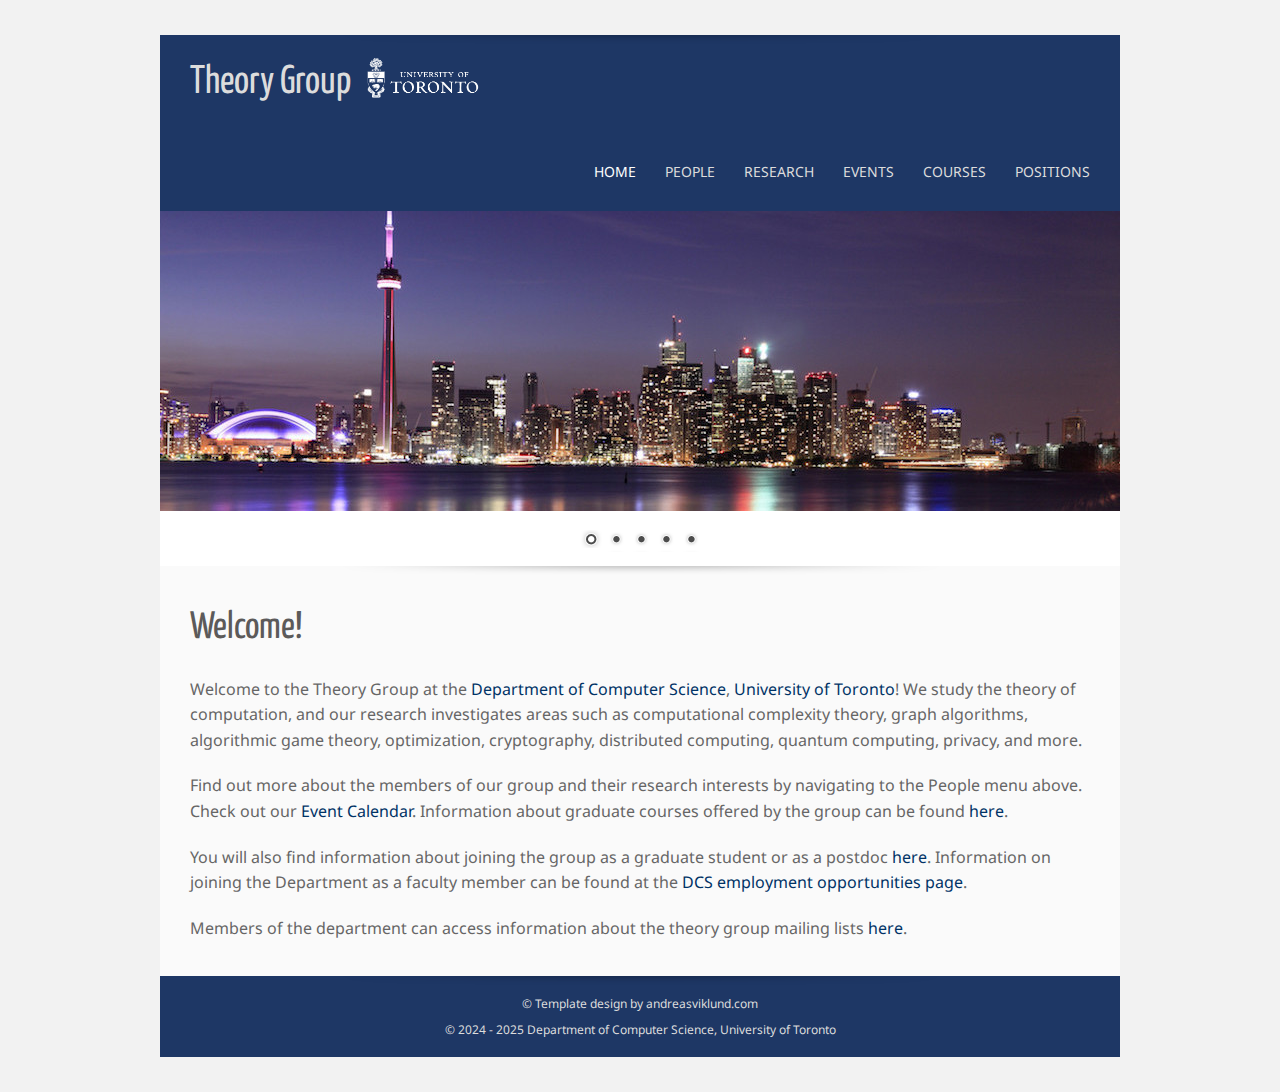
<file: index.html>
<!DOCTYPE html>
<html>
  <head>
    <meta http-equiv="content-type" content="text/html; charset=UTF-8">
    <meta name="description" content="Your description goes here">
    <meta name="keywords" content="your,keywords,goes,here">
    <meta name="author" content="Your Name">
    <link href="https://fonts.googleapis.com/css?family=Yanone+Kaffeesatz%7CDroid+Sans"
      rel="stylesheet" type="text/css">
    <link rel="stylesheet" type="text/css" media="all" href="inland.css">
    <link rel="stylesheet" type="text/css" media="all" href="theory.css">
    <script type="text/javascript" src="js/jquery-1.7.1.min.js"></script>
    <script type="text/javascript" src="js/jquery.nivo.slider.js"></script>
    <title>Theory Group at UofT</title>
  </head>
  <body>
    <div id="wrapper960" class="clearfix">
      <div id="header" class="clearfix shadow">
        <div id="sitetitle" class="clearfix">
          <div style="float: left;">
            <h1><a href="index.html">Theory Group </a></h1>
          </div>
          <div style="position: relative; bottom: 10px; width: 380px;">
            <img src="images/uoft_logo_white.png" alt="UofT" 
              style="width: 30%; height: 30%; padding-left: 15px;">
          </div>
        </div>
        <div id="nav" class="clearfix">
          <ul>
            <li><a class="current" href="index.html">Home</a></li>
            <li> <a href="#">People</a>
              <ul class="fallback">
                <li><a href="faculty.html">Faculty and Staff</a></li>
                <li><a href="postdocs_visitors.html">Postdocs and
                    Visitors</a></li>
                <li><a href="students.html">Students</a></li>
                <li><a href="alumni.html">Alumni</a></li>
              </ul>
            </li>
            <li><a href="research.html">Research</a></li>
            <li><a href="events.html">Events</a></li>
            <li><a href="courses.html">Courses</a></li>
            <li><a href="positions.html">Positions</a></li>
          </ul>
        </div>
      </div>

      <div class="slider-wrapper">
        <div id="slider" class="nivoSlider">
          <img src="images/toronto_skyline2.jpg" alt="" style="width: 100%; height: 100%;">
          <img src="images/theory_lunch2.jpg" alt="" style="width: 100%; height: 100%;">
          <img src="images/cook3.jpg" alt="" style="width: 100%; height: 100%;">
          <img src="images/uoft5.jpg" alt="" style="width: 100%; height: 100%;">
          <img src="images/theory_group2.jpg" alt="" style="width: 100%; height: 100%;">
        </div>
      </div>

      <div id="content" class="clearfix shadow">
        <h2>Welcome!</h2>
        <p> Welcome to the Theory Group at the <a
            href="https://web.cs.toronto.edu/" target="_blank">
            Department of Computer Science</a>, 
            <a href="https://www.utoronto.ca/" target="_blank">
            University of Toronto</a>! We study the theory of computation,
            and our research investigates areas such as computational 
            complexity theory, graph algorithms, algorithmic game theory,
            optimization, cryptography, distributed computing, quantum
            computing, privacy, and more.
        </p>
        <p>Find out more about the members of our group and their
          research interests by navigating to the People menu above.
          Check out our <a href="events.html">Event Calendar</a>.
          Information about graduate courses offered by the group can be
          found <a href="courses.html">here</a>.
        </p>
        <p> You will also find information about joining the group as a
          graduate student or as a postdoc <a href="positions.html">here</a>.
          Information on joining the Department as a faculty member can
          be found at the <a
            href="https://web.cs.toronto.edu/employment-opportunities"
            rel="nofollow" target="_blank">DCS employment opportunities page</a>.
        </p>
        <p>Members of the department can access information about the
          theory group mailing lists <a
            href="https://wwwlogin.cs.toronto.edu/theorylists/">here</a>.
          <br>
        </p>
      </div>

      <footer id="footer" class="shadow">
        <p>
          &copy; Template design by <a href="https://andreasviklund.com/"
          target="_blank">andreasviklund.com</a> <br>
          &copy; 2024 - 2025 Department of Computer Science, University of Toronto
        </p>
      </footer>
    </div>

    <script type="text/javascript">
      $(window).load(function() {
        $('#nav li').hover(
          function () {
            $('ul', this).stop().slideDown(0);
          },
          function () {
            $('ul', this).stop().slideUp(0);
          }
        );
        $('#slider').nivoSlider();
      });
    </script>
  </body>
</html>
</file>
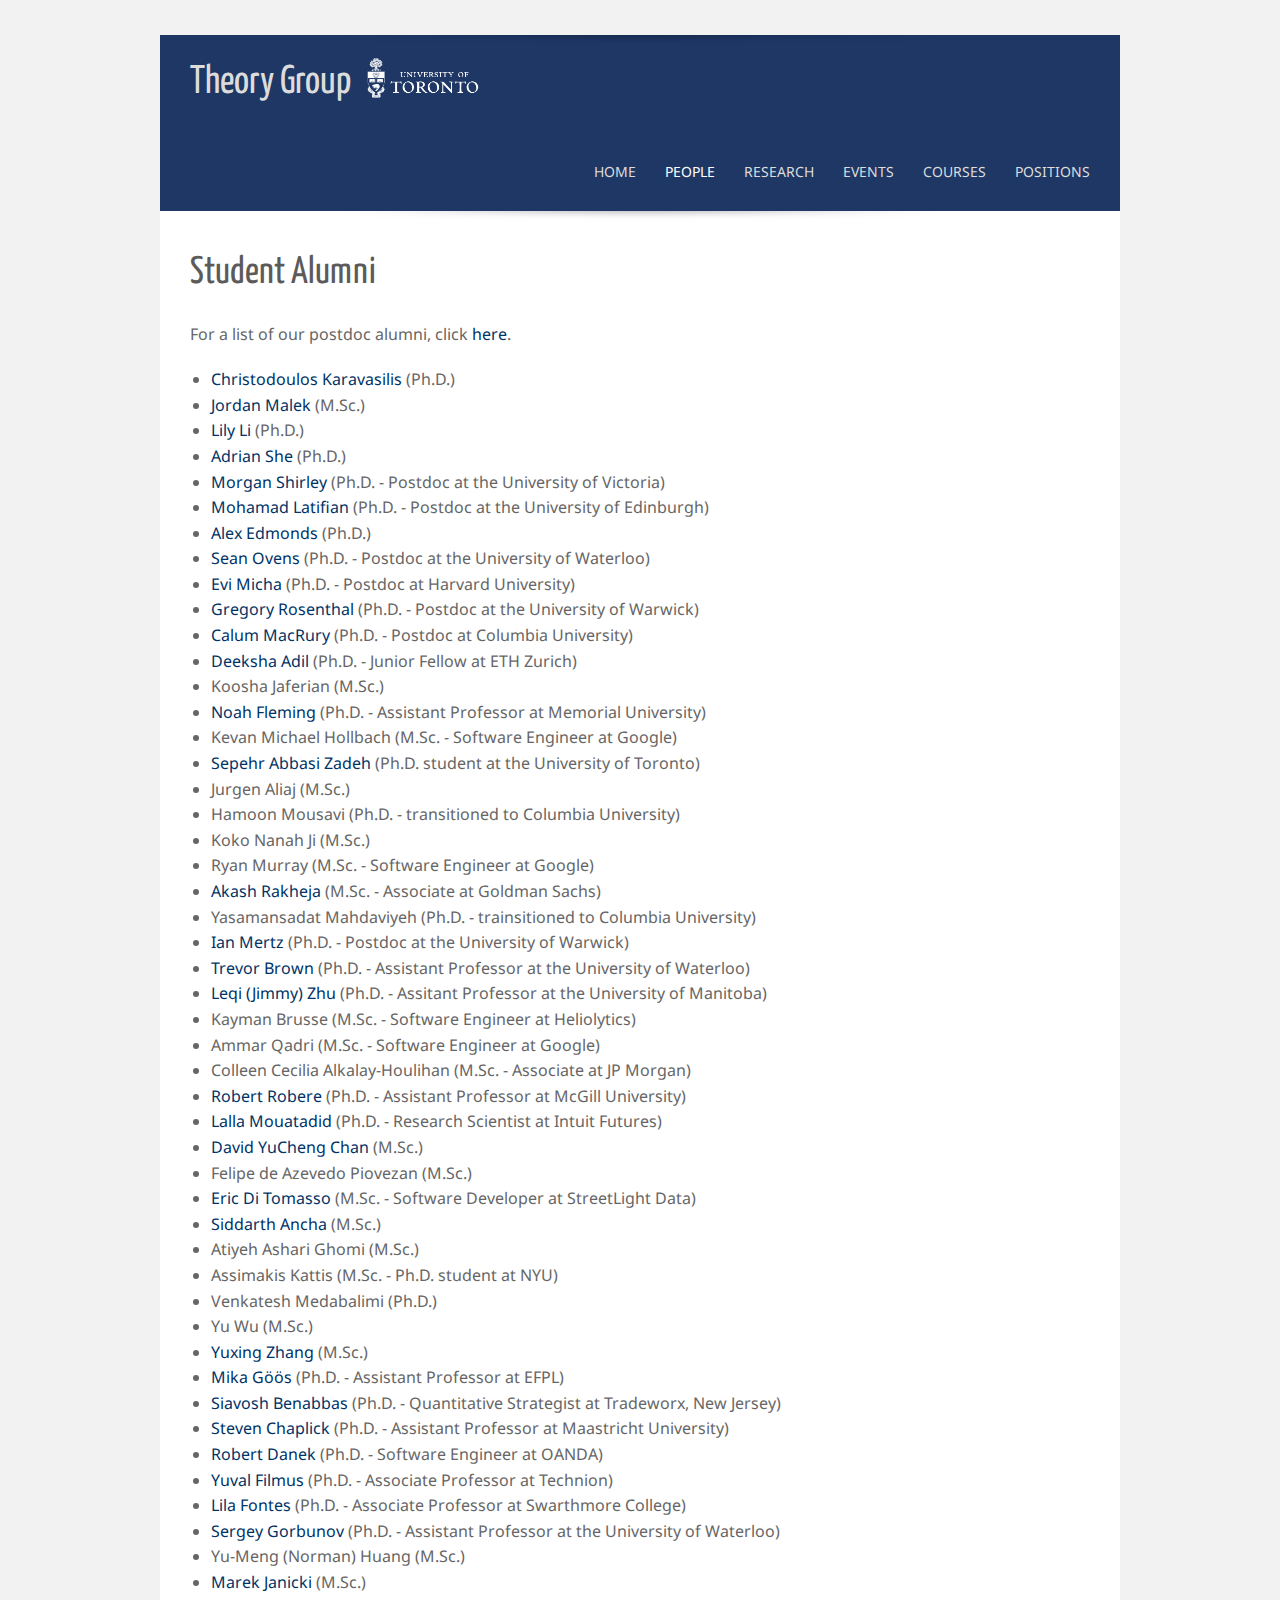
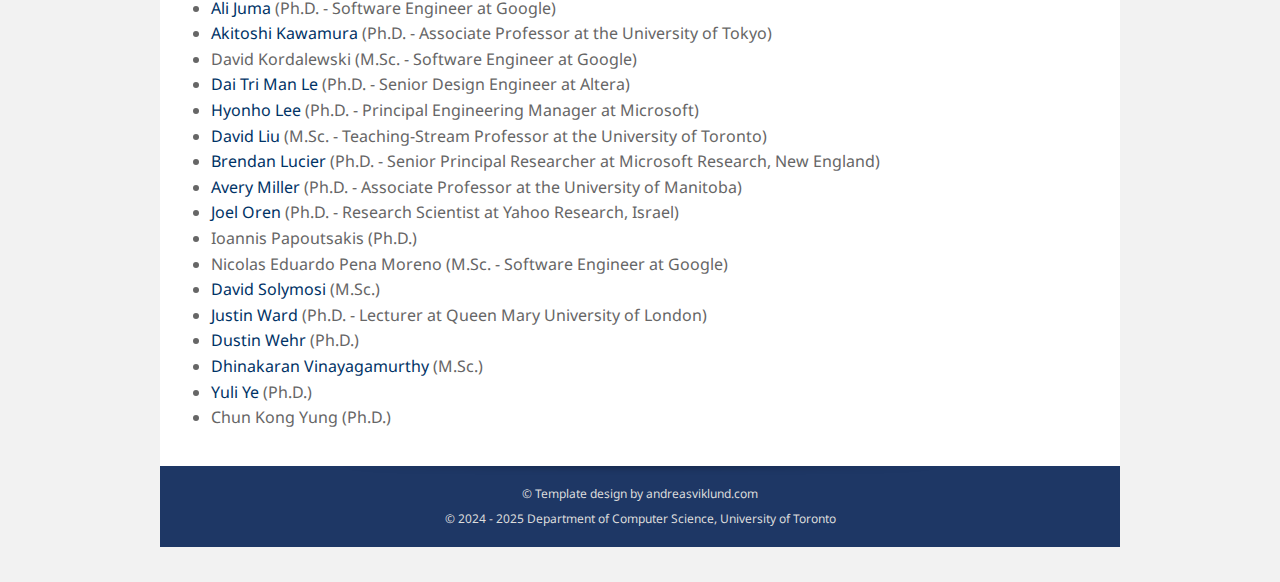
<file: alumni.html>
<!DOCTYPE html>
<html>
<head>
  <meta http-equiv="content-type" content="text/html; charset=utf-8" />
  <meta name="description" content="Your description goes here" />
  <meta name="keywords" content="your,keywords,goes,here" />
  <meta name="author" content="Your Name" />
  <link href='https://fonts.googleapis.com/css?family=Yanone+Kaffeesatz|Droid+Sans' rel='stylesheet' type='text/css' />
  <link rel="stylesheet" type="text/css" media="all" href="inland.css" />
  <link rel="stylesheet" type="text/css" media="all" href="theory.css" />
  <script type="text/javascript" src="js/jquery-1.7.1.min.js"></script>
  <script type="text/javascript" src="js/jquery.nivo.slider.js"></script>
  <title>Theory Group at UofT</title>
</head>

<body>
  <div id="wrapper960" class="clearfix">
    <div id="header" class="clearfix shadow">
      <div id="sitetitle" class="clearfix">
        <div style="float: left;">
          <h1><a href="index.html">Theory Group </a></h1>
        </div>
        <div style="position: relative; bottom: 10px; width: 380px;">
          <img src="images/uoft_logo_white.png" alt="UofT" 
            style="width: 30%; height: 30%; padding-left: 15px;">
        </div>
      </div>
      <div id="nav" class="clearfix">
        <ul>
          <li><a href="index.html">Home</a></li>
          <li>
            <a class="current" href="#">People</a>
            <ul class="fallback">
              <li><a href="faculty.html">Faculty and Staff</a></li>
              <li><a href="postdocs_visitors.html">Postdocs and Visitors</a></li>
              <li><a href="students.html">Students</a></li>
              <li><a href="alumni.html">Alumni</a></li>
            </ul>
          </li>
          <li><a href="research.html">Research</a></li>
          <li><a href="events.html">Events</a></li>
          <li><a href="courses.html">Courses</a></li>
          <li><a href="positions.html">Positions</a></li>
        </ul>
      </div>
    </div>

    <div id="extended" class="clearfix shadow">
      <a name="admin"></a>
      <h2>Student Alumni</h2>
      <p>For a list of our postdoc alumni, click <a href="postdocs_visitors.html">here</a>.</p>
      <div class="inner" style="padding-left: 1em;">
        <ul>
          <li>
            <a href="https://www.cs.toronto.edu/%7Eckar/" target="_blank">Christodoulos Karavasilis</a> (Ph.D.)</li>
          <li><a href="https://www.cs.toronto.edu/%7Ejmalek/" target="_blank">
              Jordan Malek</a> (M.Sc.)</li>
          <li><a href="https://www.cs.toronto.edu/%7Exinyuan/" target="_blank">
              Lily Li</a> (Ph.D.)</li>
          <li><a href="https://www.cs.toronto.edu/%7Eashe/" target="_blank">
              Adrian She</a> (Ph.D.)</li>
          <li><a href="https://morganfshirley.com/" target="_blank">
              Morgan Shirley</a> (Ph.D. - Postdoc at the University of Victoria)</li>
          <li><a href="https://www.cs.toronto.edu/%7Elatifian/" target="_blank">
              Mohamad Latifian</a> (Ph.D. - Postdoc at the University of Edinburgh)</li>
          <li><a href="https://www.cs.toronto.edu/%7Eedmonds/" target="_blank">
              Alex Edmonds</a> (Ph.D.)</li>
          <li><a href="https://www.seanovens.com/" target="_blank">
              Sean Ovens</a> (Ph.D. - Postdoc at the University of Waterloo)</li>
          <li><a href="https://www.cs.toronto.edu/%7Eemicha/" target="_blank">
              Evi Micha</a> (Ph.D. - Postdoc at Harvard University)</li>
          <li><a href="https://www.cs.toronto.edu/%7Erosenthal/" target="_blank">
              Gregory Rosenthal</a> (Ph.D. - Postdoc at the University of Warwick)</li>
          <li><a href="https://www.cs.toronto.edu/%7Ecmacrury/" target="_blank">
              Calum MacRury</a> (Ph.D. - Postdoc at Columbia University)</li>
          <li><a href="https://deekshadotadil.github.io/" target="_blank">
              Deeksha Adil</a> (Ph.D. - Junior Fellow at ETH Zurich)</li>
          <li>Koosha Jaferian (M.Sc.)</li>
          <li><a href="https://www.cs.mun.ca/%7Enfleming/" target="_blank">
              Noah Fleming</a> (Ph.D. - Assistant Professor at Memorial University)</li>
          <li>Kevan Michael Hollbach (M.Sc. - Software Engineer at Google)</li>
          <li><a href="https://www.cs.toronto.edu/%7Esepehr/" target="_blank">
              Sepehr Abbasi Zadeh</a> (Ph.D. student at the University of Toronto)</li>       
          <li>Jurgen Aliaj (M.Sc.)</li>
          <li>Hamoon Mousavi (Ph.D. - transitioned to Columbia University)</li>
          <li>Koko Nanah Ji (M.Sc.)</li>
          <li>Ryan Murray (M.Sc. - Software Engineer at Google)</li>
          <li><a href="https://www.cs.toronto.edu/~rakheja/" target="_blank">
              Akash Rakheja</a> (M.Sc. - Associate at Goldman Sachs)</li>
          <li>Yasamansadat Mahdaviyeh (Ph.D. - trainsitioned to Columbia University)</li>
          <li><a href="https://www.cs.toronto.edu/%7Emertz/" target="_blank">
              Ian Mertz</a> (Ph.D. - Postdoc at the University of Warwick)</li>
              <!-- <li> <a href="https://www.cs.toronto.edu/%7Ejaiganesh/" -->
              <!--     target="_blank">Jaiganesh Balasundaram</a> </li> -->
          <li><a href="http://tbrown.pro/"> <!-- does not support https -->
              Trevor Brown</a> (Ph.D. - Assistant Professor at the University of Waterloo)</li>
          <li><a href="https://www.cs.toronto.edu/~lezhu/" target="_blank">
              Leqi (Jimmy) Zhu</a> (Ph.D. - Assitant Professor at the University of Manitoba)</li>
          <li>Kayman Brusse (M.Sc. - Software Engineer at Heliolytics)</li>
          <li>Ammar Qadri (M.Sc. - Software Engineer at Google)</li>
          <li>Colleen Cecilia Alkalay-Houlihan (M.Sc. - Associate at JP Morgan)</li>
          <li><a href="https://www.cs.mcgill.ca/~robere/" target="_blank">
              Robert Robere</a> (Ph.D. - Assistant Professor at McGill University)</li>
          <li><a href="https://www.cs.toronto.edu/~lalla/" target="_blank">
              Lalla Mouatadid</a> (Ph.D. - Research Scientist at Intuit Futures)</li>
          <li><a href="https://www.cs.toronto.edu/~davidchan/" target="_blank">
              David YuCheng Chan</a> (M.Sc.)</a></li>
          <li>Felipe de Azevedo Piovezan (M.Sc.)</li>
          <li><a href="https://www.cs.toronto.edu/~ericdito/" target="_blank">
              Eric Di Tomasso</a> (M.Sc. - Software Developer at StreetLight Data)</li>
          <li><a href="https://www.cs.toronto.edu/~ancha/">Siddarth Ancha</a> (M.Sc.)</li>
          <li>Atiyeh Ashari Ghomi (M.Sc.)</li>
          <li>Assimakis Kattis (M.Sc. - Ph.D. student at NYU)</li>
          <li>Venkatesh Medabalimi (Ph.D.)</li>
          <li>Yu Wu (M.Sc.)</li>
          <li><a href="https://www.cs.toronto.edu/~yzhang/" target="_blank">
              Yuxing Zhang</a> (M.Sc.)</li>
          <li><a href="https://theory.epfl.ch/mika/" target="_blank">
              Mika G&ouml;&ouml;s</a> (Ph.D. - Assistant Professor at EFPL)</li>
          <li><a href="https://www.cs.toronto.edu/%7Esiavosh/" target="_blank">
              Siavosh Benabbas</a> (Ph.D. - Quantitative Strategist at Tradeworx, New Jersey)</li>
          <li><a href="https://www.maastrichtuniversity.nl/sa-chaplick" target="_blank">
              Steven Chaplick</a> (Ph.D. - Assistant Professor at Maastricht University)</li>
          <li><a href="https://www.cs.toronto.edu/%7Erdanek/" target="_blank">
              Robert Danek</a> (Ph.D. - Software Engineer at OANDA)</li>
          <li><a href="https://www.cs.toronto.edu/%7Eyuvalf/" target="_blank">
              Yuval Filmus</a> (Ph.D. - Associate Professor at Technion)</li>
          <li><a href="https://www.cs.swarthmore.edu/~fontes/" target="_blank">
              Lila Fontes</a> (Ph.D. - Associate Professor at Swarthmore College)</li>
          <li><a href="https://cs.uwaterloo.ca/~sgorbuno/" target="_blank">
              Sergey Gorbunov</a> (Ph.D. - Assistant Professor at the University of Waterloo)</li>
          <li>Yu-Meng (Norman) Huang (M.Sc.)</li>
          <li><a href="https://www.cs.toronto.edu/%7Equellan/" target="_blank">
              Marek Janicki</a> (M.Sc.)</li>
          <li><a href="https://www.cs.toronto.edu/%7Eajuma/" target="_blank">
              Ali Juma</a> (Ph.D. - Software Engineer at Google)</li>
          <li><a href="https://www.cs.toronto.edu/%7Ekawamura/" target="_blank">
              Akitoshi Kawamura</a> (Ph.D. - Associate Professor at the University of Tokyo)</li>
          <li>David Kordalewski (M.Sc. - Software Engineer at Google)</li>
          <li><a href="https://www.cs.toronto.edu/%7Eledt/" target="_blank">
              Dai Tri Man Le</a> (Ph.D. - Senior Design Engineer at Altera)</li>
          <li><a href="https://www.cs.toronto.edu/~hlee/" target="_blank">
              Hyonho Lee</a> (Ph.D. - Principal Engineering Manager at Microsoft)</li>
          <li><a href="https://www.cs.toronto.edu/%7Edavid/" target="_blank">
              David Liu</a> (M.Sc. - Teaching-Stream Professor at the University of Toronto)</li>
          <li><a href="https://www.cs.toronto.edu/%7Eblucier/" target="_blank">
              Brendan Lucier</a> (Ph.D. - Senior Principal Researcher at Microsoft Research, New England)</li>
          <li><a href="https://www.cs.toronto.edu/%7Ea4miller/" target="_blank">
              Avery Miller</a> (Ph.D. - Associate Professor at the University of Manitoba)</li>
          <li><a href="https://www.cs.toronto.edu/%7Eoren" target="_blank">
              Joel Oren</a> (Ph.D. - Research Scientist at Yahoo Research, Israel)</li>
          <li>Ioannis Papoutsakis (Ph.D.)</li>
          <li>Nicolas Eduardo Pena Moreno (M.Sc. - Software Engineer at Google)</li>
          <li><a href="https://www.cs.toronto.edu/%7Esolymosi/" target="_blank">
              David Solymosi</a> (M.Sc.)</li>
          <li><a href="https://webspace.maths.qmul.ac.uk/justin.ward/" target="_blank">
              Justin Ward</a> (Ph.D. - Lecturer at Queen Mary University of London)</li>
          <li><a href="https://www.cs.utoronto.ca/%7Ewehr/" target="_blank">
              Dustin Wehr</a> (Ph.D.)</li>
          <li><a href="https://www.cs.toronto.edu/%7Edhinakaran5/" target="_blank">
              Dhinakaran Vinayagamurthy</a> (M.Sc.)</li>
          <li><a href="https://www.cs.toronto.edu/%7Ey3ye/" target="_blank">
              Yuli Ye</a> (Ph.D.)</li>
          <li>Chun Kong Yung (Ph.D.)</li>
        </ul>
      </div>
    </div>

    <footer id="footer" class="shadow">
      <p>
        &copy; Template design by <a href="https://andreasviklund.com/"
        target="_blank">andreasviklund.com</a> <br>
        &copy; 2024 - 2025 Department of Computer Science, University of Toronto
      </p>
    </footer>
  </div>

  <script type="text/javascript">
    $(window).load(function() {
        $('#nav li').hover(
          function () {
            $('ul', this).stop().slideDown(0);
          },
          function () {
            $('ul', this).stop().slideUp(0);
          }
        );
    });
  </script>
</body>
</html>
</file>
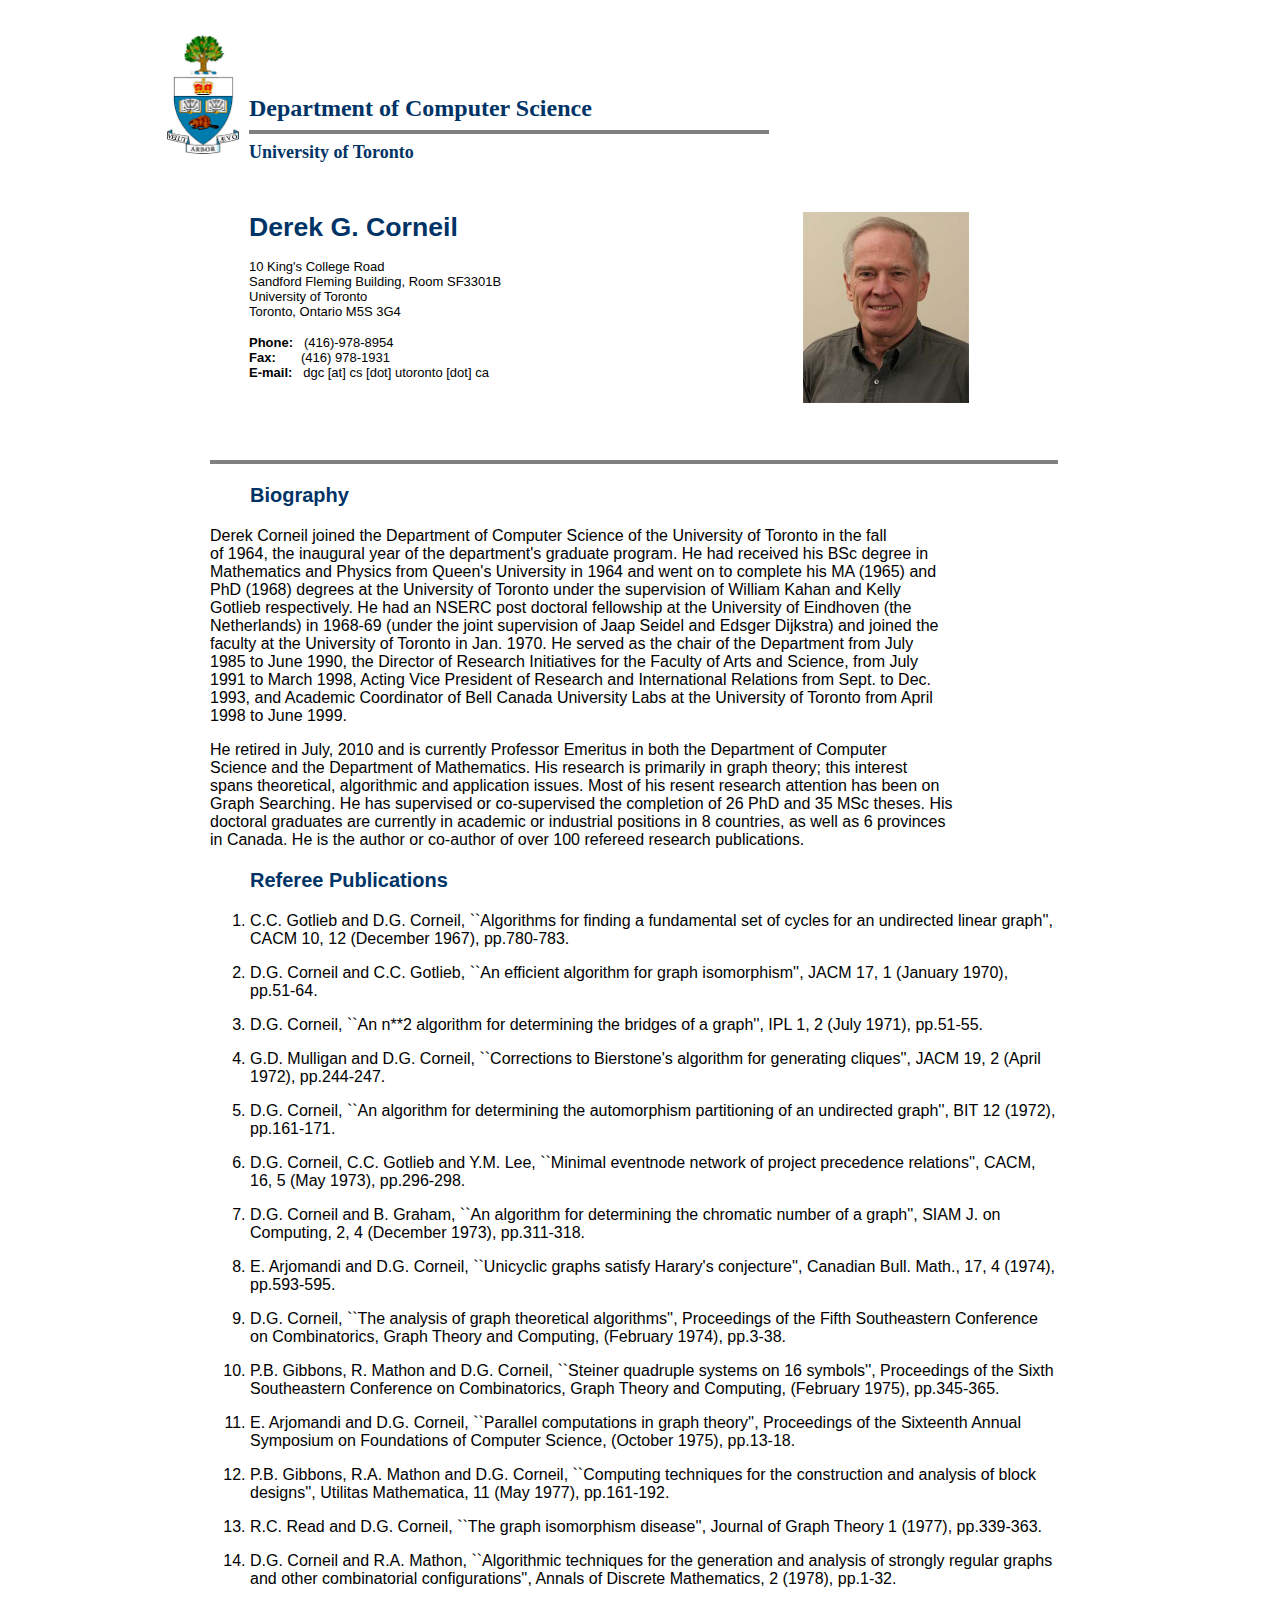
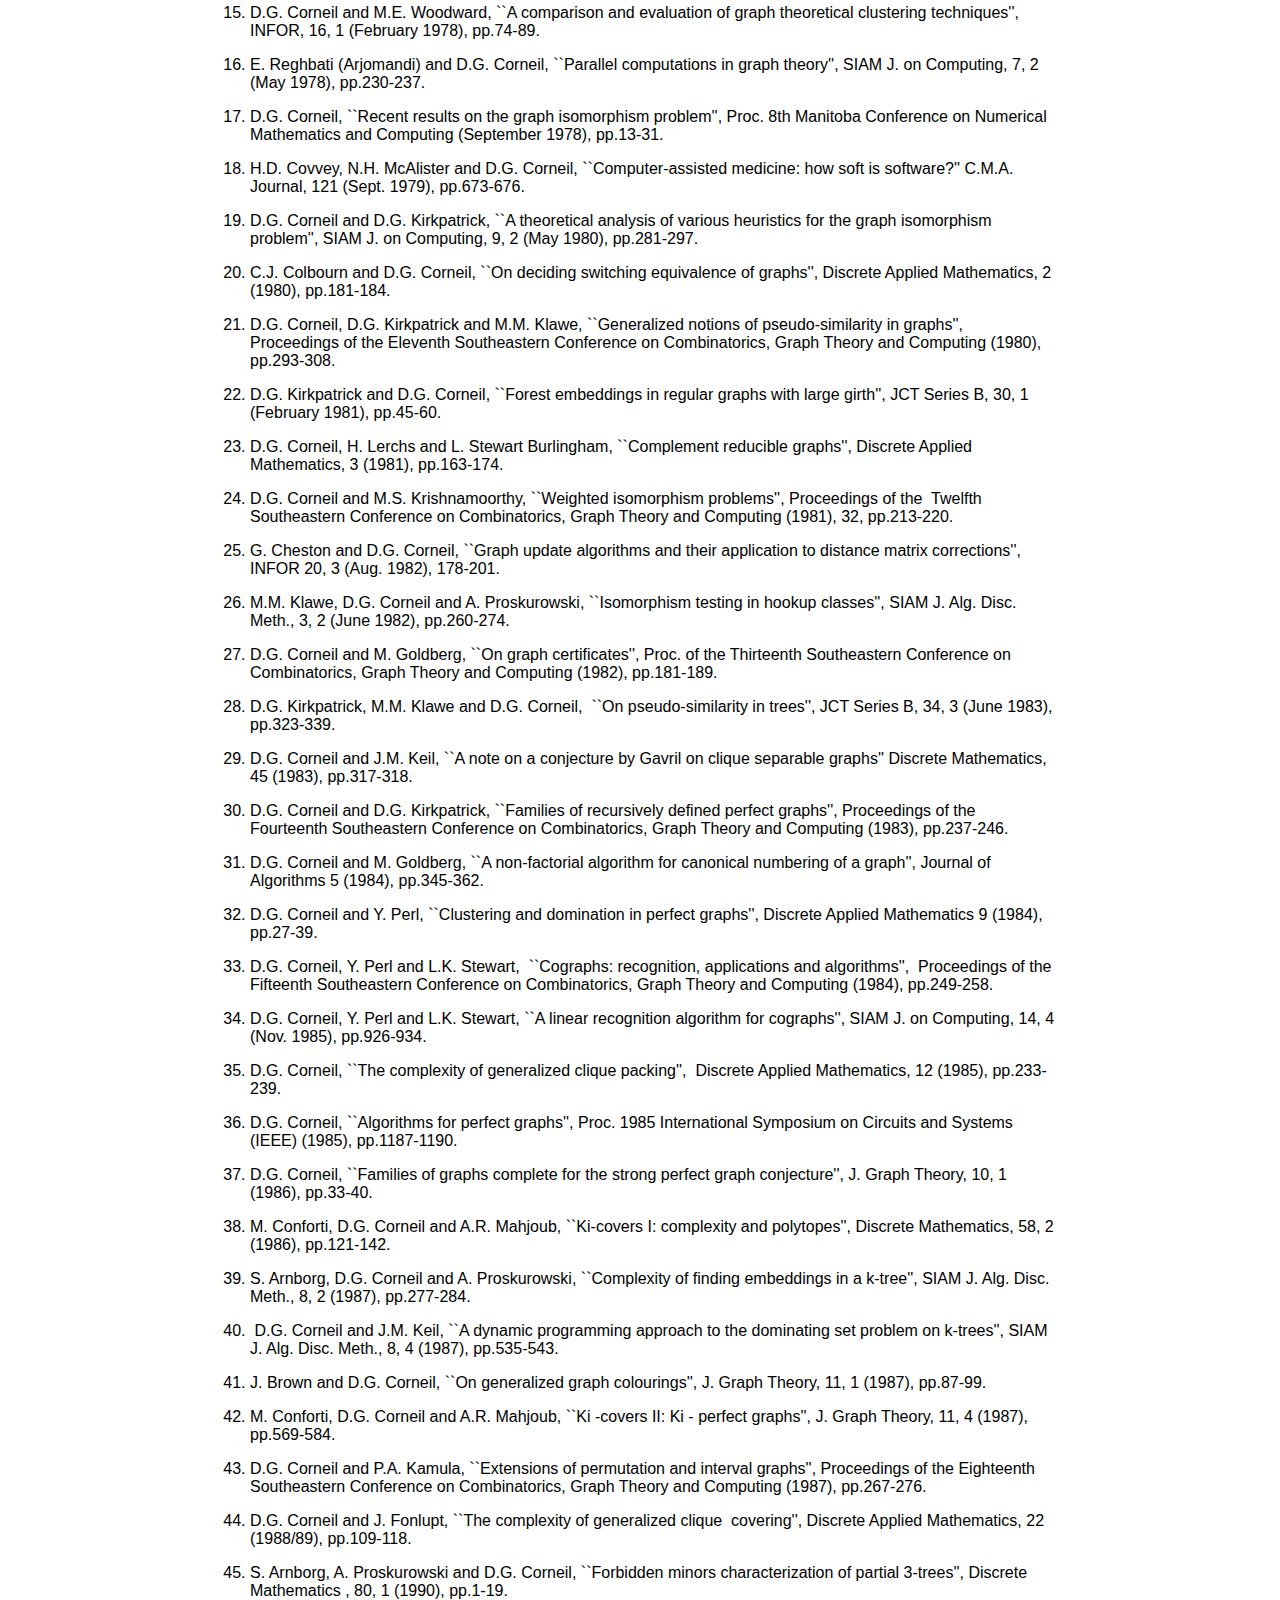
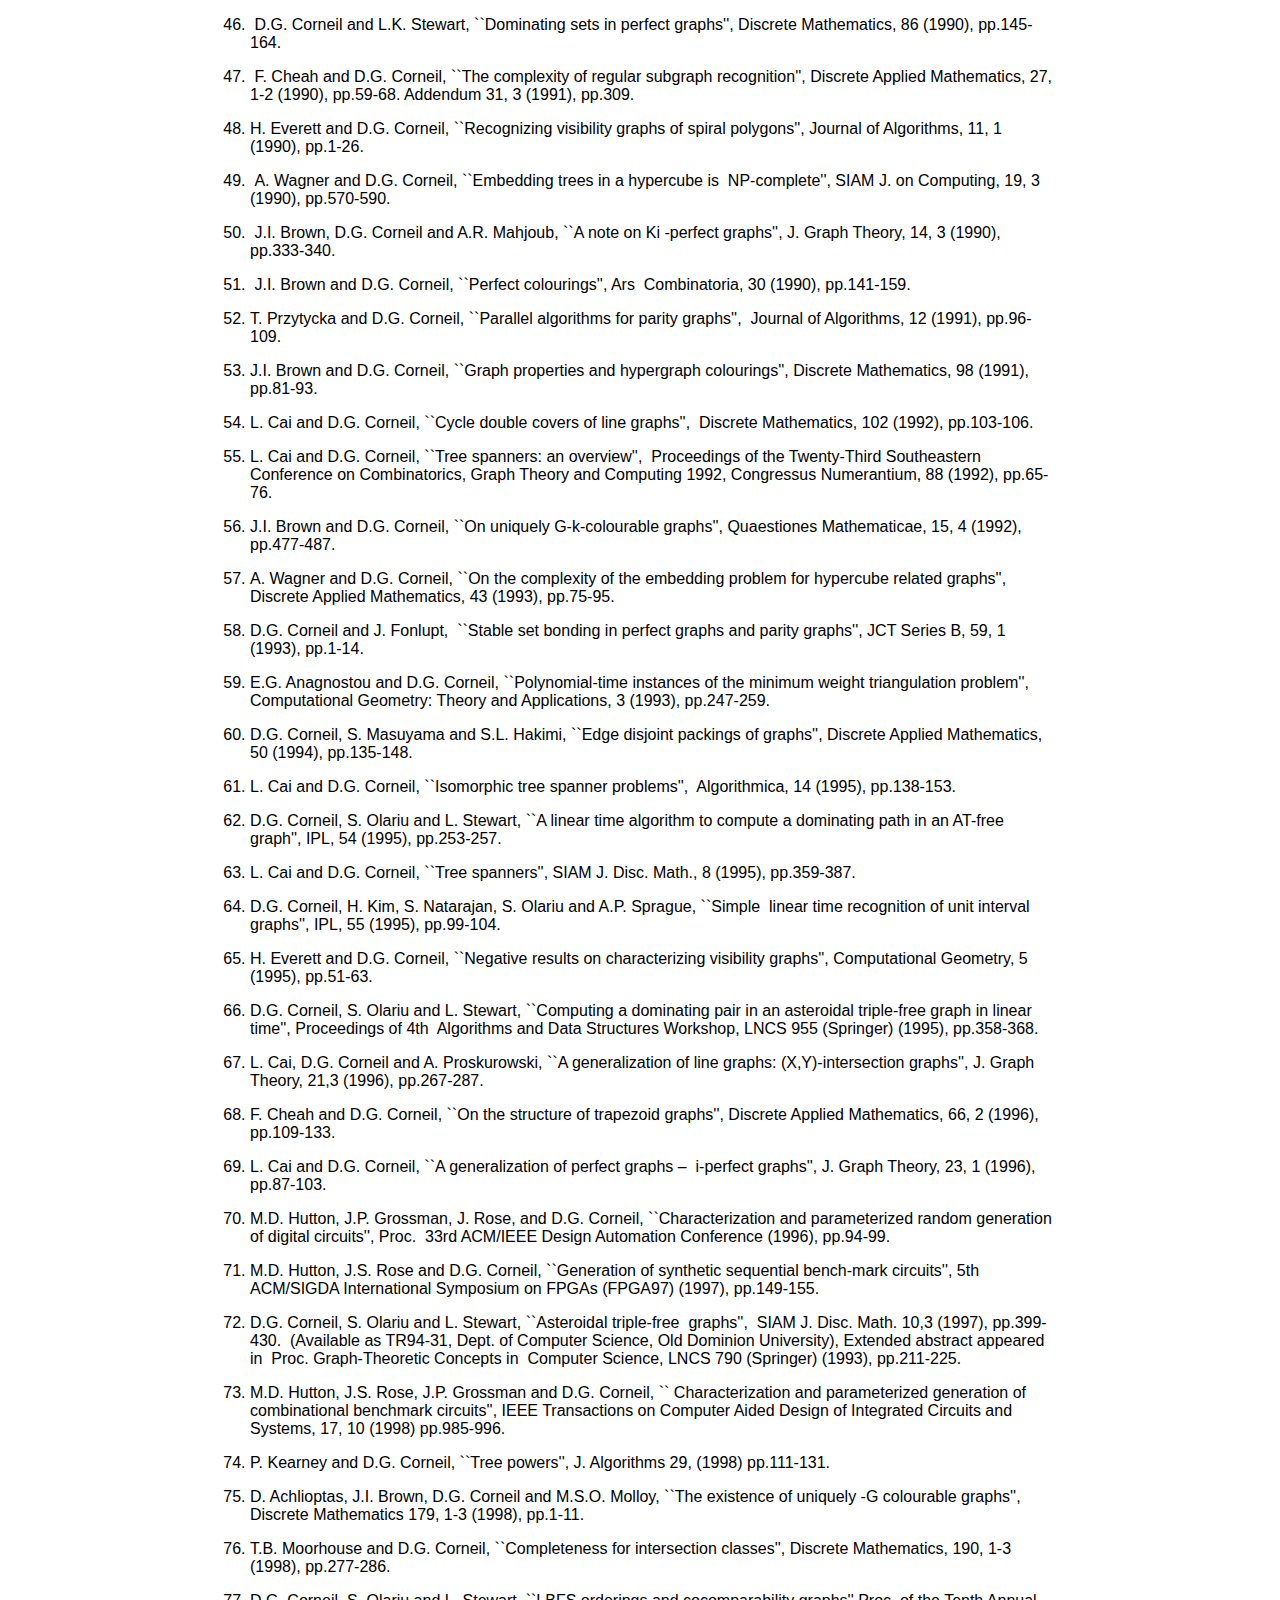
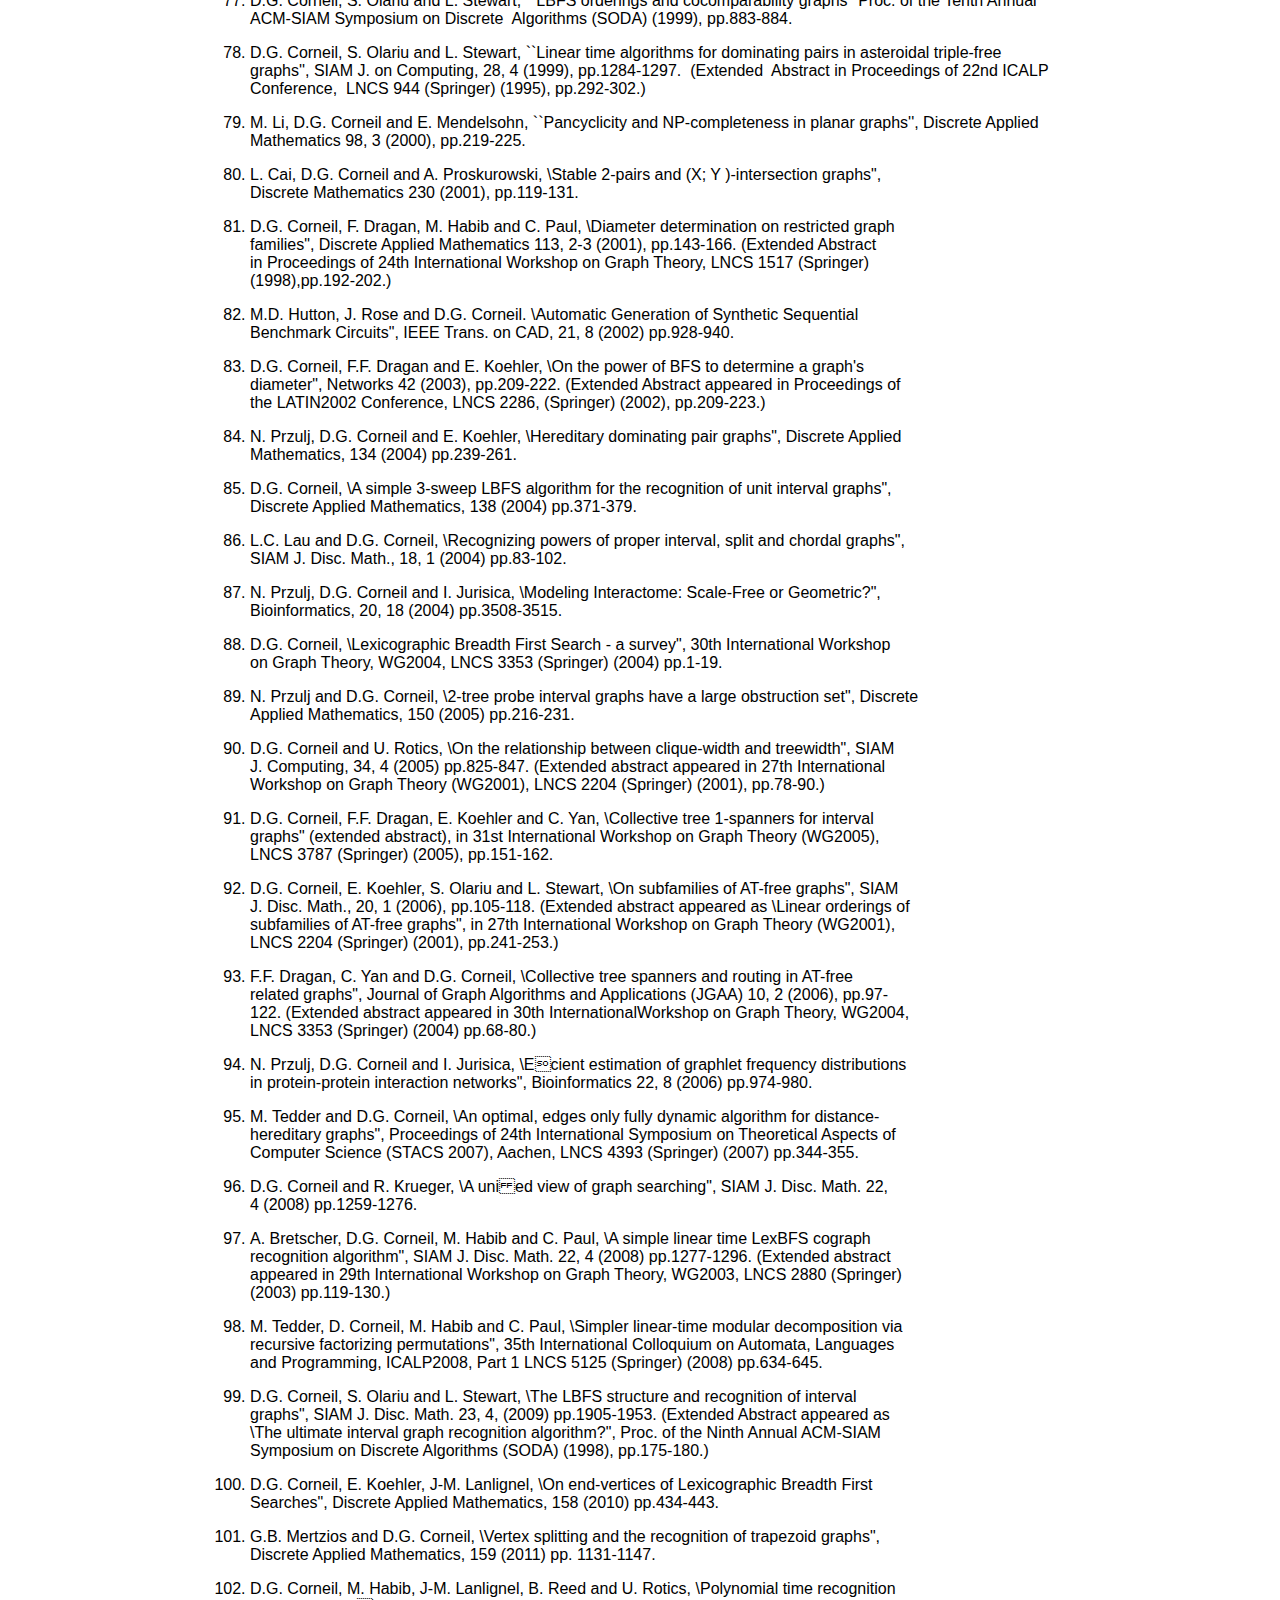
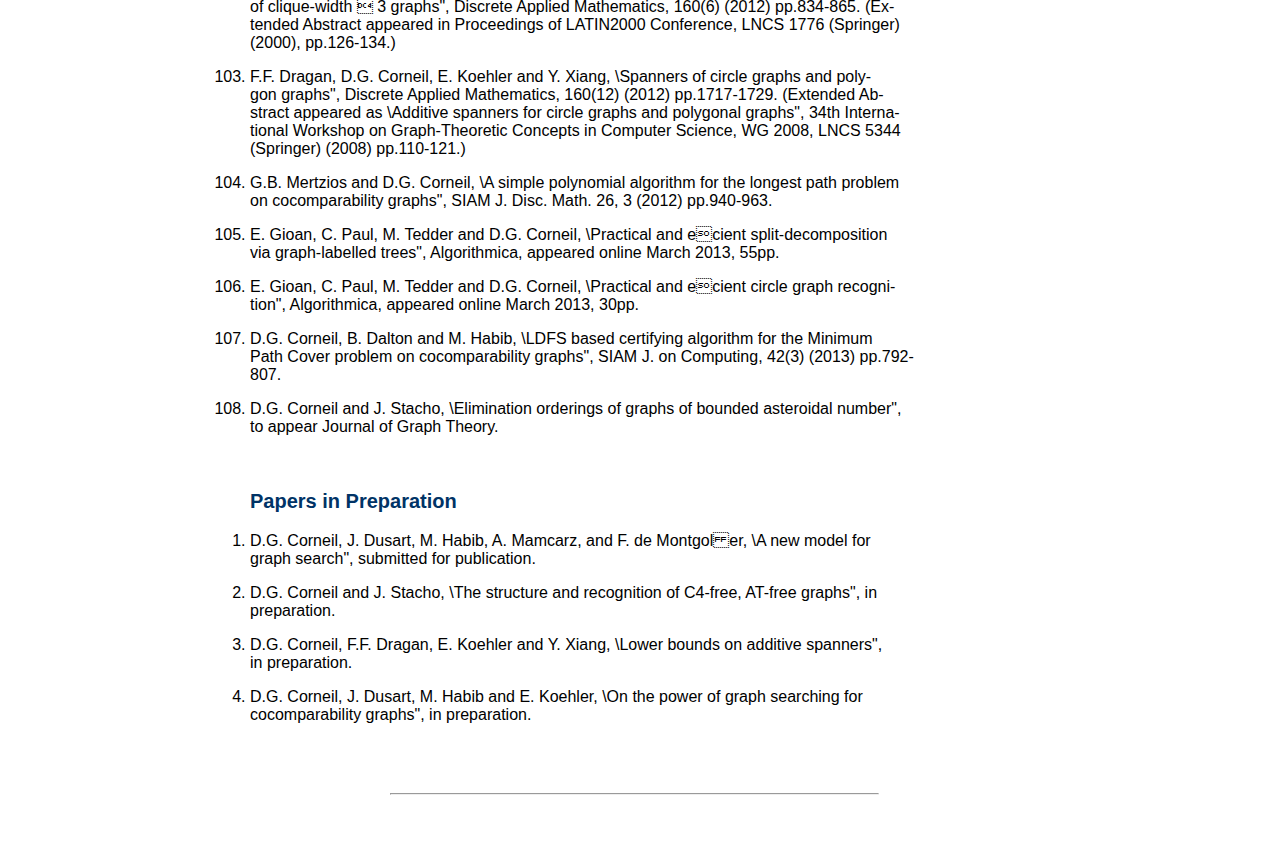
<file: Corneil-bio.htm>
<!DOCTYPE html PUBLIC "-//IETF//DTD HTML//EN">
<html>
  <head>
    <meta http-equiv="content-type" content="text/html;
      charset=windows-1252">
    <title>Computer Science: Prof. Corneil</title>
    <!--
<link rel="stylesheet" type="text/css" href="../styles.css">
<style>  --><!--
address      { font-family: Garamond, Courier New; font-size: 10pt; 
                                                 font-style: italic; text-align:left; color:#808080 }

index       { font-family: Garamond, Courier New; 
                                                font-size: 8pt; text-decoration: none; color: 
               #000080 }
graybody    { font-family: Verdana, Arial, Sans-serif; 
                                                font-size: 10pt; color: #C0C0C0 }

navbar      { border:5px ridge #041690; font-size: 8pt; 
                                                 font-family: Verdana, Arial, Sans-serif; 
                                                 text-decoration: none; 
                                                 color: #C0C0C0; text-align:left; margin-left:2; 
                                                 margin-right:0; margin-top:2; margin-bottom:0; 
                                                 background-color:#041690 }
                                                 
pbody       { text-align: center; text-indent: 5; 
                                                 line-height: 100%; font-family: Verdana, Arial, Sans-serif; 
               font-size: 10pt; margin-left: 0; margin-right: 0; 
               margin-bottom: 2; background-color: #CCCCCC }

uoft        { font-family: Garamond,Courier; font-size: 11pt; 
                                                color: #000080; font-style: italic; }

artsci      { font-family: Garamond, Courier; font-size: 10pt; color: #CC0000; 
                                font-style: italic; float: left; width: 0 }
                                
DCS           { font-family: Verdana, Arial, Sans-serif; font-size: 20pt; 
                                                        text-decoration: none; 
               padding-top: 0; 
               padding-bottom: 0 }
<META HTTP-EQUIV="expires" CONTENT="Wed, 09 Aug 2000 08:21:57 GMT">

-->
  </head>
  <body>
    <br>
    <div align="center">
      <center>
        <table style="width: 992px; height: 6853px;" valign="top"
          bgcolor="#ffffff" border="0" bordercolor="#000000"
          cellpadding="3" cellspacing="1">
          <tbody>
            <tr>
              <td width="1213">
                <div style="text-align: center;"> </div>
                <table style="border-collapse: collapse; width: 848px;
                  height: 392px;" border="0" bordercolor="#000000"
                  cellpadding="5" cellspacing="0">
                  <tbody>
                    <tr>
                      <td style="vertical-align: top;"> <br>
                      </td>
                      <td style="vertical-align: top;">&nbsp;<img
                          style="width: 72px; height: 119px;"
                          alt="crest"
                          src="Corneil-bio_files/Uoftcrest.png"> <br>
                      </td>
                      <td style="vertical-align: top;"><small><font
                            size="-1"><span style="font-family: arial;"><span
                                style="font-weight: bold;"></span></span></font></small><font
                          size="+2"><span style="font-family: arial;
                            color: rgb(0, 51, 102);"><span
                              style="font-family: times new roman;"><small><small><br>
                                  <br>
                                  <br>
                                </small></small><span
                                style="font-weight: bold;">Department
                                of Computer Science</span></span></span></font><span
                          style="font-weight: bold;"><span
                            style="font-family: arial; color: rgb(0, 51,
                            102);"><font size="6"><small><small><br>
                                </small></small></font></span></span>
                        <hr style="width: 100%; height: 2px;
                          font-weight: bold;" noshade="noshade"><span
                          style="font-weight: bold;"><font size="+1"><span
                              style="color: rgb(0, 51, 102);
                              font-family: times new roman;">University
                              of Toronto</span></font></span></td>
                      <td style="vertical-align: top;"> <br>
                      </td>
                      <td style="vertical-align: top;"> <br>
                      </td>
                      <td style="vertical-align: top; text-align: left;"><b
                          style="font-family: arial; color: rgb(0, 51,
                          102);"><font size="6"><small><small>&nbsp;&nbsp;

                                <br>
                              </small></small></font></b></td>
                    </tr>
                    <tr>
                      <td style="vertical-align: top;"> <br>
                      </td>
                      <td style="vertical-align: top;"><br>
                      </td>
                      <td style="vertical-align: top;"><br>
                      </td>
                      <td style="vertical-align: top;"><br>
                      </td>
                      <td style="vertical-align: top;"><br>
                      </td>
                      <td style="vertical-align: top;"><br>
                      </td>
                    </tr>
                    <tr>
                      <td style="vertical-align: top;"><br>
                      </td>
                      <td style="vertical-align: top;"><br>
                      </td>
                      <td bgcolor="#ffffff" valign="top" width="65%"><small><b
                            style="font-family: arial; color: rgb(0, 51,
                            102);"><font size="6"><small>Derek
                                G. Corneil</small></font></b></small>
                        <p><a class="mozTocP" name="mozTocId936511"></a><font
                            size="-1"><span style="font-family: arial;">
                              10
                              King's College Road</span><br
                              style="font-family: arial;">
                            <span style="font-family: arial;">Sandford
                              Fleming
                              Building, Room SF3301B</span><br
                              style="font-family: arial;">
                            <span style="font-family: arial;">University
                              of Toronto</span><br style="font-family:
                              arial;">
                            <span style="font-family: arial;">Toronto,
                              Ontario M5S 3G4</span><br>
                          </font> </p>
                        <p style="font-family: arial;" align="left"><a
                            class="mozTocP" name="mozTocId987106"></a><font
                            size="-1"><b>Phone: </b>&nbsp;
                            (416)-978-8954<br>
                          </font> <font arial="" ,="" san="" serif=""
                            ;="" size="-1"><b>Fax:&nbsp;&nbsp;&nbsp;&nbsp;&nbsp;&nbsp;

                            </b></font><font size="-1">(416) 978-1931<br>
                            <span style="font-weight: bold;">E-mail:</span>
                            &nbsp; dgc [at] cs [dot]
                            utoronto [dot] ca&nbsp;&nbsp; &nbsp;</font>
                        </p>
                      </td>
                      <td style="vertical-align: top;">&nbsp;&nbsp;&nbsp;&nbsp;
                        <br>
                      </td>
                      <td style="vertical-align: top;"><img
                          style="width: 166px; height: 191px;" alt="pic"
                          src="Corneil-bio_files/corneil.jpg"><br>
                      </td>
                      <td align="center" bgcolor="#ffffff"> <br>
                      </td>
                    </tr>
                  </tbody>
                </table>
              </td>
              <td width="382"><br>
              </td>
            </tr>
            <tr>
              <td border="0" cellspacing="5" cellpadding="5"
                width="100%">
                <div align="center">
                  <center>
                    <table style="width: 853px; height: 6319px;"
                      border="0" cellspacing="1">
                      <tbody>
                        <tr>
                          <td style="vertical-align: top; height: 100%;"><br>
                          </td>
                          <td style="vertical-align: top;"><br>
                          </td>
                        </tr>
                        <tr>
                          <td style="width: 100%; height: 100%;">
                            <hr style="width: 100%; height: 2px;"
                              noshade="noshade">
                            <h2 style="font-family: arial; color: rgb(0,
                              51, 102); margin-left: 40px;"><a
                                class="mozTocH2" name="mozTocId483757"></a><small>Biography</small></h2>
                            <p style="font-family:
                              helvetica,arial,sans-serif;"><a
                                class="mozTocP" name="mozTocId431973"></a>Derek
                              Corneil joined the Department of Computer
                              Science of the University of Toronto in
                              the fall<br>
                              of 1964, the inaugural year of the
                              department's graduate program. He had
                              received his BSc degree in<br>
                              Mathematics and Physics from Queen's
                              University in 1964 and went on to complete
                              his MA (1965) and<br>
                              PhD (1968) degrees at the University of
                              Toronto under the supervision of William
                              Kahan and Kelly<br>
                              Gotlieb respectively. He had an NSERC post
                              doctoral fellowship at the University of
                              Eindhoven (the<br>
                              Netherlands) in 1968-69 (under the joint
                              supervision of Jaap Seidel and Edsger
                              Dijkstra) and joined the<br>
                              faculty at the University of Toronto in
                              Jan. 1970. He served as the chair of the
                              Department from July<br>
                              1985 to June 1990, the Director of
                              Research Initiatives for the Faculty of
                              Arts and Science, from July<br>
                              1991 to March 1998, Acting Vice President
                              of Research and International Relations
                              from Sept. to Dec.<br>
                              1993, and Academic Coordinator of Bell
                              Canada University Labs at the University
                              of Toronto from April<br>
                              1998 to June 1999.</p>
                            <p style="font-family:
                              helvetica,arial,sans-serif;">He retired in
                              July, 2010 and is currently Professor
                              Emeritus in both the Department of
                              Computer<br>
                              Science and the Department of Mathematics.
                              His research is primarily in graph theory;
                              this interest<br>
                              spans theoretical, algorithmic and
                              application issues. Most of his resent
                              research attention has been on<br>
                              Graph Searching. He has supervised or
                              co-supervised the completion of 26 PhD and
                              35 MSc theses. His<br>
                              doctoral graduates are currently in
                              academic or industrial positions in 8
                              countries, as well as 6 provinces<br>
                              in Canada. He is the author or co-author
                              of over 100 refereed research
                              publications.</p>
                            <h2 style="font-family: arial; color: rgb(0,
                              51, 102); text-align: left; margin-left:
                              40px;"><a class="mozTocH2"
                                name="mozTocId544409"></a><small>Referee
                                Publications</small> <br>
                            </h2>
                            <div style="text-align: center; font-family:
                              arial;">
                              <div style="text-align: left;">
                                <ol>
                                  <li>
                                    <p>C.C. Gotlieb
                                      and D.G.
                                      Corneil,
                                      ``Algorithms
                                      for finding a fundamental set of
                                      cycles for an undirected linear
                                      graph'', CACM 10, 12 (December
                                      1967), pp.780-783.</p>
                                  </li>
                                  <li>
                                    <p>D.G. Corneil and C.C.
                                      Gotlieb, ``An
                                      efficient algorithm for graph
                                      isomorphism'', JACM 17, 1 (January
                                      1970),
                                      pp.51-64.</p>
                                  </li>
                                  <li>
                                    <p>D.G. Corneil, ``An
                                      n**2 algorithm for
                                      determining the bridges of a
                                      graph'', IPL 1, 2 (July 1971),
                                      pp.51-55.</p>
                                  </li>
                                  <li>
                                    <p>G.D. Mulligan and D.G.
                                      Corneil,
                                      ``Corrections to Bierstone's
                                      algorithm for generating
                                      cliques'', JACM
                                      19, 2 (April 1972), pp.244-247.</p>
                                  </li>
                                  <li>
                                    <p>D.G. Corneil, ``An
                                      algorithm for
                                      determining the automorphism
                                      partitioning of an undirected
                                      graph'', BIT
                                      12 (1972), pp.161-171.</p>
                                  </li>
                                  <li>
                                    <p>D.G. Corneil, C.C.
                                      Gotlieb and Y.M.
                                      Lee, ``Minimal eventnode network
                                      of project precedence relations'',
                                      CACM, 16, 5 (May 1973),
                                      pp.296-298.</p>
                                  </li>
                                  <li>
                                    <p>D.G. Corneil and B.
                                      Graham, ``An
                                      algorithm for determining the
                                      chromatic number of a graph'',
                                      SIAM J. on
                                      Computing, 2, 4 (December 1973),
                                      pp.311-318.</p>
                                  </li>
                                  <li>
                                    <p>E. Arjomandi and D.G.
                                      Corneil,
                                      ``Unicyclic graphs satisfy
                                      Harary's conjecture'', Canadian
                                      Bull. Math.,
                                      17, 4 (1974), pp.593-595.</p>
                                  </li>
                                  <li>
                                    <p>D.G. Corneil, ``The
                                      analysis of graph
                                      theoretical algorithms'',
                                      Proceedings of the Fifth
                                      Southeastern
                                      Conference on Combinatorics, Graph
                                      Theory and Computing, (February
                                      1974), pp.3-38. </p>
                                  </li>
                                  <li>
                                    <p>P.B. Gibbons, R.
                                      Mathon and D.G.
                                      Corneil, ``Steiner quadruple
                                      systems on 16 symbols'',
                                      Proceedings of
                                      the Sixth Southeastern Conference
                                      on Combinatorics, Graph Theory and
                                      Computing, (February 1975),
                                      pp.345-365.</p>
                                  </li>
                                  <li>
                                    <p>E. Arjomandi and
                                      D.G. Corneil, ``Parallel
                                      computations in graph theory'',
                                      Proceedings of
                                      the Sixteenth Annual Symposium on
                                      Foundations of Computer Science,
                                      (October 1975), pp.13-18.</p>
                                  </li>
                                  <li>
                                    <p>P.B. Gibbons, R.A.
                                      Mathon and D.G. Corneil,
                                      ``Computing techniques for the
                                      construction
                                      and analysis of block designs'',
                                      Utilitas Mathematica, 11 (May
                                      1977),
                                      pp.161-192.</p>
                                  </li>
                                  <li>
                                    <p>R.C. Read and D.G.
                                      Corneil, ``The graph isomorphism
                                      disease'', Journal of Graph Theory
                                      1
                                      (1977), pp.339-363.</p>
                                  </li>
                                  <li>
                                    <p>D.G. Corneil
                                      and
                                      R.A. Mathon, ``Algorithmic
                                      techniques for the generation and
                                      analysis
                                      of strongly regular graphs and
                                      other combinatorial
                                      configurations'',
                                      Annals of Discrete Mathematics, 2
                                      (1978), pp.1-32.</p>
                                  </li>
                                  <li>
                                    <p>D.G. Corneil and M.E.
                                      Woodward,
                                      ``A comparison and evaluation of
                                      graph theoretical clustering
                                      techniques'', INFOR, 16, 1
                                      (February 1978), pp.74-89.</p>
                                  </li>
                                  <li>
                                    <p>E. Reghbati
                                      (Arjomandi)
                                      and D.G. Corneil, ``Parallel
                                      computations in graph theory'',
                                      SIAM J. on
                                      Computing, 7, 2 (May 1978),
                                      pp.230-237.</p>
                                  </li>
                                  <li>
                                    <p>D.G. Corneil, ``Recent
                                      results
                                      on the graph isomorphism
                                      problem'', Proc. 8th Manitoba
                                      Conference on
                                      Numerical Mathematics and
                                      Computing (September 1978),
                                      pp.13-31.</p>
                                  </li>
                                  <li>
                                    <p>H.D. Covvey, N.H.
                                      McAlister and
                                      D.G. Corneil, ``Computer-assisted
                                      medicine: how soft is software?''
                                      C.M.A. Journal, 121 (Sept. 1979),
                                      pp.673-676.</p>
                                  </li>
                                  <li>
                                    <p>D.G. Corneil and D.G.
                                      Kirkpatrick, ``A theoretical
                                      analysis of various heuristics for
                                      the
                                      graph isomorphism problem'', SIAM
                                      J. on Computing, 9, 2 (May 1980),
                                      pp.281-297.</p>
                                  </li>
                                  <li>
                                    <p>C.J. Colbourn and D.G.
                                      Corneil,
                                      ``On deciding switching
                                      equivalence of graphs'', Discrete
                                      Applied
                                      Mathematics, 2 (1980), pp.181-184.</p>
                                  </li>
                                  <li>
                                    <p>D.G. Corneil, D.G.
                                      Kirkpatrick
                                      and M.M. Klawe, ``Generalized
                                      notions of pseudo-similarity in
                                      graphs'',
                                      Proceedings of the Eleventh
                                      Southeastern Conference on
                                      Combinatorics,
                                      Graph Theory and Computing (1980),
                                      pp.293-308.</p>
                                  </li>
                                  <li>
                                    <p>D.G. Kirkpatrick and
                                      D.G.
                                      Corneil, ``Forest embeddings in
                                      regular graphs with large girth'',
                                      JCT
                                      Series B, 30, 1 (February 1981),
                                      pp.45-60.</p>
                                  </li>
                                  <li>
                                    <p>D.G. Corneil, H.
                                      Lerchs and L.
                                      Stewart Burlingham, ``Complement
                                      reducible graphs'', Discrete
                                      Applied&nbsp; Mathematics, 3
                                      (1981), pp.163-174.</p>
                                  </li>
                                  <li>
                                    <p>D.G. Corneil and M.S.
                                      Krishnamoorthy, ``Weighted
                                      isomorphism problems'',
                                      Proceedings of
                                      the&nbsp; Twelfth Southeastern
                                      Conference on Combinatorics, Graph
                                      Theory and Computing (1981), 32,
                                      pp.213-220.</p>
                                  </li>
                                  <li>
                                    <p>G. Cheston and D.G.
                                      Corneil,
                                      ``Graph update algorithms and
                                      their application to distance
                                      matrix
                                      corrections'', INFOR 20, 3 (Aug.
                                      1982), 178-201.</p>
                                  </li>
                                  <li>
                                    <p>M.M. Klawe, D.G.
                                      Corneil and A.
                                      Proskurowski, ``Isomorphism
                                      testing in hookup classes'', SIAM
                                      J. Alg.
                                      Disc. Meth., 3, 2 (June 1982),
                                      pp.260-274.</p>
                                  </li>
                                  <li>
                                    <p>D.G. Corneil and M.
                                      Goldberg,
                                      ``On graph certificates'', Proc.
                                      of the Thirteenth Southeastern
                                      Conference on Combinatorics, Graph
                                      Theory and Computing (1982),
                                      pp.181-189.</p>
                                  </li>
                                  <li>
                                    <p>D.G. Kirkpatrick, M.M.
                                      Klawe
                                      and D.G. Corneil,&nbsp; ``On
                                      pseudo-similarity in trees'', JCT
                                      Series
                                      B, 34, 3 (June 1983), pp.323-339.</p>
                                  </li>
                                  <li>
                                    <p>D.G. Corneil and J.M.
                                      Keil, ``A
                                      note on a conjecture by Gavril on
                                      clique separable graphs'' Discrete
                                      Mathematics, 45 (1983),
                                      pp.317-318.</p>
                                  </li>
                                  <li>
                                    <p>D.G. Corneil and D.G.
                                      Kirkpatrick, ``Families of
                                      recursively defined perfect
                                      graphs'',
                                      Proceedings of the Fourteenth
                                      Southeastern Conference on
                                      Combinatorics,
                                      Graph Theory and Computing (1983),
                                      pp.237-246.</p>
                                  </li>
                                  <li>
                                    <p>D.G. Corneil and M.
                                      Goldberg,
                                      ``A non-factorial algorithm for
                                      canonical numbering of a graph'',
                                      Journal of Algorithms 5 (1984),
                                      pp.345-362.</p>
                                  </li>
                                  <li>
                                    <p>D.G. Corneil and Y.
                                      Perl,
                                      ``Clustering and domination in
                                      perfect graphs'', Discrete Applied
                                      Mathematics 9 (1984), pp.27-39.</p>
                                  </li>
                                  <li>
                                    <p>D.G. Corneil, Y. Perl
                                      and L.K.
                                      Stewart,&nbsp; ``Cographs:
                                      recognition, applications and
                                      algorithms'',&nbsp; Proceedings of
                                      the Fifteenth Southeastern
                                      Conference on Combinatorics, Graph
                                      Theory and Computing (1984),
                                      pp.249-258.</p>
                                  </li>
                                  <li>
                                    <p>D.G. Corneil, Y. Perl
                                      and L.K.
                                      Stewart, ``A linear recognition
                                      algorithm for cographs'', SIAM J.
                                      on
                                      Computing, 14, 4 (Nov. 1985),
                                      pp.926-934. </p>
                                  </li>
                                  <li>
                                    <p>D.G. Corneil, ``The
                                      complexity
                                      of generalized clique
                                      packing'',&nbsp; Discrete Applied
                                      Mathematics, 12
                                      (1985), pp.233-239.</p>
                                  </li>
                                  <li>
                                    <p>D.G. Corneil,
                                      ``Algorithms for
                                      perfect graphs'', Proc. 1985
                                      International Symposium on
                                      Circuits and
                                      Systems (IEEE) (1985),
                                      pp.1187-1190.</p>
                                  </li>
                                  <li>
                                    <p>D.G. Corneil,
                                      ``Families of
                                      graphs complete for the strong
                                      perfect graph conjecture'', J.
                                      Graph
                                      Theory, 10, 1 (1986), pp.33-40.</p>
                                  </li>
                                  <li>
                                    <p>M. Conforti, D.G.
                                      Corneil and
                                      A.R. Mahjoub, ``Ki-covers I:
                                      complexity and polytopes'',
                                      Discrete
                                      Mathematics, 58, 2 (1986),
                                      pp.121-142.</p>
                                  </li>
                                  <li>
                                    <p>S. Arnborg, D.G.
                                      Corneil and A.
                                      Proskurowski, ``Complexity of
                                      finding embeddings in a k-tree'',
                                      SIAM
                                      J. Alg. Disc. Meth., 8, 2 (1987),
                                      pp.277-284.</p>
                                  </li>
                                  <li>
                                    <p>&nbsp;D.G. Corneil and
                                      J.M.
                                      Keil, ``A dynamic programming
                                      approach to the dominating set
                                      problem on
                                      k-trees'',
                                      SIAM J. Alg. Disc. Meth., 8, 4
                                      (1987), pp.535-543.</p>
                                  </li>
                                  <li>
                                    <p>J. Brown and D.G.
                                      Corneil, ``On
                                      generalized graph colourings'', J.
                                      Graph Theory, 11, 1 (1987),
                                      pp.87-99.</p>
                                  </li>
                                  <li>
                                    <p>M. Conforti, D.G.
                                      Corneil and
                                      A.R. Mahjoub, ``Ki
                                      -covers II: Ki -
                                      perfect graphs'', J. Graph Theory,
                                      11, 4 (1987), pp.569-584.</p>
                                  </li>
                                  <li>
                                    <p>D.G. Corneil and P.A.
                                      Kamula,
                                      ``Extensions of permutation and
                                      interval graphs'', Proceedings of
                                      the
                                      Eighteenth Southeastern Conference
                                      on Combinatorics, Graph Theory and
                                      Computing (1987), pp.267-276.</p>
                                  </li>
                                  <li>
                                    <p>D.G. Corneil and J.
                                      Fonlupt,
                                      ``The complexity of generalized
                                      clique&nbsp; covering'', Discrete
                                      Applied Mathematics, 22 (1988/89),
                                      pp.109-118.</p>
                                  </li>
                                  <li>
                                    <p>S. Arnborg, A.
                                      Proskurowski and
                                      D.G. Corneil, ``Forbidden minors
                                      characterization of partial
                                      3-trees'',
                                      Discrete Mathematics , 80, 1
                                      (1990), pp.1-19.</p>
                                  </li>
                                  <li>
                                    <p>&nbsp;D.G. Corneil and
                                      L.K.
                                      Stewart, ``Dominating sets in
                                      perfect graphs'', Discrete
                                      Mathematics,
                                      86 (1990), pp.145-164.</p>
                                  </li>
                                  <li>
                                    <p>&nbsp;F. Cheah and
                                      D.G.
                                      Corneil, ``The complexity of
                                      regular subgraph recognition'',
                                      Discrete
                                      Applied Mathematics, 27, 1-2
                                      (1990), pp.59-68. Addendum 31, 3
                                      (1991),
                                      pp.309.</p>
                                  </li>
                                  <li>
                                    <p>H. Everett and D.G.
                                      Corneil,
                                      ``Recognizing visibility graphs of
                                      spiral polygons'', Journal of
                                      Algorithms, 11, 1 (1990), pp.1-26.</p>
                                  </li>
                                  <li>
                                    <p>&nbsp;A. Wagner and
                                      D.G.
                                      Corneil, ``Embedding trees in a
                                      hypercube is&nbsp; NP-complete'',
                                      SIAM
                                      J. on Computing, 19, 3 (1990),
                                      pp.570-590.</p>
                                  </li>
                                  <li>
                                    <p>&nbsp;J.I. Brown, D.G.
                                      Corneil
                                      and A.R. Mahjoub, ``A note on Ki
                                      -perfect graphs'', J. Graph
                                      Theory,
                                      14, 3 (1990), pp.333-340.</p>
                                  </li>
                                  <li>
                                    <p>&nbsp;J.I. Brown and
                                      D.G.
                                      Corneil, ``Perfect colourings'',
                                      Ars&nbsp; Combinatoria, 30 (1990),
                                      pp.141-159.</p>
                                  </li>
                                  <li>
                                    <p>T. Przytycka and D.G.
                                      Corneil,
                                      ``Parallel algorithms for parity
                                      graphs'',&nbsp; Journal of
                                      Algorithms,
                                      12 (1991), pp.96-109.</p>
                                  </li>
                                  <li>
                                    <p>J.I. Brown and D.G.
                                      Corneil,
                                      ``Graph properties and hypergraph
                                      colourings'', Discrete
                                      Mathematics,
                                      98 (1991), pp.81-93.</p>
                                  </li>
                                  <li>
                                    <p>L. Cai and D.G.
                                      Corneil,
                                      ``Cycle double covers of line
                                      graphs'',&nbsp; Discrete
                                      Mathematics, 102
                                      (1992), pp.103-106.</p>
                                  </li>
                                  <li>
                                    <p>L. Cai and D.G.
                                      Corneil, ``Tree
                                      spanners: an overview'',&nbsp;
                                      Proceedings of the Twenty-Third
                                      Southeastern Conference on
                                      Combinatorics, Graph Theory and
                                      Computing
                                      1992, Congressus Numerantium, 88
                                      (1992), pp.65-76.</p>
                                  </li>
                                  <li>
                                    <p>J.I. Brown and D.G.
                                      Corneil,
                                      ``On uniquely G-k-colourable
                                      graphs'', Quaestiones
                                      Mathematicae, 15, 4
                                      (1992), pp.477-487.</p>
                                  </li>
                                  <li>
                                    <p>A. Wagner and D.G.
                                      Corneil,
                                      ``On the complexity of the
                                      embedding problem for hypercube
                                      related
                                      graphs'', Discrete Applied
                                      Mathematics, 43 (1993), pp.75-95.</p>
                                  </li>
                                  <li>
                                    <p>D.G. Corneil and J.
                                      Fonlupt,&nbsp; ``Stable set
                                      bonding in perfect graphs and
                                      parity
                                      graphs'', JCT Series B, 59, 1
                                      (1993), pp.1-14.</p>
                                  </li>
                                  <li>
                                    <p>E.G. Anagnostou and
                                      D.G.
                                      Corneil, ``Polynomial-time
                                      instances of the minimum weight
                                      triangulation problem'',
                                      Computational Geometry: Theory and
                                      Applications, 3 (1993),
                                      pp.247-259.</p>
                                  </li>
                                  <li>
                                    <p>D.G. Corneil, S.
                                      Masuyama and
                                      S.L. Hakimi, ``Edge disjoint
                                      packings of graphs'', Discrete
                                      Applied
                                      Mathematics, 50 (1994),
                                      pp.135-148.</p>
                                  </li>
                                  <li>
                                    <p>L. Cai and D.G.
                                      Corneil,
                                      ``Isomorphic tree spanner
                                      problems'',&nbsp; Algorithmica, 14
                                      (1995),
                                      pp.138-153.</p>
                                  </li>
                                  <li>
                                    <p>D.G. Corneil, S.
                                      Olariu
                                      and L. Stewart, ``A linear time
                                      algorithm to compute a dominating
                                      path
                                      in an AT-free graph'', IPL, 54
                                      (1995), pp.253-257.</p>
                                  </li>
                                  <li>
                                    <p>L. Cai and D.G.
                                      Corneil, ``Tree
                                      spanners'', SIAM J. Disc. Math., 8
                                      (1995), pp.359-387.</p>
                                  </li>
                                  <li>
                                    <p>D.G. Corneil, H. Kim,
                                      S.
                                      Natarajan, S. Olariu and A.P.
                                      Sprague, ``Simple&nbsp; linear
                                      time
                                      recognition of unit interval
                                      graphs'', IPL, 55 (1995),
                                      pp.99-104.</p>
                                  </li>
                                  <li>
                                    <p>H. Everett and D.G.
                                      Corneil,
                                      ``Negative results on
                                      characterizing visibility
                                      graphs'', Computational
                                      Geometry, 5 (1995), pp.51-63.</p>
                                  </li>
                                  <li>
                                    <p>D.G. Corneil, S.
                                      Olariu and L.
                                      Stewart, ``Computing a dominating
                                      pair in an asteroidal triple-free
                                      graph in linear time'',
                                      Proceedings of 4th&nbsp;
                                      Algorithms and Data
                                      Structures Workshop, LNCS 955
                                      (Springer) (1995), pp.358-368.</p>
                                  </li>
                                  <li>
                                    <p>L. Cai, D.G. Corneil
                                      and A.
                                      Proskurowski, ``A generalization
                                      of line graphs: (X,Y)-intersection
                                      graphs'', J. Graph Theory, 21,3
                                      (1996), pp.267-287.</p>
                                  </li>
                                  <li>
                                    <p>F. Cheah and D.G.
                                      Corneil, ``On
                                      the structure of trapezoid
                                      graphs'', Discrete Applied
                                      Mathematics, 66,
                                      2 (1996), pp.109-133.</p>
                                  </li>
                                  <li>
                                    <p>L. Cai and D.G.
                                      Corneil, ``A
                                      generalization of perfect graphs
                                      �&nbsp; i-perfect
                                      graphs'', J. Graph
                                      Theory, 23, 1 (1996), pp.87-103.</p>
                                  </li>
                                  <li>
                                    <p>M.D. Hutton, J.P.
                                      Grossman, J.
                                      Rose, and D.G. Corneil,
                                      ``Characterization and
                                      parameterized random
                                      generation of digital circuits'',
                                      Proc.&nbsp; 33rd ACM/IEEE Design
                                      Automation Conference (1996),
                                      pp.94-99.</p>
                                  </li>
                                  <li>
                                    <p>M.D. Hutton, J.S. Rose
                                      and D.G.
                                      Corneil, ``Generation of synthetic
                                      sequential bench-mark circuits'',
                                      5th ACM/SIGDA International
                                      Symposium on FPGAs (FPGA97)
                                      (1997),
                                      pp.149-155.</p>
                                  </li>
                                  <li>
                                    <p>D.G. Corneil, S.
                                      Olariu and L.
                                      Stewart, ``Asteroidal
                                      triple-free&nbsp; graphs'',&nbsp;
                                      SIAM J. Disc.
                                      Math. 10,3 (1997),
                                      pp.399-430.&nbsp; (Available as
                                      TR94-31, Dept. of
                                      Computer Science, Old Dominion
                                      University), Extended abstract
                                      appeared
                                      in&nbsp; Proc. Graph-Theoretic
                                      Concepts in&nbsp; Computer
                                      Science, LNCS
                                      790 (Springer) (1993), pp.211-225.</p>
                                  </li>
                                  <li>
                                    <p>M.D. Hutton, J.S.
                                      Rose, J.P.
                                      Grossman and D.G. Corneil, ``
                                      Characterization and parameterized
                                      generation of combinational
                                      benchmark circuits'', IEEE
                                      Transactions on
                                      Computer Aided Design of
                                      Integrated Circuits and Systems,
                                      17, 10 (1998)
                                      pp.985-996.</p>
                                  </li>
                                  <li>
                                    <p>P. Kearney and D.G.
                                      Corneil,
                                      ``Tree powers'', J. Algorithms 29,
                                      (1998) pp.111-131.</p>
                                  </li>
                                  <li>
                                    <p>D. Achlioptas, J.I.
                                      Brown, D.G.
                                      Corneil and M.S.O. Molloy, ``The
                                      existence of uniquely -G
                                      colourable
                                      graphs'',&nbsp; Discrete
                                      Mathematics 179, 1-3 (1998),
                                      pp.1-11.</p>
                                  </li>
                                  <li>
                                    <p>T.B. Moorhouse and
                                      D.G.
                                      Corneil, ``Completeness for
                                      intersection classes'', Discrete
                                      Mathematics, 190, 1-3 (1998),
                                      pp.277-286.</p>
                                  </li>
                                  <li>
                                    <p>D.G. Corneil, S.
                                      Olariu and L.
                                      Stewart, ``LBFS orderings and
                                      cocomparability graphs'' Proc. of
                                      the
                                      Tenth Annual ACM-SIAM Symposium on
                                      Discrete&nbsp; Algorithms (SODA)
                                      (1999), pp.883-884.</p>
                                  </li>
                                  <li>
                                    <p>D.G. Corneil, S.
                                      Olariu and L.
                                      Stewart, ``Linear time algorithms
                                      for dominating pairs in asteroidal
                                      triple-free graphs'', SIAM J. on
                                      Computing, 28, 4 (1999),
                                      pp.1284-1297.&nbsp;
                                      (Extended&nbsp; Abstract in
                                      Proceedings of 22nd
                                      ICALP Conference,&nbsp; LNCS 944
                                      (Springer) (1995), pp.292-302.)</p>
                                  </li>
                                  <li>
                                    <p>M. Li, D.G. Corneil
                                      and E.
                                      Mendelsohn, ``Pancyclicity and
                                      NP-completeness in planar
                                      graphs'',
                                      Discrete Applied Mathematics 98, 3
                                      (2000), pp.219-225.</p>
                                  </li>
                                  <li>
                                    <p>L. Cai, D.G. Corneil and A.
                                      Proskurowski, \Stable 2-pairs and
                                      (X; Y )-intersection graphs",<br>
                                      Discrete Mathematics 230 (2001),
                                      pp.119-131.</p>
                                  </li>
                                  <li>
                                    <p>D.G. Corneil, F. Dragan, M. Habib
                                      and C. Paul, \Diameter
                                      determination on restricted graph<br>
                                      families", Discrete Applied
                                      Mathematics 113, 2-3 (2001),
                                      pp.143-166. (Extended Abstract<br>
                                      in Proceedings of 24th
                                      International Workshop on Graph
                                      Theory, LNCS 1517 (Springer)<br>
                                      (1998),pp.192-202.)</p>
                                  </li>
                                  <li>
                                    <p>M.D. Hutton, J. Rose and D.G.
                                      Corneil. \Automatic Generation of
                                      Synthetic Sequential<br>
                                      Benchmark Circuits", IEEE Trans.
                                      on CAD, 21, 8 (2002) pp.928-940.</p>
                                  </li>
                                  <li>D.G. Corneil, F.F. Dragan and E.
                                    Koehler, \On the power of BFS to
                                    determine a graph's<br>
                                    diameter", Networks 42 (2003),
                                    pp.209-222. (Extended Abstract
                                    appeared in Proceedings of<br>
                                    the LATIN2002 Conference, LNCS 2286,
                                    (Springer) (2002), pp.209-223.)</li>
                                  <li>
                                    <p>N. Przulj, D.G. Corneil and E.
                                      Koehler, \Hereditary dominating
                                      pair graphs", Discrete Applied<br>
                                      Mathematics, 134 (2004)
                                      pp.239-261.</p>
                                  </li>
                                  <li>
                                    <p>D.G. Corneil, \A simple 3-sweep
                                      LBFS algorithm for the recognition
                                      of unit interval graphs",<br>
                                      Discrete Applied Mathematics, 138
                                      (2004) pp.371-379.</p>
                                  </li>
                                  <li>
                                    <p>L.C. Lau and D.G. Corneil,
                                      \Recognizing powers of proper
                                      interval, split and chordal
                                      graphs",<br>
                                      SIAM J. Disc. Math., 18, 1 (2004)
                                      pp.83-102.</p>
                                  </li>
                                  <li>
                                    <p>N. Przulj, D.G. Corneil and I.
                                      Jurisica, \Modeling Interactome:
                                      Scale-Free or Geometric?",<br>
                                      Bioinformatics, 20, 18 (2004)
                                      pp.3508-3515.</p>
                                  </li>
                                  <li>
                                    <p>D.G. Corneil, \Lexicographic
                                      Breadth First Search - a survey",
                                      30th International Workshop<br>
                                      on Graph Theory, WG2004, LNCS 3353
                                      (Springer) (2004) pp.1-19.</p>
                                  </li>
                                  <li>
                                    <p>N. Przulj and D.G. Corneil,
                                      \2-tree probe interval graphs have
                                      a large obstruction set", Discrete<br>
                                      Applied Mathematics, 150 (2005)
                                      pp.216-231.</p>
                                  </li>
                                  <li>
                                    <p>D.G. Corneil and U. Rotics, \On
                                      the relationship between
                                      clique-width and treewidth", SIAM<br>
                                      J. Computing, 34, 4 (2005)
                                      pp.825-847. (Extended abstract
                                      appeared in 27th International<br>
                                      Workshop on Graph Theory (WG2001),
                                      LNCS 2204 (Springer) (2001),
                                      pp.78-90.)&nbsp;&nbsp; <br>
                                    </p>
                                  </li>
                                  <li>
                                    <p>D.G. Corneil, F.F. Dragan, E.
                                      Koehler and C. Yan, \Collective
                                      tree 1-spanners for interval<br>
                                      graphs" (extended abstract), in
                                      31st International Workshop on
                                      Graph Theory (WG2005),<br>
                                      LNCS 3787 (Springer) (2005),
                                      pp.151-162.</p>
                                  </li>
                                  <li>
                                    <p>D.G. Corneil, E. Koehler, S.
                                      Olariu and L. Stewart, \On
                                      subfamilies of AT-free graphs",
                                      SIAM<br>
                                      J. Disc. Math., 20, 1 (2006),
                                      pp.105-118. (Extended abstract
                                      appeared as \Linear orderings of<br>
                                      subfamilies of AT-free graphs", in
                                      27th International Workshop on
                                      Graph Theory (WG2001),<br>
                                      LNCS 2204 (Springer) (2001),
                                      pp.241-253.)&nbsp; <br>
                                    </p>
                                  </li>
                                  <li>
                                    <p>F.F. Dragan, C. Yan and D.G.
                                      Corneil, \Collective tree spanners
                                      and routing in AT-free<br>
                                      related graphs", Journal of Graph
                                      Algorithms and Applications (JGAA)
                                      10, 2 (2006), pp.97-<br>
                                      122. (Extended abstract appeared
                                      in 30th InternationalWorkshop on
                                      Graph Theory, WG2004,<br>
                                      LNCS 3353 (Springer) (2004)
                                      pp.68-80.)</p>
                                  </li>
                                  <li>
                                    <p>N. Przulj, D.G. Corneil and I.
                                      Jurisica, \Ecient estimation of
                                      graphlet frequency distributions<br>
                                      in protein-protein interaction
                                      networks", Bioinformatics 22, 8
                                      (2006) pp.974-980. <br>
                                    </p>
                                  </li>
                                  <li>
                                    <p>M. Tedder and D.G. Corneil, \An
                                      optimal, edges only fully dynamic
                                      algorithm for distance-<br>
                                      hereditary graphs", Proceedings of
                                      24th International Symposium on
                                      Theoretical Aspects of<br>
                                      Computer Science (STACS 2007),
                                      Aachen, LNCS 4393 (Springer)
                                      (2007) pp.344-355.</p>
                                  </li>
                                  <li>
                                    <p>D.G. Corneil and R. Krueger, \A
                                      unied view of graph searching",
                                      SIAM J. Disc. Math. 22,<br>
                                      4 (2008) pp.1259-1276.<br>
                                    </p>
                                  </li>
                                  <li>
                                    <p>A. Bretscher, D.G. Corneil, M.
                                      Habib and C. Paul, \A simple
                                      linear time LexBFS cograph<br>
                                      recognition algorithm", SIAM J.
                                      Disc. Math. 22, 4 (2008)
                                      pp.1277-1296. (Extended abstract<br>
                                      appeared in 29th International
                                      Workshop on Graph Theory, WG2003,
                                      LNCS 2880 (Springer)<br>
                                      (2003) pp.119-130.)&nbsp;&nbsp;
                                      <br>
                                    </p>
                                  </li>
                                  <li>
                                    <p>M. Tedder, D. Corneil, M. Habib
                                      and C. Paul, \Simpler linear-time
                                      modular decomposition via<br>
                                      recursive factorizing
                                      permutations", 35th International
                                      Colloquium on Automata, Languages<br>
                                      and Programming, ICALP2008, Part 1
                                      LNCS 5125 (Springer) (2008)
                                      pp.634-645.&nbsp; </p>
                                  </li>
                                  <li>
                                    <p>D.G. Corneil, S. Olariu and L.
                                      Stewart, \The LBFS structure and
                                      recognition of interval<br>
                                      graphs", SIAM J. Disc. Math. 23,
                                      4, (2009) pp.1905-1953. (Extended
                                      Abstract appeared as<br>
                                      \The ultimate interval graph
                                      recognition algorithm?", Proc. of
                                      the Ninth Annual ACM-SIAM<br>
                                      Symposium on Discrete Algorithms
                                      (SODA) (1998), pp.175-180.)&nbsp;
                                      <br>
                                    </p>
                                  </li>
                                  <li>
                                    <p>D.G. Corneil, E. Koehler, J-M.
                                      Lanlignel, \On end-vertices of
                                      Lexicographic Breadth First<br>
                                      Searches", Discrete Applied
                                      Mathematics, 158 (2010)
                                      pp.434-443.</p>
                                  </li>
                                  <li>
                                    <p>G.B. Mertzios and D.G. Corneil,
                                      \Vertex splitting and the
                                      recognition of trapezoid graphs",<br>
                                      Discrete Applied Mathematics, 159
                                      (2011) pp. 1131-1147.<br>
                                    </p>
                                  </li>
                                  <li>
                                    <p>D.G. Corneil, M. Habib, J-M.
                                      Lanlignel, B. Reed and U. Rotics,
                                      \Polynomial time recognition<br>
                                      of clique-width  3 graphs",
                                      Discrete Applied Mathematics,
                                      160(6) (2012) pp.834-865. (Ex-<br>
                                      tended Abstract appeared in
                                      Proceedings of LATIN2000
                                      Conference, LNCS 1776 (Springer)<br>
                                      (2000), pp.126-134.) <br>
                                    </p>
                                  </li>
                                  <li>
                                    <p>F.F. Dragan, D.G. Corneil, E.
                                      Koehler and Y. Xiang, \Spanners of
                                      circle graphs and poly-<br>
                                      gon graphs", Discrete Applied
                                      Mathematics, 160(12) (2012)
                                      pp.1717-1729. (Extended Ab-<br>
                                      stract appeared as \Additive
                                      spanners for circle graphs and
                                      polygonal graphs", 34th Interna-<br>
                                      tional Workshop on Graph-Theoretic
                                      Concepts in Computer Science, WG
                                      2008, LNCS 5344<br>
                                      (Springer) (2008) pp.110-121.)</p>
                                  </li>
                                  <li>
                                    <p>G.B. Mertzios and D.G. Corneil,
                                      \A simple polynomial algorithm for
                                      the longest path problem<br>
                                      on cocomparability graphs", SIAM
                                      J. Disc. Math. 26, 3 (2012)
                                      pp.940-963.</p>
                                  </li>
                                  <li>
                                    <p>E. Gioan, C. Paul, M. Tedder and
                                      D.G. Corneil, \Practical and
                                      ecient split-decomposition<br>
                                      via graph-labelled trees",
                                      Algorithmica, appeared online
                                      March 2013, 55pp.</p>
                                  </li>
                                  <li>
                                    <p>E. Gioan, C. Paul, M. Tedder and
                                      D.G. Corneil, \Practical and
                                      ecient circle graph recogni-<br>
                                      tion", Algorithmica, appeared
                                      online March 2013, 30pp.</p>
                                  </li>
                                  <li>
                                    <p>D.G. Corneil, B. Dalton and M.
                                      Habib, \LDFS based certifying
                                      algorithm for the Minimum<br>
                                      Path Cover problem on
                                      cocomparability graphs", SIAM J.
                                      on Computing, 42(3) (2013) pp.792-<br>
                                      807.</p>
                                  </li>
                                  <li>
                                    <p>D.G. Corneil and J. Stacho,
                                      \Elimination orderings of graphs
                                      of bounded asteroidal number",<br>
                                      to appear Journal of Graph Theory.&nbsp;
&nbsp;&nbsp;
                                      <br>
                                    </p>
                                  </li>
                                </ol>
                                <ol style="list-style-type: decimal;
                                  font-family:
                                  Helvetica,Arial,sans-serif;">
                                </ol>
                                <ol>
                                </ol>
                                <ol>
                                </ol>
                                <p><br>
                                </p>
                                <h2 style="margin-left: 40px;"><a
                                    class="mozTocH2"
                                    name="mozTocId141960"></a><small><span
                                      style="color: rgb(0, 51, 102);">Papers
in
                                      Preparation</span></small></h2>
                                <ol start="1" style="list-style-type:
                                  decimal;">
                                  <li style="font-family: Arial;">
                                    <p><a class="mozTocP"
                                        name="mozTocId652629"></a>D.G.
                                      Corneil, J. Dusart, M. Habib, A.
                                      Mamcarz, and F. de Montgoler, \A
                                      new model for<br>
                                      graph search", submitted for
                                      publication.</p>
                                  </li>
                                  <li style="font-family: Arial;">
                                    <p><a class="mozTocP"
                                        name="mozTocId539680"></a>D.G.
                                      Corneil and J. Stacho, \The
                                      structure and recognition of
                                      C4-free, AT-free graphs", in<br>
                                      preparation.</p>
                                  </li>
                                  <li style="font-family: Arial;">
                                    <p>D.G. Corneil, F.F. Dragan, E.
                                      Koehler and Y. Xiang, \Lower
                                      bounds on additive spanners",<br>
                                      in preparation.</p>
                                  </li>
                                  <li style="font-family: Arial;">
                                    <p>D.G. Corneil, J. Dusart, M. Habib
                                      and E. Koehler, \On the power of
                                      graph searching for<br>
                                      cocomparability graphs", in
                                      preparation.&nbsp; <br>
                                    </p>
                                  </li>
                                </ol>
                              </div>
                            </div>
                            <br style="font-family: arial;">
                            <br>
                          </td>
                          <td style="vertical-align: top;"><br>
                          </td>
                        </tr>
                      </tbody>
                    </table>
                  </center>
                </div>
              </td>
              <td border="0" cellspacing="5" cellpadding="5" width="382">&nbsp;</td>
            </tr>
            <tr>
              <td border="0" cellspacing="1" cellpadding="5"
                align="center" width="1213">
                <hr width="50%"><font color="#c0c0c0"> </font>
                <p><a class="mozTocP" name="mozTocId613536"></a><font
                    color="#c0c0c0"><br>
                    <!--
      <font size="2"> <a href="../department/index.html">Department</a>
      <a title="Faculty and Staff at DCS" href="../people/index.html">People</a>&nbsp;
      <a href="../undergrad/index.html">Undergraduate</a>&nbsp;
      <a href="../../grad/index.html">Graduate</a>&nbsp;
      <a href="../research/index.html">Research</a>&nbsp;
      <a href="../news&events/index.html">News and Events</a> </font>
      <a href="../alumni/index.html"><font size="2">Alumni</font></a></p>
      <p>&nbsp;</font></td>
--> </font></p>
              </td>
            </tr>
          </tbody>
        </table>
      </center>
    </div>
  </body>
</html>
</file>
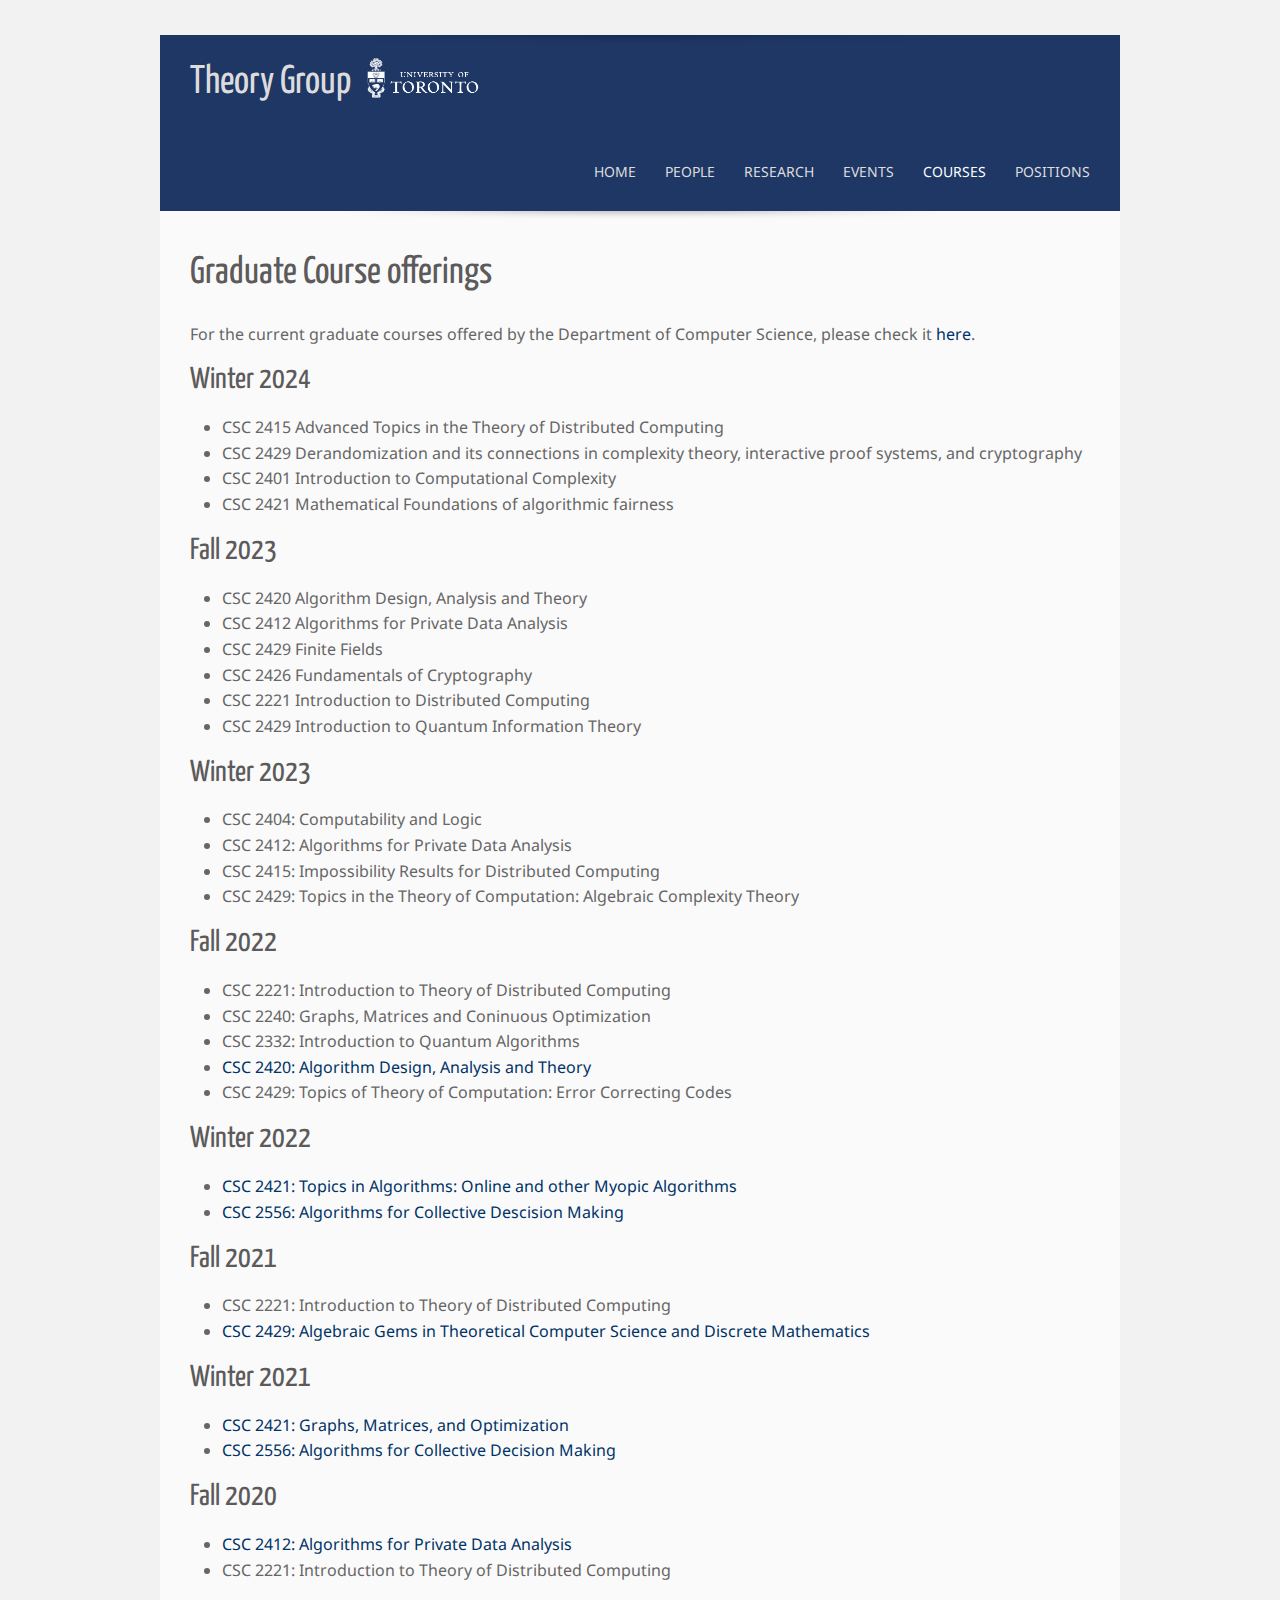
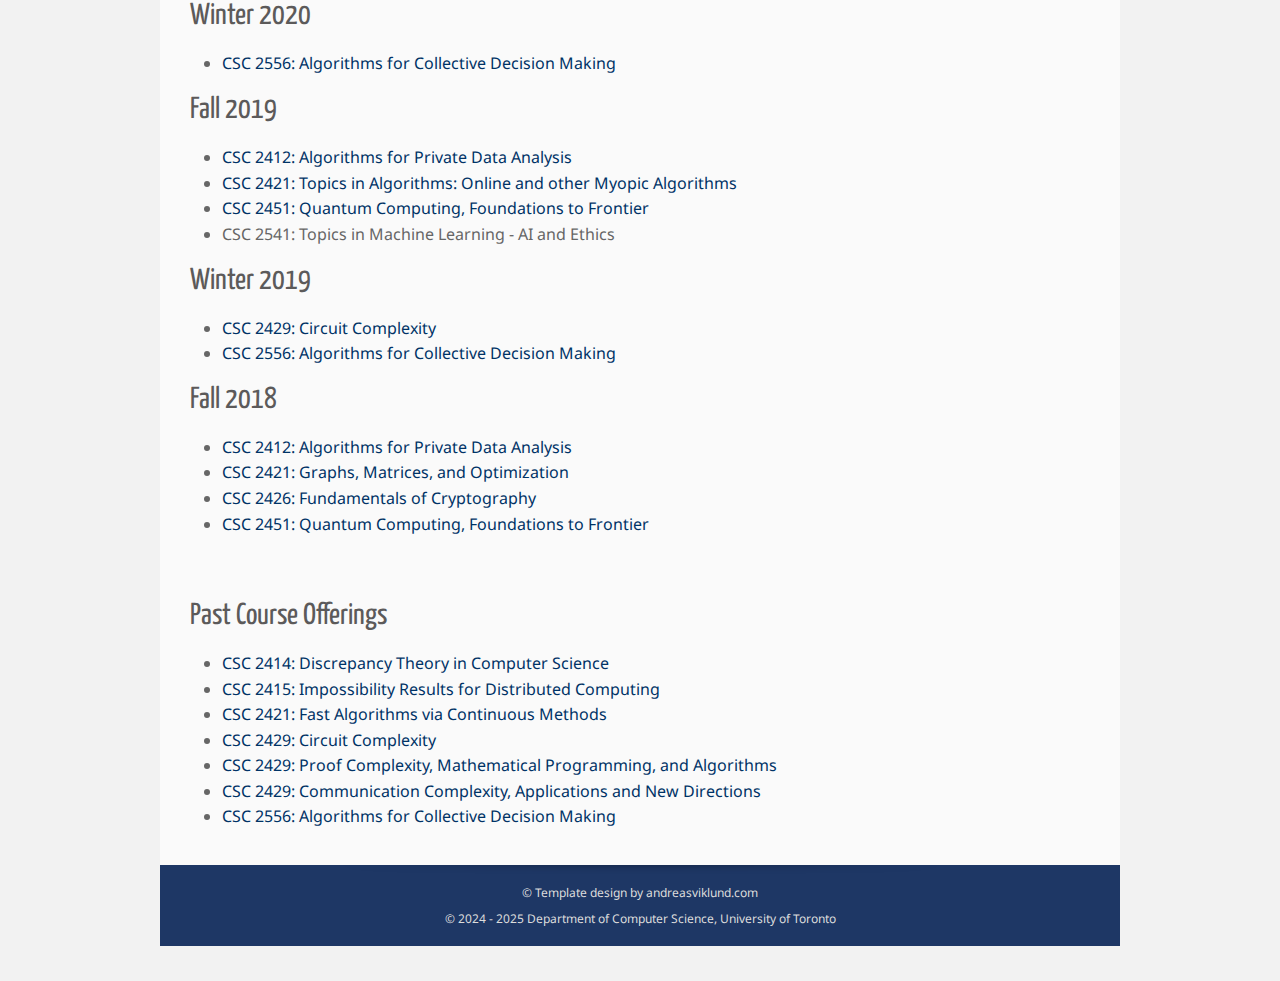
<file: courses.html>
<!DOCTYPE html>
<html>
<head>
  <meta http-equiv="content-type" content="text/html; charset=utf-8" />
  <meta name="description" content="Your description goes here" />
  <meta name="keywords" content="your,keywords,goes,here" />
  <meta name="author" content="Your Name" />
  <link href='https://fonts.googleapis.com/css?family=Yanone+Kaffeesatz|Droid+Sans' rel='stylesheet' type='text/css' />
  <link rel="stylesheet" type="text/css" media="all" href="inland.css" />
  <link rel="stylesheet" type="text/css" media="all" href="theory.css" />
  <script type="text/javascript" src="js/jquery-1.7.1.min.js"></script>
  <script type="text/javascript" src="js/jquery.nivo.slider.js"></script>
  <title>Theory Group at UofT</title>
</head>

<body>
<div id="wrapper960" class="clearfix">

  <div id="header" class="clearfix shadow">
    <div id="sitetitle" class="clearfix">
      <div style="float: left;">
        <h1><a href="index.html">Theory Group </a></h1>
      </div>
      <div style="position: relative; bottom: 10px; width: 380px;">
        <img src="images/uoft_logo_white.png" alt="UofT" 
          style="width: 30%; height: 30%; padding-left: 15px;">
      </div>
    </div>

    <div id="nav" class="clearfix">
      <ul>
        <li><a href="index.html">Home</a></li>
        <li>
            <a href="#">People</a>
            <ul class="fallback">
                <li><a href="faculty.html">Faculty and Staff</a></li>
                <li><a href="postdocs_visitors.html">Postdocs and Visitors</a></li>
                <li><a href="students.html">Students</a></li>
                <li><a href="alumni.html">Alumni</a></li>
            </ul>
        </li>
        <li><a href="research.html">Research</a></li>
        <li><a href="events.html">Events</a></li>
        <li><a class="current" href="courses.html">Courses</a></li>
        <li><a href="positions.html">Positions</a></li>
      </ul>
    </div>
  </div>

  <div id="content" class="clearfix shadow">
    <h2>Graduate Course offerings</h2>

    <p>For the current graduate courses offered by the Department of Computer Science, please check it 
      <a href="https://web.cs.toronto.edu/graduate/timetable" target="_blank">here</a>.
    </p>

	<div>
		<h3>Winter 2024</h3>
		<ul style="padding-left:2em">
			<li>CSC 2415 Advanced Topics in the Theory of Distributed Computing</li>
			<li>CSC 2429 Derandomization and its connections in complexity theory, interactive proof systems, and cryptography</li>
			<li>CSC 2401 Introduction to Computational Complexity</li>
			<li>CSC 2421 Mathematical Foundations of algorithmic fairness</li>
		</ul>
	</div>
	
	<div>
		<h3>Fall 2023</h3>
		<ul style="padding-left:2em">
			<li>CSC 2420 Algorithm Design, Analysis and Theory</li>
			<li>CSC 2412 Algorithms for Private Data Analysis</li>
			<li>CSC 2429 Finite Fields</li>
			<li>CSC 2426 Fundamentals of Cryptography</li>
			<li>CSC 2221 Introduction to Distributed Computing</li>
			<li>CSC 2429 Introduction to Quantum Information Theory</li>
		</ul>
	</div>

    <div>
      <h3>Winter 2023</h3>
      <ul style="padding-left:2em">
        <li>CSC 2404: Computability and Logic</li>
        <li>CSC 2412: Algorithms for Private Data Analysis</li>
        <li>CSC 2415: Impossibility Results for Distributed Computing</li>
        <li>CSC 2429: Topics in the Theory of Computation: Algebraic Complexity Theory</li>
      </ul>
    </div>

    <div>
      <h3>Fall 2022</h3>
      <ul style="padding-left:2em">
        <li>CSC 2221: Introduction to Theory of Distributed Computing</li>
        <li>CSC 2240: Graphs, Matrices and Coninuous Optimization</li>
        <li>CSC 2332: Introduction to Quantum Algorithms</li>
        <li><a href="https://www.cs.toronto.edu/~bor/2420f22/" target="_blank">
          CSC 2420: Algorithm Design, Analysis and Theory</a>
        </li>
        <li>CSC 2429: Topics of Theory of Computation: Error Correcting Codes</li>
      </ul>
    </div>

    <div>
      <h3>Winter 2022</h3>
      <ul style="padding-left:2em">
        <li><a href="https://www.cs.toronto.edu/~bor/2421s22/" target="_blank">
          CSC 2421: Topics in Algorithms: Online and other Myopic Algorithms</a>
        </li>
        <li><a href="https://www.cs.toronto.edu/~nisarg/teaching/2556s22/" 
          target="_blank"> CSC 2556: Algorithms for Collective Descision Making</a>
        </li>
      </ul>
    </div>

    <div>
      <h3>Fall 2021</h3>
      <ul style="padding-left:2em">
        <li>CSC 2221: Introduction to Theory of Distributed Computing</li>
        <li><a href="https://www.math.toronto.edu/ssaraf/CSC2429F21/" target="_blank">
          CSC 2429: Algebraic Gems in Theoretical Computer Science and Discrete Mathematics</a>
        </li>
      </ul>
    </div>

    <div>
      <h3>Winter 2021</h3>
      <ul style="padding-left:2em">
        <li><a href="https://sachdevasushant.github.io/courses/18f-csc2421/index.html"
          target="_blank"> CSC 2421: Graphs, Matrices, and Optimization</a>
        </li>
        <li><a href="https://www.cs.toronto.edu/~nisarg/teaching/2556s21/"
          target="_blank"> CSC 2556: Algorithms for Collective Decision Making</a>
        </li>
      </ul>
    </div>

    <div>
      <h3>Fall 2020</h3>
      <ul style="padding-left:2em">
        <li><a href="https://www.cs.toronto.edu/~anikolov/CSC2412F20/CSC2412.html"
          target="_blank"> CSC 2412: Algorithms for Private Data Analysis</a>
        </li>
        <li>CSC 2221: Introduction to Theory of Distributed Computing</li>
      </ul>
    </div>

    <div>
      <h3>Winter 2020</h3>
      <ul style="padding-left:2em">
        <li><a href="https://www.cs.toronto.edu/~nisarg/teaching/2556s20/"
          target="_blank"> CSC 2556: Algorithms for Collective Decision Making</a>
        </li>
      </ul>
    </div>

    <div>
      <h3>Fall 2019</h3>
      <ul style="padding-left:2em">
        <li><a href="https://www.cs.toronto.edu/~anikolov/CSC2412F19/CSC2412.html"
          target="_blank">CSC 2412: Algorithms for Private Data Analysis</a>
        </li>
        <li><a href="https://www.cs.toronto.edu/~bor/2421f19/" target="_blank">
          CSC 2421: Topics in Algorithms: Online and other Myopic Algorithms</a>
        </li>
        <li><a href="https://henryyuen.net/classes/fall2019/" target="_blank">
          CSC 2451: Quantum Computing, Foundations to Frontier</a>
        </li>
        <li>CSC 2541: Topics in Machine Learning - AI and Ethics</li>
      </ul>
    </div>

    <div>
      <h3>Winter 2019</h3>
      <ul style="padding-left:2em">
        <li><a href="https://www.math.toronto.edu/rossman/CSC2429.html"
          target="_blank">CSC 2429: Circuit Complexity</a>
        </li>
        <li><a href="https://www.cs.toronto.edu/~nisarg/teaching/2556s19/"
          target="_blank">CSC 2556: Algorithms for Collective Decision Making</a>
        </li>
      </ul>
    </div>

    <div>
      <h3>Fall 2018</h3>
      <ul style="padding-left:2em">
        <li><a href="https://www.cs.toronto.edu/~anikolov/CSC2412F18/CSC2412.html"
          target="_blank">CSC 2412: Algorithms for Private Data Analysis</a>
        </li>
        <li><a href="https://sachdevasushant.github.io/courses/18f-csc2421/index.html"
          target="_blank">CSC 2421: Graphs, Matrices, and Optimization</a>
        </li>
        <li><a href="https://www.cs.toronto.edu/~rackoff/2426f18/"
          target="_blank">CSC 2426: Fundamentals of Cryptography</a>
        </li>
        <li><a href="https://henryyuen.net/classes/fall2018/"
          target="_blank">CSC 2451: Quantum Computing, Foundations to Frontier</a>
        </li>
      </ul>
    </div>

    <br/>
    <h3>Past Course Offerings</h3>
    <ul style="padding-left:2em">
      <li><a href="https://www.cs.toronto.edu/~anikolov/csc2414.html" target="_blank">
        CSC 2414: Discrepancy Theory in Computer Science</a>
      </li>
      <li><a href="https://www.cs.toronto.edu/~faith/2415.html" target="_blank">
        CSC 2415: Impossibility Results for Distributed Computing</a>
      </li>
      <li><a href="https://sachdevasushant.github.io/courses/17f-csc2421/index.html" target="_blank">
        CSC 2421: Fast Algorithms via Continuous Methods</a>
      </li>
      <li><a href="https://www.math.toronto.edu/rossman/CSC2429.html" target="_blank">
        CSC 2429: Circuit Complexity</a>
      </li>
      <li><a href="https://www.cs.toronto.edu/~toni/Courses/Proofs-SOS-2018/CS2429.html" target="_blank">
        CSC 2429: Proof Complexity, Mathematical Programming, and Algorithms</a>
      </li>
      <li><a href="https://www.cs.toronto.edu/~toni/Courses/CommComplexity2014/CS2429.html" target="_blank">
        CSC 2429: Communication Complexity, Applications and New Directions</a>
      </li>
      <li><a href="https://www.cs.toronto.edu/~nisarg/teaching/2556s18/" target="_blank">
        CSC 2556: Algorithms for Collective Decision Making</a>
      </li>
    </ul>
  </div>

  <footer id="footer" class="shadow">
    <p>
      &copy; Template design by <a href="https://andreasviklund.com/"
      target="_blank">andreasviklund.com</a> <br>
      &copy; 2024 - 2025 Department of Computer Science, University of Toronto
    </p>
  </footer>
</div>

<script type="text/javascript">
  $(window).load(function() {
    $('#nav li').hover(
      function () {
        $('ul', this).stop().slideDown(0);
      },
      function () {
        $('ul', this).stop().slideUp(0);
      }
    );
    $('#slider').nivoSlider();
  });
</script>
</body>
</html>
</file>
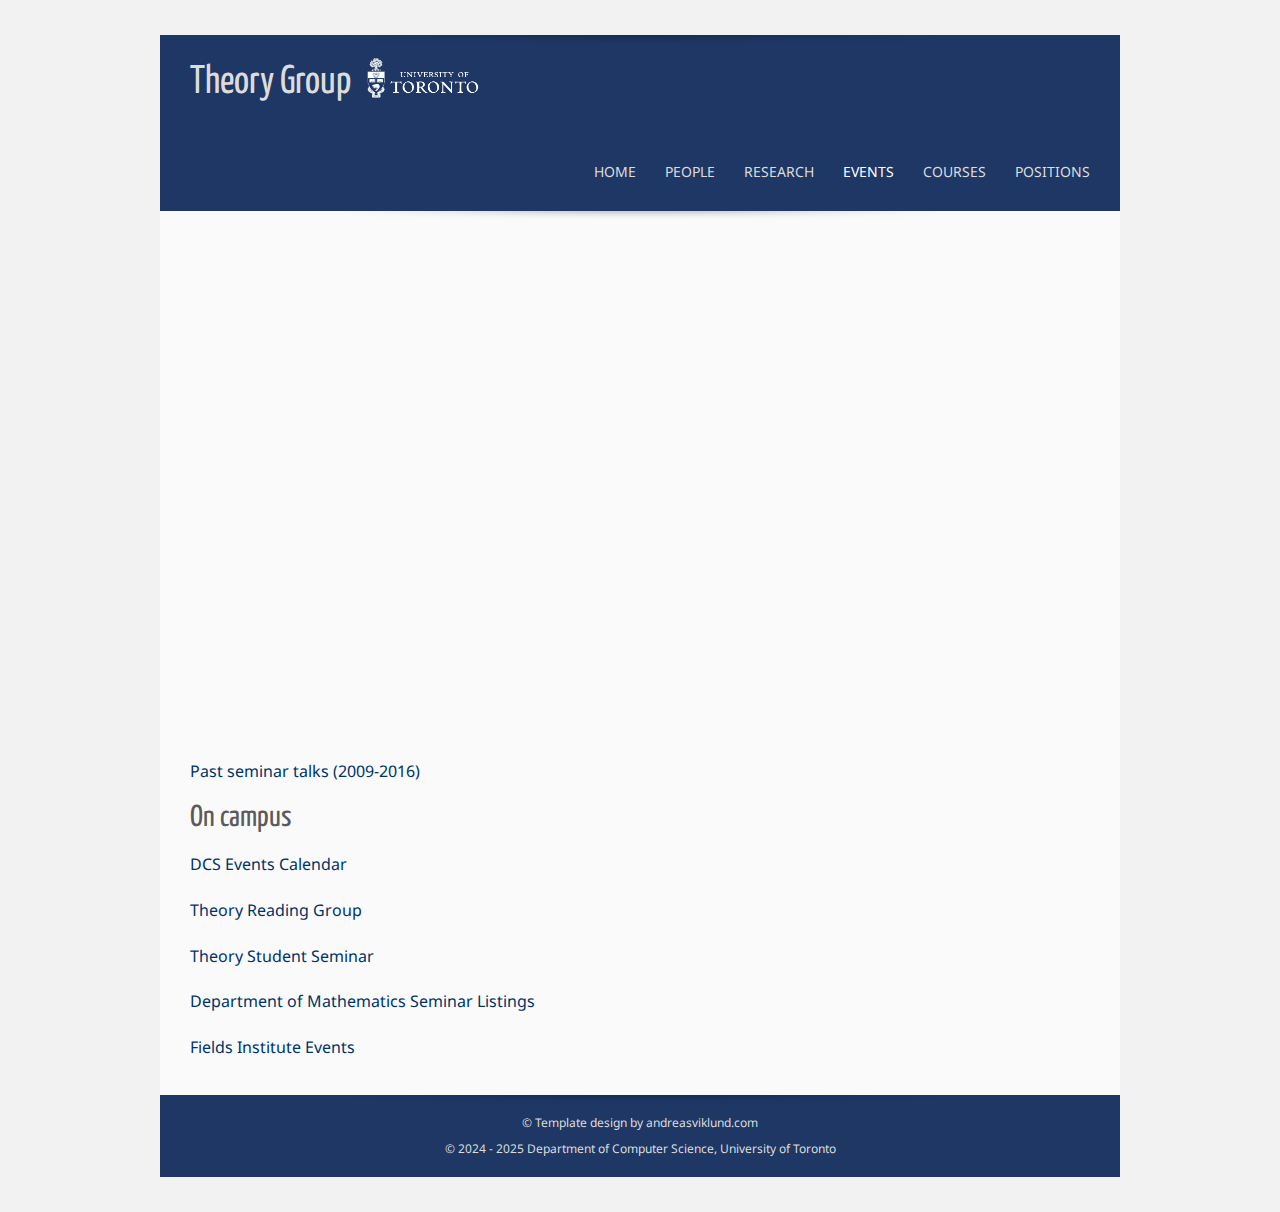
<file: events.html>
<!DOCTYPE html>
<html>
<head>
  <meta http-equiv="content-type" content="text/html; charset=utf-8" />
  <meta name="description" content="Your description goes here" />
  <meta name="keywords" content="your,keywords,goes,here" />
  <meta name="author" content="Your Name" />
  <link href='https://fonts.googleapis.com/css?family=Yanone+Kaffeesatz|Droid+Sans' rel='stylesheet' type='text/css' />
  <link rel="stylesheet" type="text/css" media="all" href="inland.css" />
  <link rel="stylesheet" type="text/css" media="all" href="theory.css" />
  <script type="text/javascript" src="js/jquery-1.7.1.min.js"></script>
  <script type="text/javascript" src="js/jquery.nivo.slider.js"></script>
  <title>Theory Group at UofT</title>
</head>

<body>
<div id="wrapper960" class="clearfix">
  <div id="header" class="clearfix shadow">
    <div id="sitetitle" class="clearfix">
      <div style="float: left;">
        <h1><a href="index.html">Theory Group </a></h1>
      </div>
      <div style="position: relative; bottom: 10px; width: 380px;">
        <img src="images/uoft_logo_white.png" alt="UofT" 
          style="width: 30%; height: 30%; padding-left: 15px;">
      </div>
    </div>

    <div id="nav" class="clearfix">
      <ul>
        <li><a href="index.html">Home</a></li>
        <li>
            <a href="#">People</a>
            <ul class="fallback">
                <li><a href="faculty.html">Faculty and Staff</a></li>
                <li><a href="postdocs_visitors.html">Postdocs and Visitors</a></li>
                <li><a href="students.html">Students</a></li>
                <li><a href="alumni.html">Alumni</a></li>
            </ul>
        </li>
        <li><a href="research.html">Research</a></li>
        <li><a class="current" href="events.html">Events</a></li>
        <li><a href="courses.html">Courses</a></li>
        <li><a href="positions.html">Positions</a></li>
      </ul>
    </div>
  </div>

  <div id="content" class="clearfix shadow">
    <iframe style="width:100%" src="https://calendar.google.com/calendar/embed?title=UToronto%20Theory%20events&amp;showPrint=0&amp;showTabs=0&amp;showCalendars=0&amp;showTz=0&amp;mode=AGENDA&amp;height=300&amp;wkst=2&amp;bgcolor=%23FFFFFF&amp;src=ut.theory%40gmail.com&amp;color=%23B1365F&amp;ctz=America%2FToronto"
    style="border-width:0" height="500" frameborder="0" scrolling="no"></iframe>

    <br><br>
    <p><a href="pastseminars.html" target="_blank">Past seminar talks (2009-2016)</a></p>

    <h3>On campus</h3>

    <p><a href="https://web.cs.toronto.edu/events" target="_blank" rel="nofollow">DCS Events Calendar</a></p>
    <p><a href="https://sites.google.com/view/uofttheoryreadinggroup/home" target="_blank" rel="nofollow">Theory Reading Group</a></p>
    <p><a href="https://www.cs.toronto.edu/tss/" target="_blank">Theory Student Seminar</a></p>
    <p><a href="https://seminars.math.toronto.edu/seminars/" target="_blank">Department of Mathematics Seminar Listings</a></p>
    <p><a href="http://www.fields.utoronto.ca/calendar" target="_blank">Fields Institute Events</a></p> <!-- does not support https -->
  </div>

  <footer id="footer" class="shadow">
    <p>
      &copy; Template design by <a href="https://andreasviklund.com/"
      target="_blank">andreasviklund.com</a> <br>
      &copy; 2024 - 2025 Department of Computer Science, University of Toronto
    </p>
  </footer>
</div>

<script type="text/javascript">
  $(window).load(function() {
    $('#nav li').hover(
      function () {
        $('ul', this).stop().slideDown(0);
      },
      function () {
        $('ul', this).stop().slideUp(0);
      }
    );
    $('#slider').nivoSlider();
  });
</script>
</body>
</html>
</file>
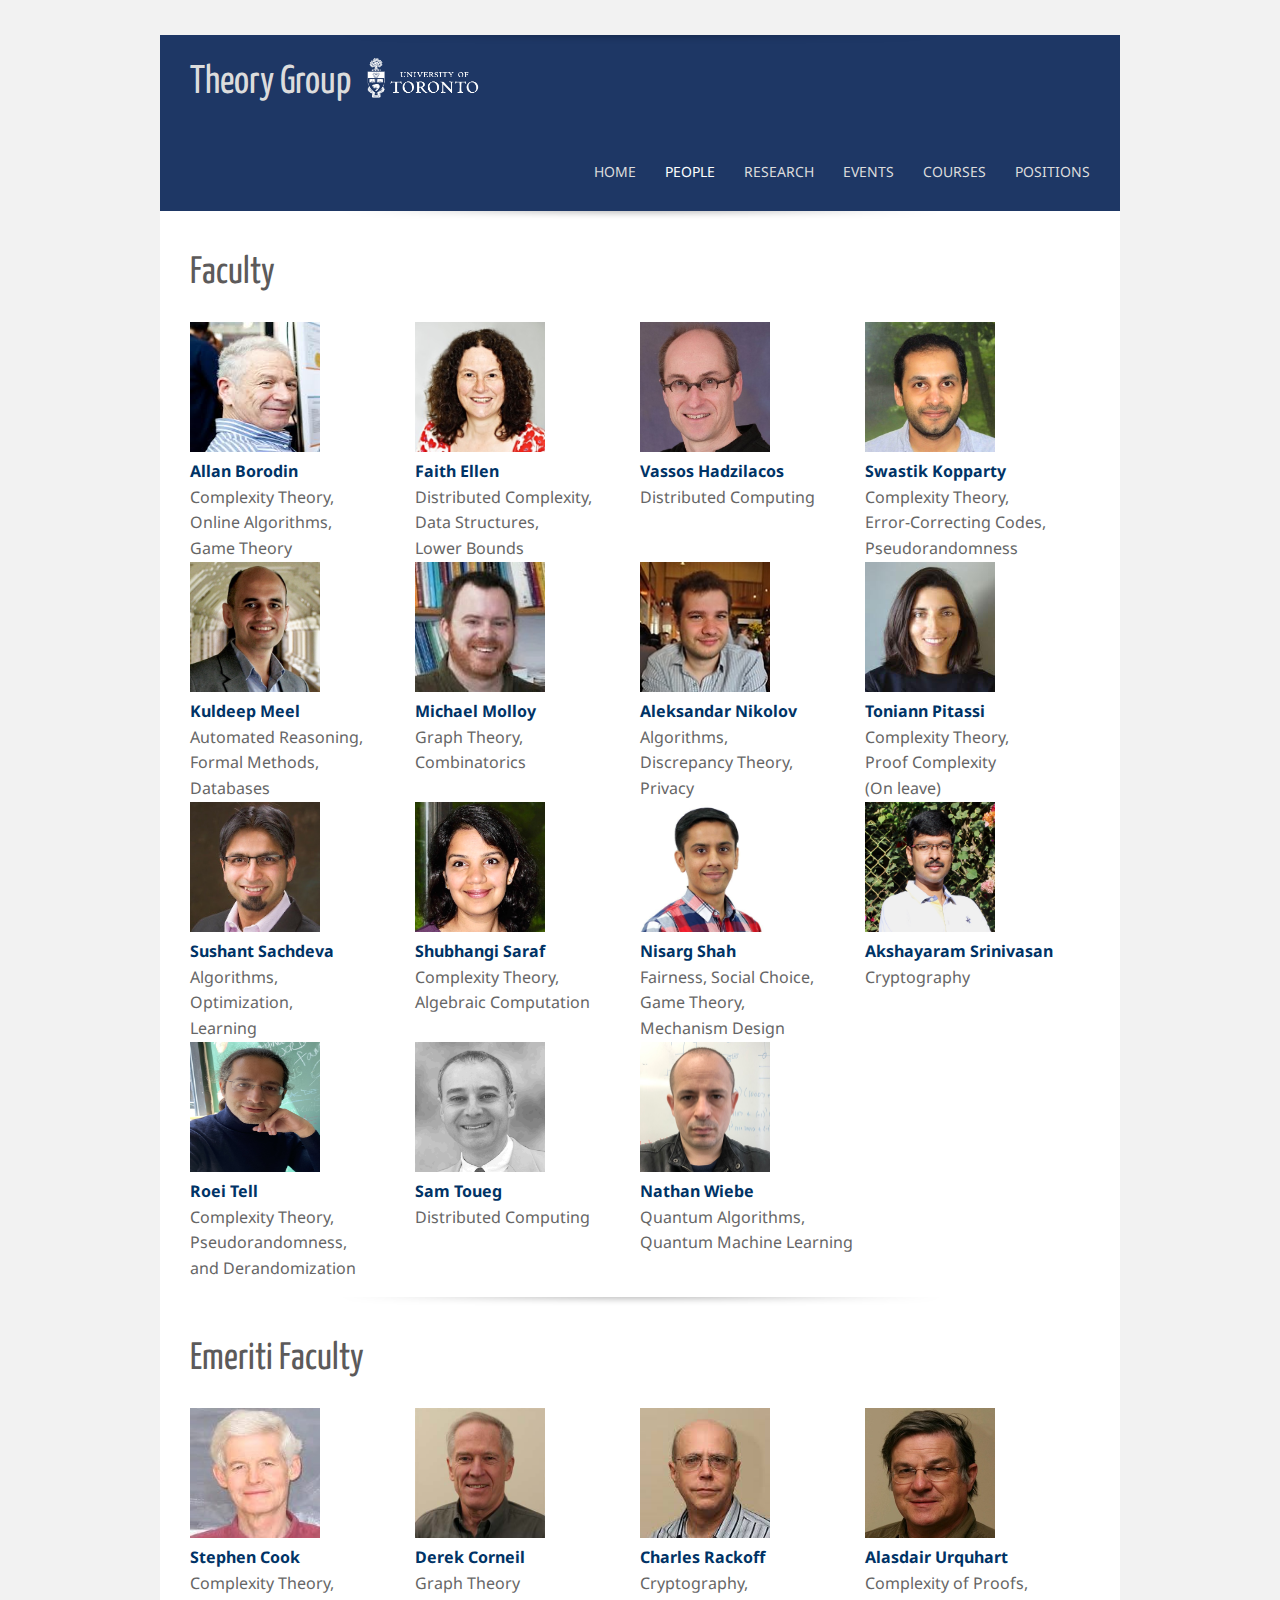
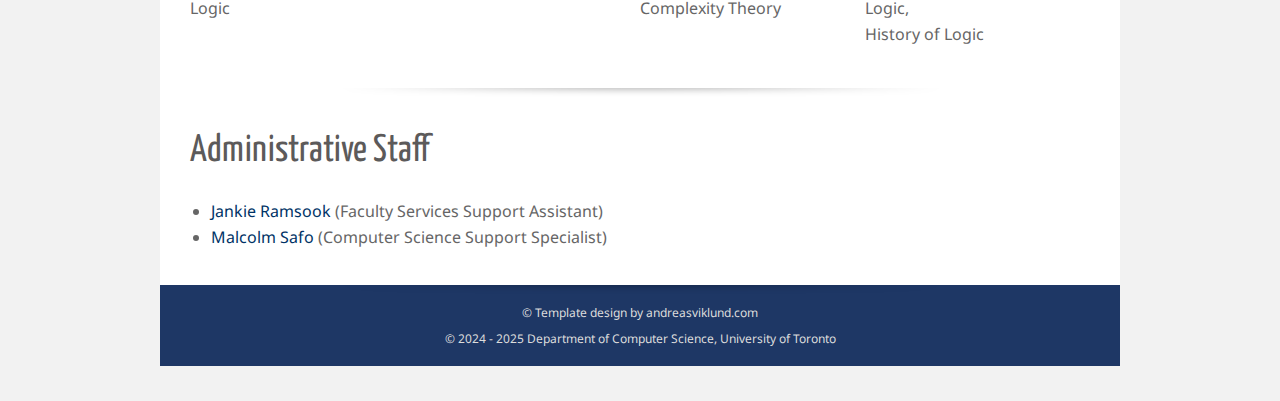
<file: faculty.html>
<!DOCTYPE html>
<html>
<head>
  <meta http-equiv="content-type" content="text/html; charset=utf-8" />
  <meta name="description" content="Your description goes here" />
  <meta name="keywords" content="your,keywords,goes,here" />
  <meta name="author" content="Your Name" />
  <link href='https://fonts.googleapis.com/css?family=Yanone+Kaffeesatz|Droid+Sans' rel='stylesheet' type='text/css' />
  <link rel="stylesheet" type="text/css" media="all" href="inland.css" />
  <link rel="stylesheet" type="text/css" media="all" href="theory.css" />
  <script type="text/javascript" src="js/jquery-1.7.1.min.js"></script>
  <script type="text/javascript" src="js/jquery.nivo.slider.js"></script>
  <title>Theory Group at UofT</title>
</head>

<body>
  <div id="wrapper960" class="clearfix">

    <div id="header" class="clearfix shadow">
    <div id="sitetitle" class="clearfix">
      <div style="float: left;">
        <h1><a href="index.html">Theory Group </a></h1>
      </div>
      <div style="position: relative; bottom: 10px; width: 380px;">
        <img src="images/uoft_logo_white.png" alt="UofT" 
          style="width: 30%; height: 30%; padding-left: 15px;">
      </div>
    </div>

      <div id="nav" class="clearfix">
        <ul>
          <li><a href="index.html">Home</a></li>
          <li><a class="current" href="#">People</a>
              <ul class="fallback">
                <li><a href="faculty.html">Faculty and Staff</a></li>
                <li><a href="postdocs_visitors.html">Postdocs and Visitors</a></li>
                <li><a href="students.html">Students</a></li>
                <li><a href="alumni.html">Alumni</a></li>
              </ul>
          </li>
          <li><a href="research.html">Research</a></li>
          <li><a href="events.html">Events</a></li>
          <li><a href="courses.html">Courses</a></li>
          <li><a href="positions.html">Positions</a></li>
        </ul>
      </div>
    </div>

    <div id="extended" class="clearfix shadow">

      <a name="faculty"></a>
      <h2>Faculty</h2>

      <div id="trio2">
        <div class="inner">
          <div class="fac_img">
            <a href="https://www.cs.toronto.edu/%7Ebor/" target="_blank">
              <img src="people/borodin2.jpg" height="130" width="130"/>
            </a>
          </div>
          <div class="fac_info">
            <p><a href="https://www.cs.toronto.edu/%7Ebor/" target="_blank">
              <strong>Allan Borodin</strong></a> <br> Complexity Theory, <br>
              Online Algorithms, <br/>Game Theory
            </p>
          </div>
        </div>
      </div>

      <div id="trio2">
        <div class="inner">
          <div class="fac_img">
            <a href="https://www.cs.toronto.edu/%7Efaith" target="_blank">
              <img src="people/faith.jpg" class="fac_img" height="130" width="130"/>
            </a>
          </div>
          <div class="fac_info">
            <p><a href="https://www.cs.toronto.edu/%7Efaith" target="_blank">
              <strong>Faith Ellen</strong></a> <br> Distributed Complexity, <br>
              Data Structures, <br> Lower Bounds</p>
          </div>
        </div>
      </div>

      <div id="trio2">
        <div class="inner">
          <div class="fac_img">
            <a href="https://www.cs.toronto.edu/%7Evassos/" target="_blank">
              <img src="people/vassos.jpg" height="130" width="130"/>
            </a>
          </div>
          <div class="fac_info">
            <p><a href="https://www.cs.toronto.edu/%7Evassos/" target="_blank">
              <strong>Vassos Hadzilacos</strong></a> <br> Distributed Computing
            </p>
          </div>
        </div>
      </div>

      <div id="trio2">
        <div class="inner">
          <div class="fac_img">
            <a href="https://www.math.toronto.edu/swastik/" target="_blank">
              <img src="people/swastik.jpg" height="130" width="130" /></a>
          </div>
          <div class="fac_info">
            <p><a href="https://www.math.toronto.edu/swastik/" target="_blank">
              <strong>Swastik Kopparty</strong></a> <br> Complexity Theory, <br>
              Error-Correcting Codes, Pseudorandomness
            </p>
          </div>
        </div>
      </div>

      <div id="trio2">
        <div class="inner">
          <div class="fac_img">
            <a href="https://www.cs.toronto.edu/%7Emeel/" target="_blank">
              <img src="people/meel.jpg" height="130" width="130" /></a>
          </div>
          <div class="fac_info">
            <p><a href="https://www.cs.toronto.edu/%7Emeel/" target="_blank">
              <strong>Kuldeep Meel</strong></a> <br> Automated Reasoning, <br>
              Formal Methods,<br/> Databases
            </p>
          </div>
        </div>
      </div>

      <div id="trio3">
        <div class="inner">
          <div class="fac_img">
            <a href="https://www.cs.toronto.edu/%7Emolloy/" target="_blank">
              <img src="people/molloy.jpg" height="130" width="130" /></a>
          </div>
          <div class="fac_info">
            <p><a href="https://www.cs.toronto.edu/%7Emolloy/" target="_blank">
              <strong>Michael Molloy</strong></a> <br> Graph Theory, <br>
              Combinatorics
            </p>
          </div>
        </div>
      </div>

      <div id="trio1">
        <div class="inner">
          <div class="fac_img">
            <a href="https://www.cs.toronto.edu/%7Eanikolov" target="_blank">
              <img src="people/nikolov.jpg" height="130" class="fac_img" width="130"/>
            </a>
          </div>
          <div class="fac_info">
            <p><a href="https://www.cs.toronto.edu/%7Eanikolov" target="_blank">
              <strong>Aleksandar Nikolov</strong> </a> <br> Algorithms, <br>
              Discrepancy Theory, <br> Privacy</p>
          </div>
        </div>
      </div>

      <div id="trio2">
        <div class="inner">
          <div class="fac_img">
            <a href="https://www.cs.toronto.edu/%7Etoni/" target="_blank">
              <img src="people/pitassi.jpg"  height="130" width="130" /></a>
          </div>
          <div class="fac_info">
            <p><a href="https://www.cs.toronto.edu/%7Etoni/" target="_blank">
              <strong>Toniann Pitassi</strong></a> <br> Complexity Theory, <br>
              Proof Complexity<br> (On leave)
            </p>
          </div>
        </div>
      </div>

      <div id="trio2">
        <div class="inner">
          <div class="fac_img">
            <a href="https://www.cs.toronto.edu/%7Esachdeva/" target="_blank">
              <img src="people/sachdeva.jpg" height="130" width="130" /></a>
          </div>
          <div class="fac_info">
            <p><a href="https://www.cs.toronto.edu/%7Esachdeva/" target="_blank">
              <strong>Sushant Sachdeva</strong></a> <br> Algorithms, <br>
              Optimization, <br> Learning
            </p>
          </div>
        </div>
      </div>

      <div id="trio2">
        <div class="inner">
          <div class="fac_img">
            <a href="https://www.math.toronto.edu/ssaraf/" target="_blank">
              <img src="people/shubhangi.jpg" height="130" width="130" /></a>
          </div>
          <div class="fac_info">
            <p><a href="https://www.math.toronto.edu/ssaraf/" target="_blank">
              <strong>Shubhangi Saraf</strong></a> <br> Complexity Theory, <br>
              Algebraic Computation
            </p>
          </div>
        </div>
      </div>

      <div id="trio3">
        <div class="inner">
          <div class="fac_img">
            <a href="https://www.cs.toronto.edu/%7Enisarg/" target="_blank">
            <img src="people/shah.jpg" height="130" width="130"/></a>
          </div>
          <div class="fac_info">
            <p><a href="https://www.cs.toronto.edu/%7Enisarg/" target="_blank">
              <strong>Nisarg Shah</strong></a> <br> Fairness, Social Choice, <br>
              Game Theory, <br> Mechanism Design
            </p>
          </div>
        </div>
      </div>

      <div id="trio3">
        <div class="inner">
          <div class="fac_img">
            <a href="https://www.cs.toronto.edu/%7Eakshayaram/" target="_blank">
            <img src="people/Akshay.jpg" height="130" width="130"/></a>
          </div>
          <div class="fac_info">
            <p><a href="https://www.cs.toronto.edu/%7Eakshayaram/" target="_blank">
              <strong>Akshayaram Srinivasan</strong></a> <br> Cryptography <br>
            </p>
          </div>
        </div>
      </div>
	  
	  <div id="trio3">
        <div class="inner">
          <div class="fac_img">
            <a href="https://sites.google.com/site/roeitell/" target="_blank">
            <img src="people/roei.jpg" height="130" width="130"/></a>
          </div>
          <div class="fac_info">
            <p><a href="https://sites.google.com/site/roeitell/" target="_blank">
              <strong>Roei Tell</strong></a> <br> Complexity Theory,<br>
              Pseudorandomness, <br> and Derandomization
            </p>
          </div>
        </div>
      </div>

      <div id="trio2">
        <div class="inner">
          <div class="fac_img">
            <a href="https://www.cs.cornell.edu/annual_report/toueg.htm" target="_blank">
              <img src="people/toueg.gif" height="130" class="fac_img" width="130"/></a>
          </div>
          <div class="fac_info">
            <p><a href="https://www.cs.cornell.edu/annual_report/toueg.htm" target="_blank">
              <strong>Sam Toueg</strong></a> <br>Distributed Computing
            </p>
          </div>
        </div>
      </div>

      <div id="trio3">
        <div class="inner">
          <div class="fac_img">
            <a href="https://www.physics.utoronto.ca/members/wiebe-nathan/" target="_blank">
              <img src="people/nathan.jpg" height="130" width="130" /></a>
          </div>
          <div class="fac_info">
            <p><a href="https://www.physics.utoronto.ca/members/wiebe-nathan/" target="_blank">
              <strong>Nathan Wiebe</strong></a><br> Quantum Algorithms, <br>
              Quantum Machine Learning
            </p>
          </div>
        </div>
      </div>
 
      <!-- <div id="trio3"> -->
      <!--  <div class="inner"> -->
      <!--    <div class="fac_img"> -->
      <!--       <a href="https://www.henryyuen.net" target="_blank"><img src="people/henry.png" -->
      <!--                height="130" width="130" /></a> -->
      <!--    </div> -->
      <!--    <div class="fac_info"> -->
      <!--       <p> <a href="https://www.henryyuen.net" target="_blank"><strong>Henry Yuen</strong> -->
      <!--        </a> <br> Quantum Computing, <br> Quantum -->
      <!--        Cryptography, <br> Complexity Theory<br/> -->
      <!--        (On leave)</p> -->
      <!--    </div> -->
      <!--   </div> -->
      <!-- </div> -->

    </div>


    <!-- <div id="extended" class="clearfix shadow"> -->
    <!--   <a name="emeriti"></a> -->
    <!--   <h2>Affiliated Faculty</h2> -->
      

    <div id="extended" class="clearfix shadow">
      <a name="emeriti"></a>
      <h2>Emeriti Faculty</h2>

      <div id="trio2">
        <div class="inner">
          <div class="fac_img">
            <a href="https://www.cs.toronto.edu/%7Esacook/" target="_blank">
              <img src="people/cook.jpg" height="130" width="130"/></a>
          </div>
          <div class="fac_info">
            <p><a href="https://www.cs.toronto.edu/%7Esacook/" target="_blank">
              <strong>Stephen Cook</strong></a> <br> Complexity Theory, <br>
              Logic
            </p>
          </div>
        </div>
      </div>

      <div id="trio3">
        <div class="inner">
          <div class="fac_img">
            <a href="Corneil-bio.htm" target="_blank">
              <img src="people/corneil.jpg" height="130" width="130"/></a>
          </div>
          <div class="fac_info">
            <p><a href="Corneil-bio.htm" target="_blank">
              <strong>Derek Corneil</strong></a> <br>Graph Theory
            </p>
          </div>
        </div>
      </div>

      <div id="trio3">
        <div class="inner">
          <div class="fac_img">
            <a href="https://www.cs.toronto.edu/%7Erackoff/">
              <img src="people/rackoff.jpg" height="130" width="130" /></a>
          </div>
          <div class="fac_info">
            <p><a href="https://www.cs.toronto.edu/%7Erackoff/" target="_blank">
              <strong>Charles Rackoff</strong></a> <br> Cryptography,
              <br/> Complexity Theory
            </p>
          </div>
        </div>
      </div>

      <div id="trio2">
        <div class="inner">
          <div class="fac_img">
            <a href="https://utoronto.academia.edu/AlasdairUrquhart" target="_blank">
              <img src="people/alasdair.jpg" height="130" width="130"/></a>
          </div>
          <div class="fac_info">
            <p><a href="https://utoronto.academia.edu/AlasdairUrquhart" target="_blank">
              <strong>Alasdair Urquhart</strong></a> <br> Complexity of Proofs,
              <br> Logic, <br> History of Logic
            </p>
          </div>
        </div>
      </div>

    </div>

    <br>
    <div id="extended" class="clearfix shadow">
      <h2>Administrative Staff</h2>
      <div class="inner" style="padding-left:1em;">
        <ul>
          <li>
            <a href="https://web.cs.toronto.edu/people/staff-directory" target="_blank">Jankie Ramsook</a> (Faculty Services Support Assistant)
          </li>
          <li>
            <a href="https://web.cs.toronto.edu/people/staff-directory" target="_blank">Malcolm Safo</a> (Computer Science Support Specialist)
          </li>
        </ul>
      </div>
    </div>

  <footer id="footer" class="shadow">
    <p>
      &copy; Template design by <a href="https://andreasviklund.com/"
      target="_blank">andreasviklund.com</a> <br>
      &copy; 2024 - 2025 Department of Computer Science, University of Toronto
    </p>
  </footer>

  <script type="text/javascript">
    $(window).load(function() {

      $('#nav li').hover(
        function () {
          $('ul', this).stop().slideDown(0);
        },
        function () {
          $('ul', this).stop().slideUp(0);
        }
      );

    });
  </script>
</body>
</html>
</file>
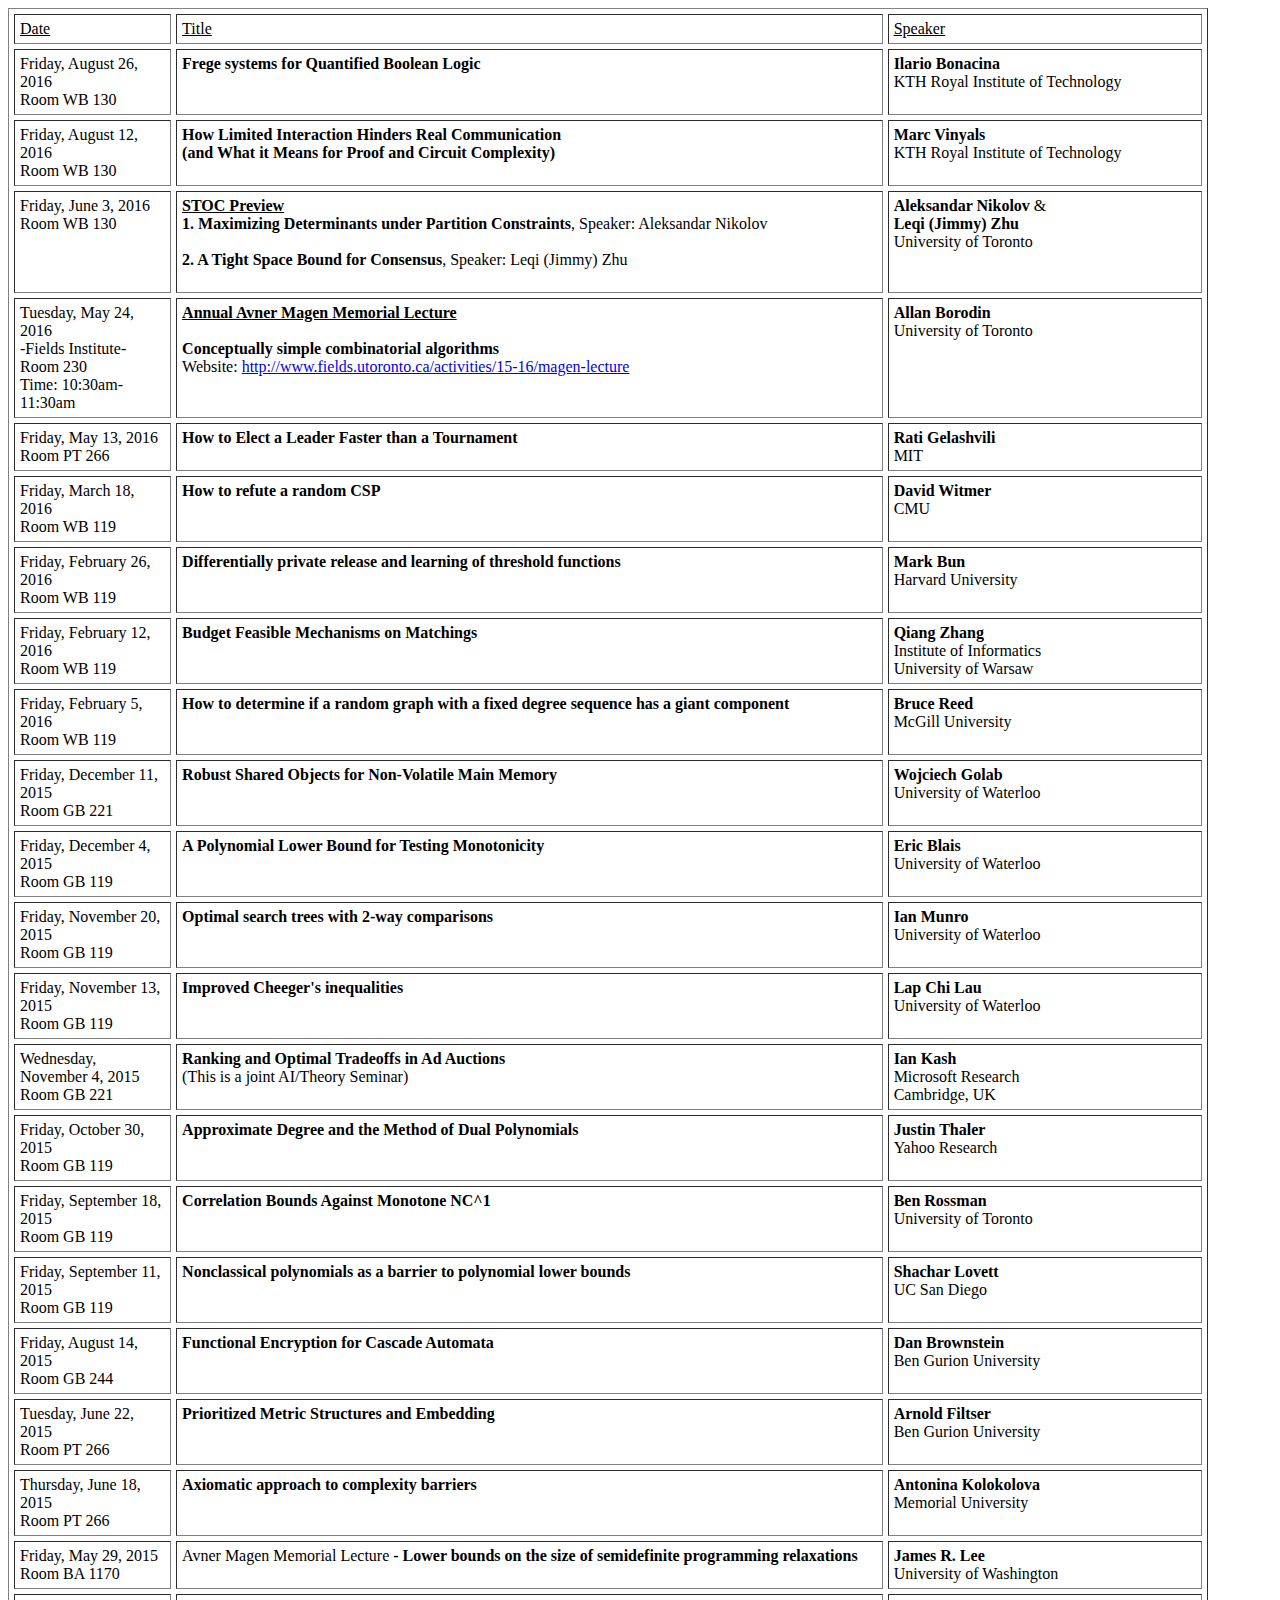
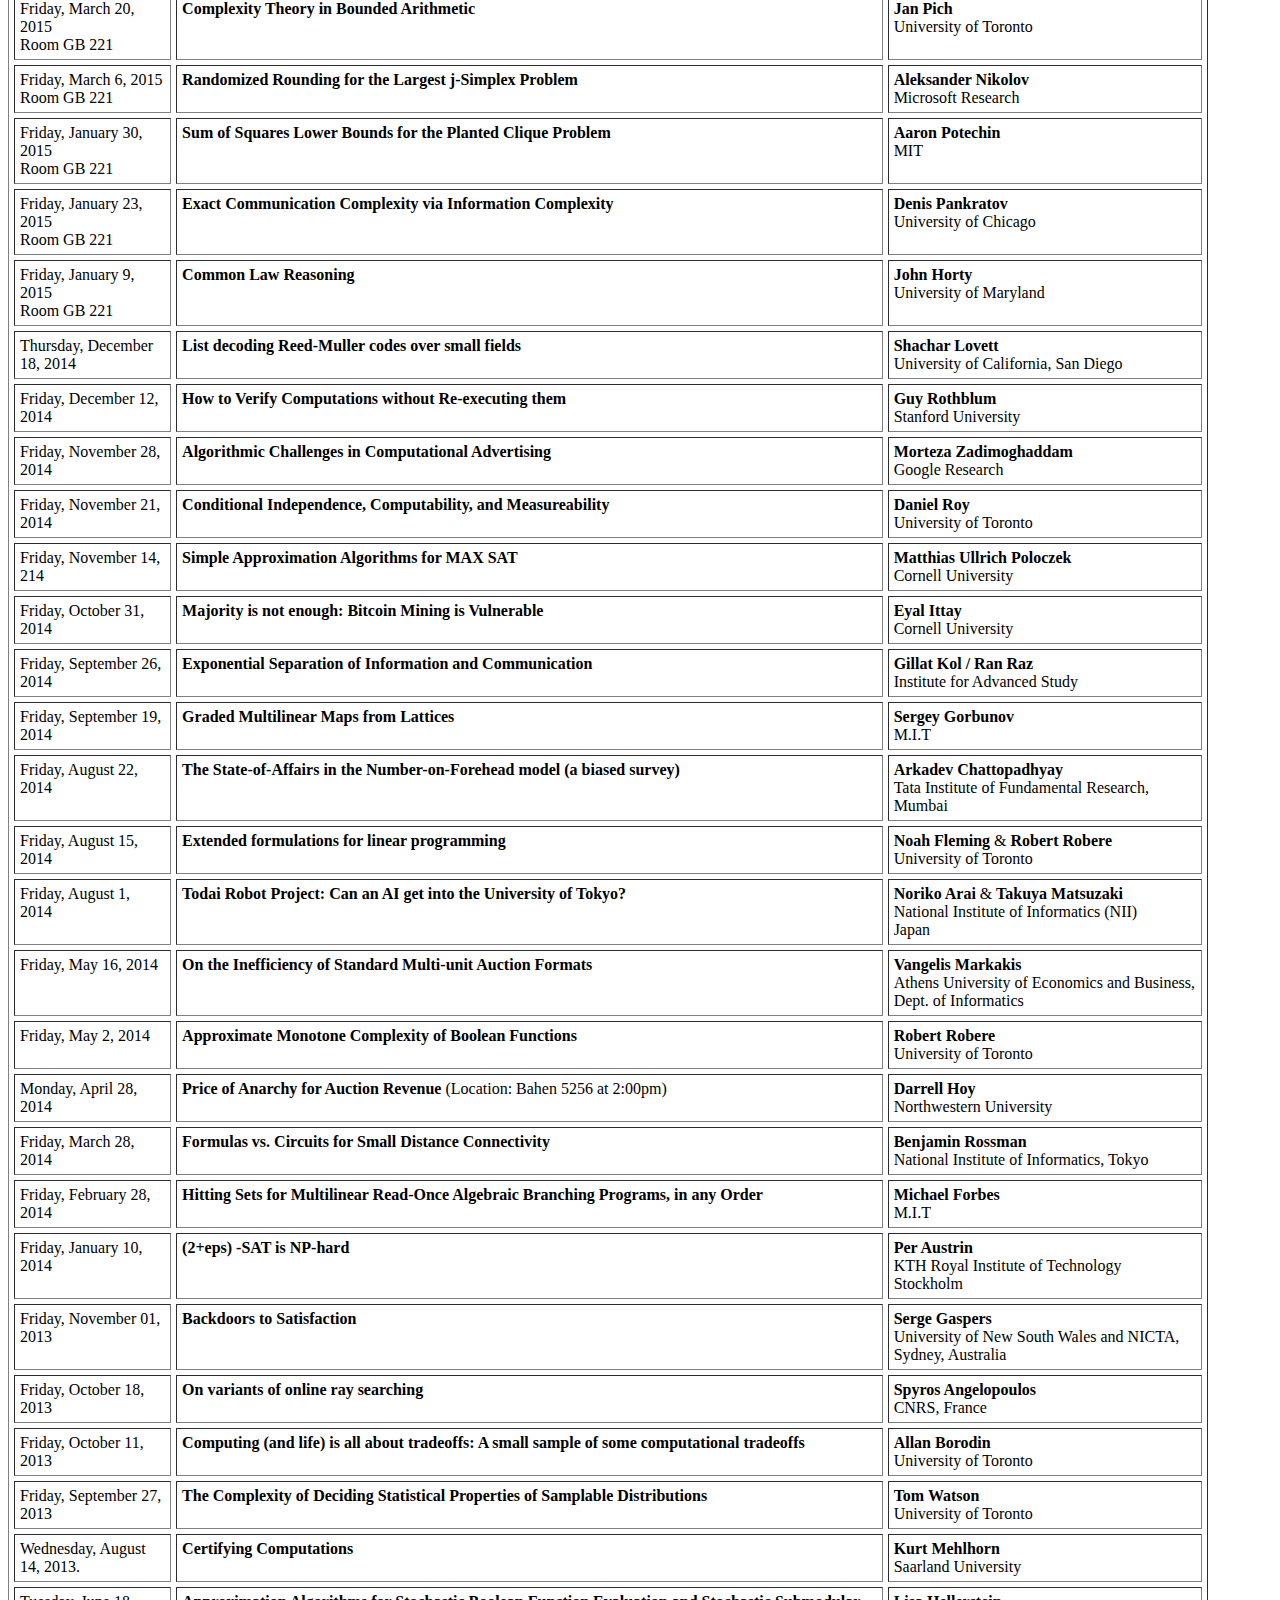
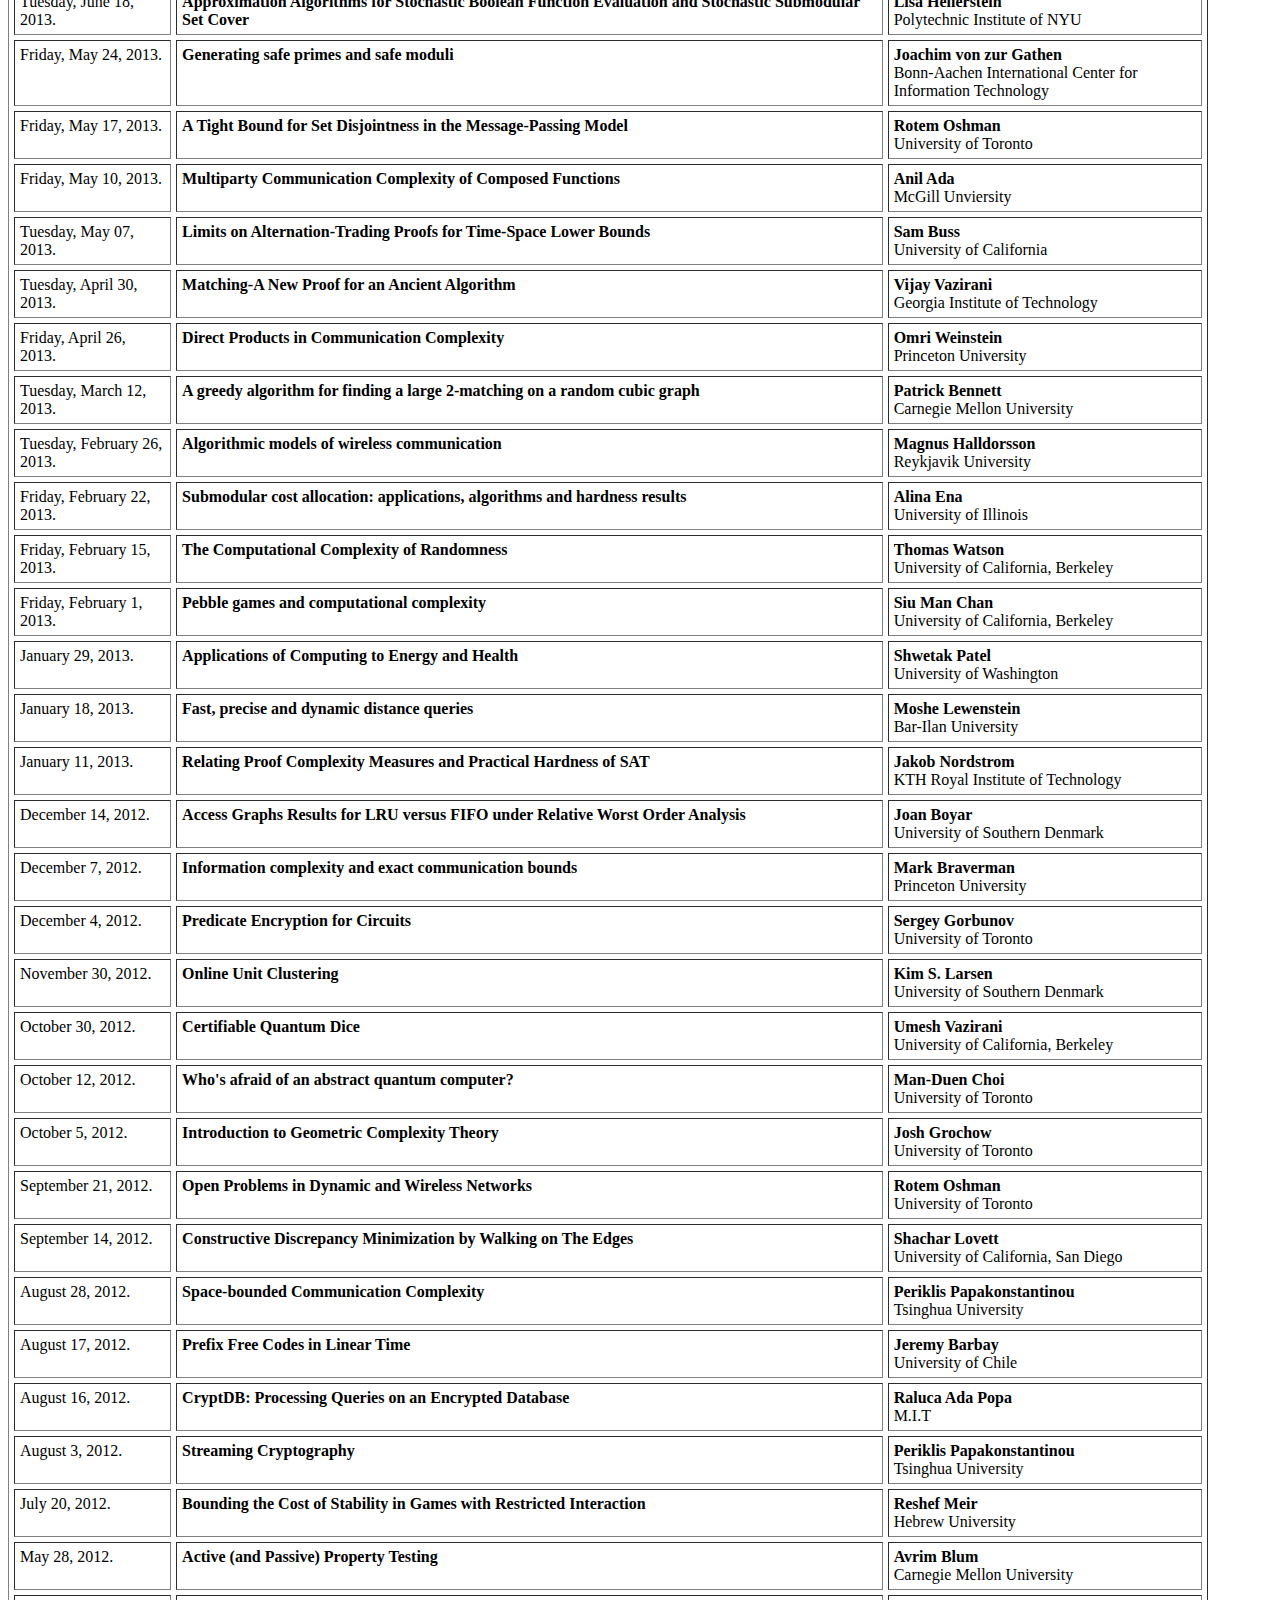
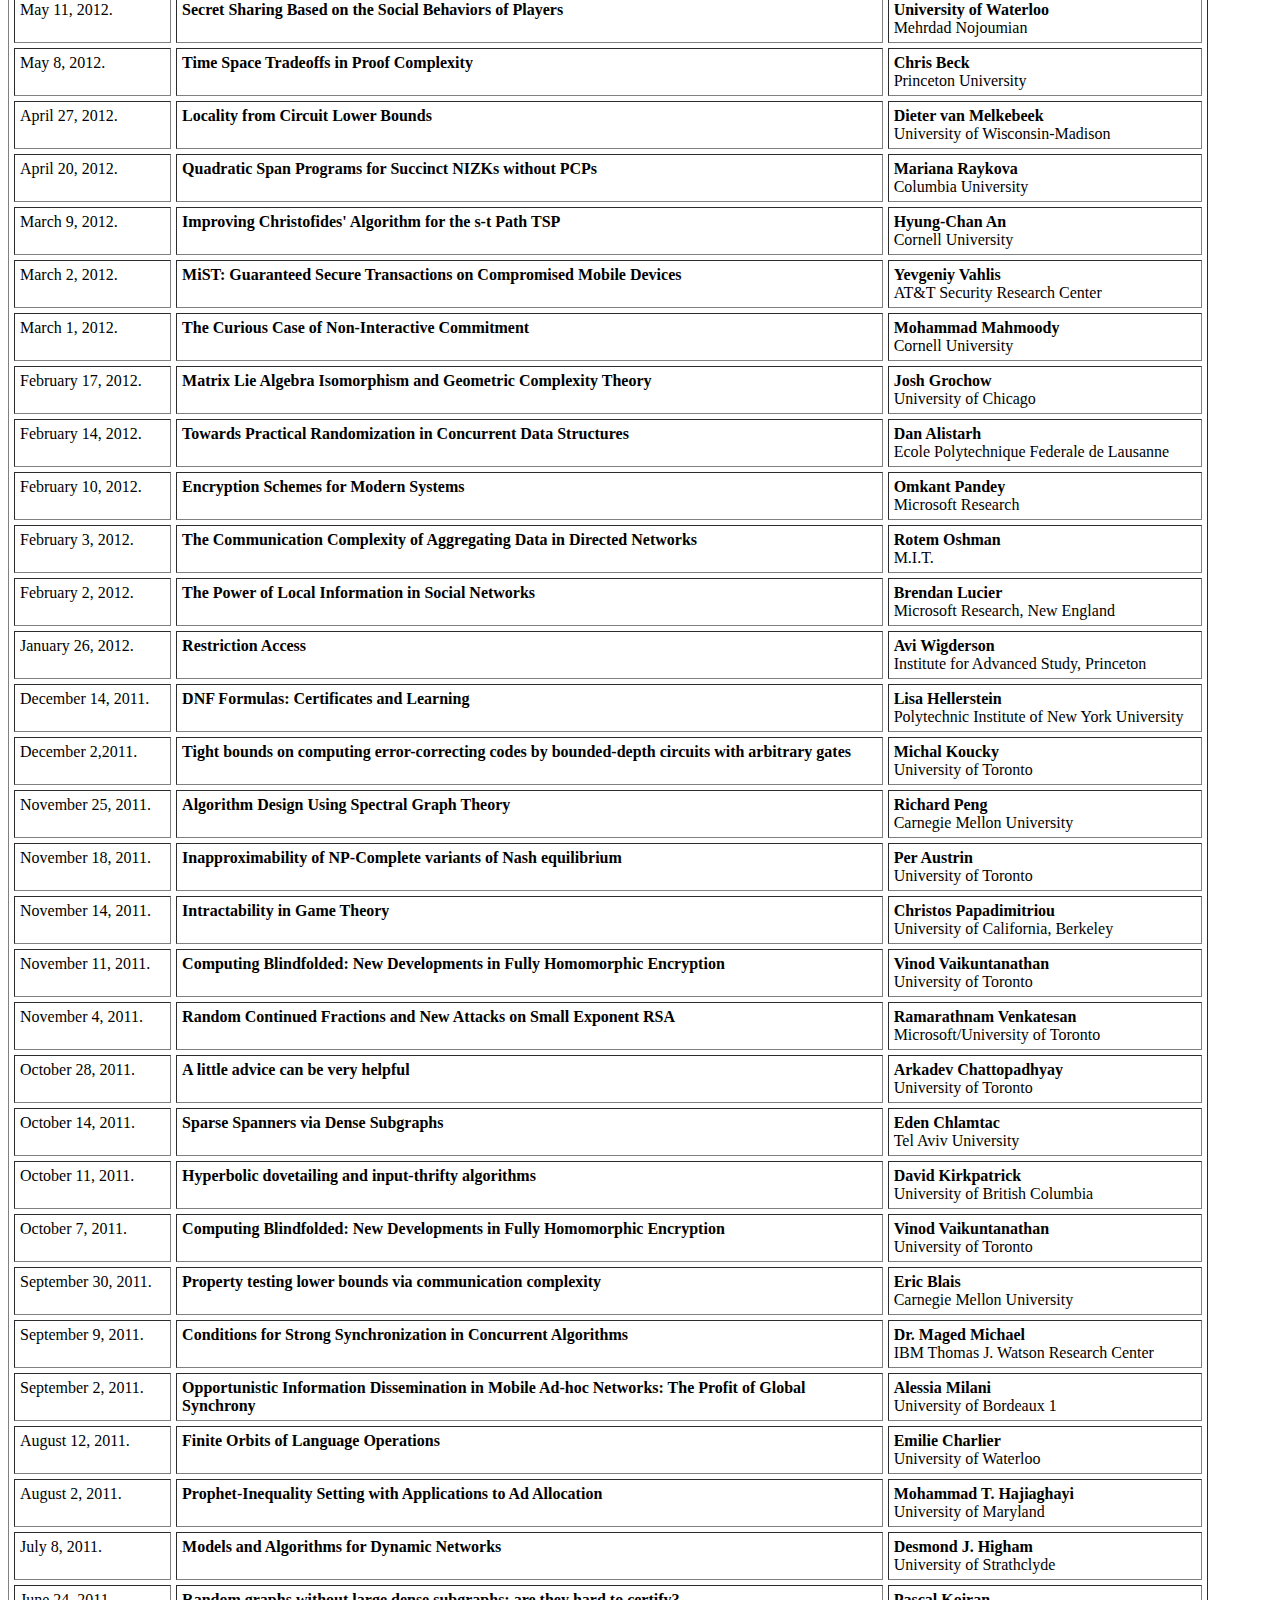
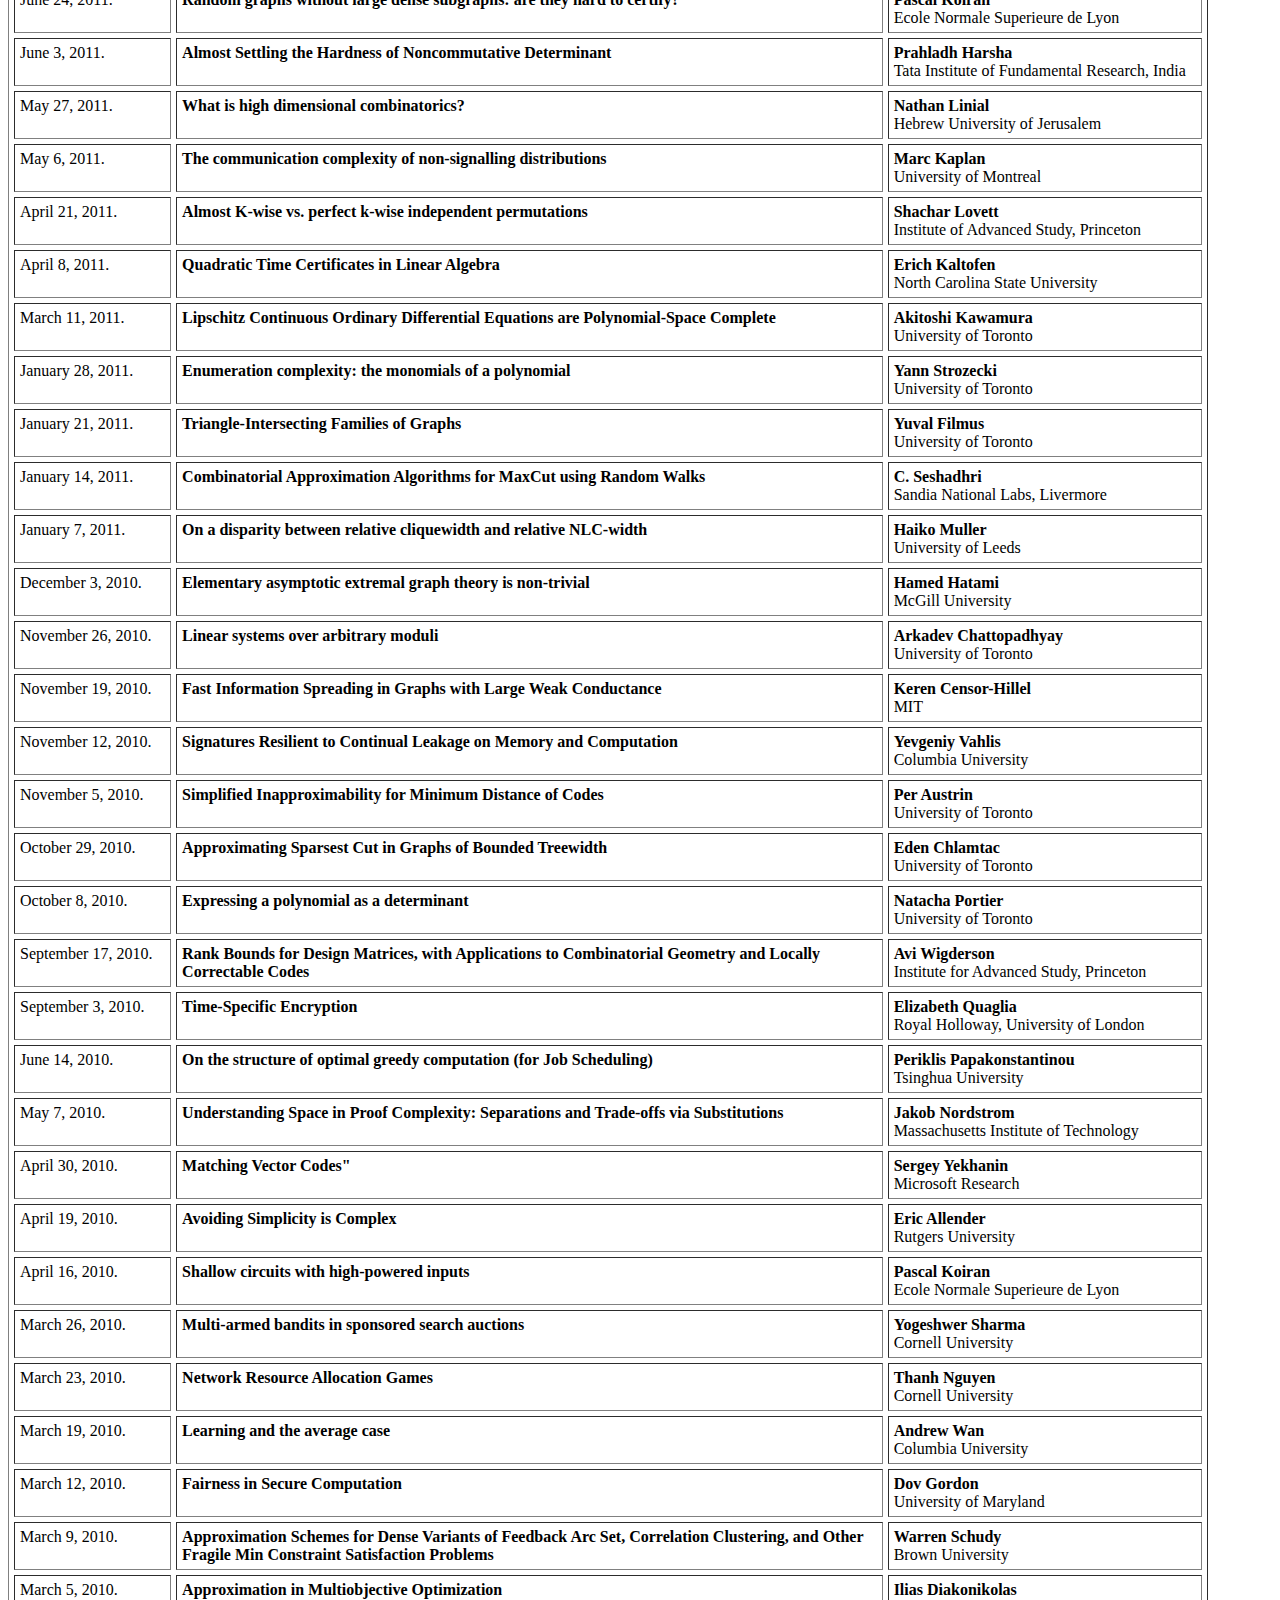
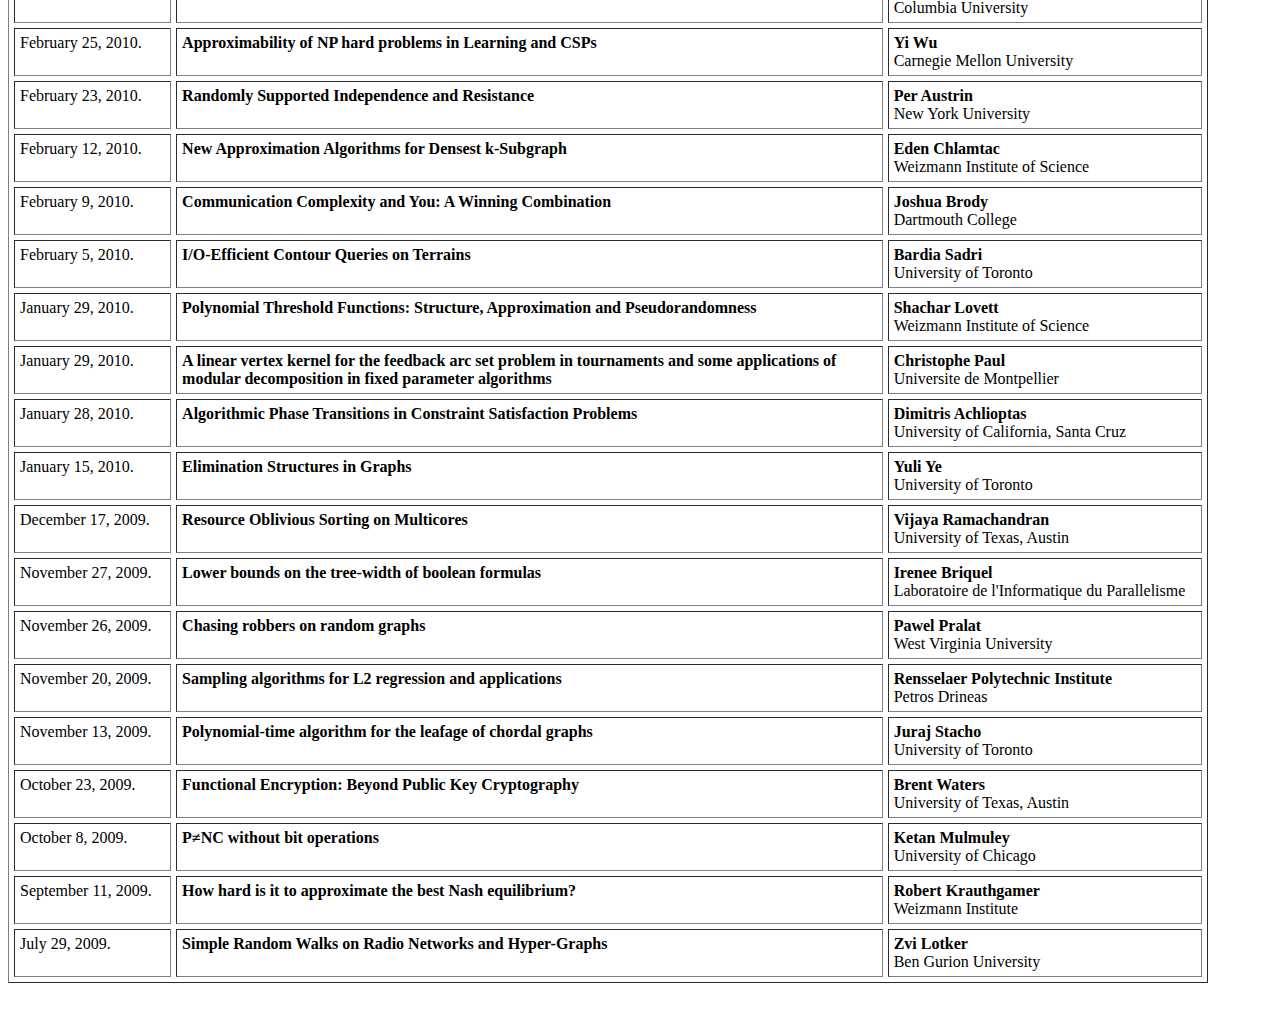
<file: pastseminars.html>
<!DOCTYPE html PUBLIC "-//W3C//DTD HTML 4.01 Transitional//EN">
<!-- saved from url=(0052)http://www.cs.toronto.edu/theory/TheorySeminars.html -->
<html><head><meta http-equiv="Content-Type" content="text/html; charset=windows-1252">
    
    <title>Theory Seminars</title>
  </head>
  <body>
    <table width="1200" height="504" border="1" cellpadding="5" cellspacing="5">
      <tbody>
        <tr>
          <td valign="top"><u>Date</u></td>
          <td valign="top"><u>Title</u><br>
          </td>
          <td valign="top"><u>Speaker</u><br>
          </td>
        </tr>
        <tr>
          <td valign="top">Friday, August 26, 2016<br>
            Room WB 130<br>
          </td>
          <td valign="top"><b>Frege systems for Quantified Boolean Logic</b><br>
          </td>
          <td valign="top"><b>Ilario Bonacina</b><br>
            KTH Royal Institute of Technology<br>
          </td>
        </tr>
        <tr>
          <td valign="top">Friday, August 12, 2016<br>
            Room WB 130<br>
          </td>
          <td valign="top"><b>How Limited Interaction Hinders Real
              Communication </b><b><br>
            </b><b>(and What it Means for Proof and Circuit Complexity)
            </b></td>
          <td valign="top"><b>Marc Vinyals</b><br>
            KTH Royal Institute of Technology<br>
          </td>
        </tr>
        <tr>
          <td valign="top">Friday, June 3, 2016<br>
            Room WB 130<br>
          </td>
          <td valign="top"><b><u>STOC Preview</u></b><br>
            <b>1. Maximizing Determinants under Partition Constraints</b>,
            Speaker: Aleksandar Nikolov<br>
            <br>
            <b>2. A Tight Space Bound for Consensus</b>, Speaker: Leqi
            (Jimmy) Zhu<br>
            <br>
          </td>
          <td valign="top"><b>Aleksandar Nikolov</b> &amp;<br>
            <b>Leqi (Jimmy) Zhu</b><br>
            University of Toronto<br>
            <br>
          </td>
        </tr>
        <tr>
          <td valign="top">Tuesday, May 24, 2016<br>
            -Fields Institute-<br>
            Room 230<br>
            Time: 10:30am-11:30am<br>
          </td>
          <td valign="top"><u><b>Annual Avner Magen Memorial Lecture</b></u><b><br>
              <br>
              Conceptually simple combinatorial algorithms</b><br>
            Website: <a href="http://www.fields.utoronto.ca/activities/15-16/magen-lecture">http://www.fields.utoronto.ca/activities/15-16/magen-lecture</a><br>
          </td>
          <td valign="top"><b>Allan Borodin</b><br>
            University of Toronto<br>
          </td>
        </tr>
        <tr>
          <td valign="top">Friday, May 13, 2016<br>
            Room PT 266<br>
          </td>
          <td valign="top"><b>How to Elect a Leader Faster than a
              Tournament</b><br>
          </td>
          <td valign="top"><b>Rati Gelashvili</b><br>
            MIT<br>
          </td>
        </tr>
        <tr>
          <td valign="top">Friday, March 18, 2016<br>
            Room WB 119<br>
          </td>
          <td valign="top"><b>How to refute a random CSP</b></td>
          <td valign="top"><b>David Witmer</b><br>
            CMU<br>
          </td>
        </tr>
        <tr>
          <td valign="top">Friday, February 26, 2016<br>
            Room WB 119</td>
          <td valign="top"><b>Differentially private release and
              learning of threshold functions</b><br>
          </td>
          <td valign="top"><b>Mark Bun</b><br>
            Harvard University<br>
          </td>
        </tr>
        <tr>
          <td valign="top">Friday, February 12, 2016<br>
            Room WB 119<br>
          </td>
          <td valign="top"><b>Budget Feasible Mechanisms on Matchings</b><br>
          </td>
          <td valign="top"><b>Qiang Zhang</b><br>
            Institute of Informatics<br>
            University of Warsaw<br>
          </td>
        </tr>
        <tr>
          <td valign="top">Friday, February 5, 2016<br>
            Room WB 119<br>
          </td>
          <td valign="top"><b>How to determine if a random graph with a
              fixed degree sequence has a giant component</b><br>
          </td>
          <td valign="top"><b>Bruce Reed</b><br>
            McGill University<br>
          </td>
        </tr>
        <tr>
          <td valign="top">Friday, December 11, 2015<br>
            Room GB 221<br>
          </td>
          <td valign="top"><b>Robust Shared Objects for Non-Volatile
              Main Memory</b><br>
          </td>
          <td valign="top"><b>Wojciech Golab</b><br>
            University of Waterloo<br>
          </td>
        </tr>
        <tr>
          <td valign="top">Friday, December 4, 2015<br>
            Room GB 119<br>
          </td>
          <td valign="top"><b>A Polynomial Lower Bound for Testing
              Monotonicity</b><br>
          </td>
          <td valign="top"><b>Eric Blais</b><br>
            University of Waterloo<br>
          </td>
        </tr>
        <tr>
          <td valign="top">Friday, November 20, 2015<br>
            Room GB 119</td>
          <td valign="top"><b>Optimal search trees with 2-way
              comparisons</b>
            
            <meta name="ProgId" content="Word.Document">
            <meta name="Generator" content="Microsoft Word 15">
            <meta name="Originator" content="Microsoft Word 15">
            <link rel="File-List" href="file:///C:%5CUsers%5Cwahming%5CAppData%5CLocal%5CTemp%5Cmsohtmlclip1%5C01%5Cclip_filelist.xml">
            <!--[if gte mso 9]><xml>
 <o:OfficeDocumentSettings>
  <o:AllowPNG/>
 </o:OfficeDocumentSettings>
</xml><![endif]-->
            <link rel="themeData" href="file:///C:%5CUsers%5Cwahming%5CAppData%5CLocal%5CTemp%5Cmsohtmlclip1%5C01%5Cclip_themedata.thmx">
            <link rel="colorSchemeMapping" href="file:///C:%5CUsers%5Cwahming%5CAppData%5CLocal%5CTemp%5Cmsohtmlclip1%5C01%5Cclip_colorschememapping.xml">
            <!--[if gte mso 9]><xml>
 <w:WordDocument>
  <w:View>Normal</w:View>
  <w:Zoom>0</w:Zoom>
  <w:TrackMoves/>
  <w:TrackFormatting/>
  <w:PunctuationKerning/>
  <w:ValidateAgainstSchemas/>
  <w:SaveIfXMLInvalid>false</w:SaveIfXMLInvalid>
  <w:IgnoreMixedContent>false</w:IgnoreMixedContent>
  <w:AlwaysShowPlaceholderText>false</w:AlwaysShowPlaceholderText>
  <w:DoNotPromoteQF/>
  <w:LidThemeOther>EN-CA</w:LidThemeOther>
  <w:LidThemeAsian>X-NONE</w:LidThemeAsian>
  <w:LidThemeComplexScript>X-NONE</w:LidThemeComplexScript>
  <w:Compatibility>
   <w:BreakWrappedTables/>
   <w:SnapToGridInCell/>
   <w:WrapTextWithPunct/>
   <w:UseAsianBreakRules/>
   <w:DontGrowAutofit/>
   <w:SplitPgBreakAndParaMark/>
   <w:EnableOpenTypeKerning/>
   <w:DontFlipMirrorIndents/>
   <w:OverrideTableStyleHps/>
  </w:Compatibility>
  <m:mathPr>
   <m:mathFont m:val="Cambria Math"/>
   <m:brkBin m:val="before"/>
   <m:brkBinSub m:val="&#45;-"/>
   <m:smallFrac m:val="off"/>
   <m:dispDef/>
   <m:lMargin m:val="0"/>
   <m:rMargin m:val="0"/>
   <m:defJc m:val="centerGroup"/>
   <m:wrapIndent m:val="1440"/>
   <m:intLim m:val="subSup"/>
   <m:naryLim m:val="undOvr"/>
  </m:mathPr></w:WordDocument>
</xml><![endif]--><!--[if gte mso 9]><xml>
 <w:LatentStyles DefLockedState="false" DefUnhideWhenUsed="false"
  DefSemiHidden="false" DefQFormat="false" DefPriority="99"
  LatentStyleCount="371">
  <w:LsdException Locked="false" Priority="0" QFormat="true" Name="Normal"/>
  <w:LsdException Locked="false" Priority="9" QFormat="true" Name="heading 1"/>
  <w:LsdException Locked="false" Priority="9" SemiHidden="true"
   UnhideWhenUsed="true" QFormat="true" Name="heading 2"/>
  <w:LsdException Locked="false" Priority="9" SemiHidden="true"
   UnhideWhenUsed="true" QFormat="true" Name="heading 3"/>
  <w:LsdException Locked="false" Priority="9" SemiHidden="true"
   UnhideWhenUsed="true" QFormat="true" Name="heading 4"/>
  <w:LsdException Locked="false" Priority="9" SemiHidden="true"
   UnhideWhenUsed="true" QFormat="true" Name="heading 5"/>
  <w:LsdException Locked="false" Priority="9" SemiHidden="true"
   UnhideWhenUsed="true" QFormat="true" Name="heading 6"/>
  <w:LsdException Locked="false" Priority="9" SemiHidden="true"
   UnhideWhenUsed="true" QFormat="true" Name="heading 7"/>
  <w:LsdException Locked="false" Priority="9" SemiHidden="true"
   UnhideWhenUsed="true" QFormat="true" Name="heading 8"/>
  <w:LsdException Locked="false" Priority="9" SemiHidden="true"
   UnhideWhenUsed="true" QFormat="true" Name="heading 9"/>
  <w:LsdException Locked="false" SemiHidden="true" UnhideWhenUsed="true"
   Name="index 1"/>
  <w:LsdException Locked="false" SemiHidden="true" UnhideWhenUsed="true"
   Name="index 2"/>
  <w:LsdException Locked="false" SemiHidden="true" UnhideWhenUsed="true"
   Name="index 3"/>
  <w:LsdException Locked="false" SemiHidden="true" UnhideWhenUsed="true"
   Name="index 4"/>
  <w:LsdException Locked="false" SemiHidden="true" UnhideWhenUsed="true"
   Name="index 5"/>
  <w:LsdException Locked="false" SemiHidden="true" UnhideWhenUsed="true"
   Name="index 6"/>
  <w:LsdException Locked="false" SemiHidden="true" UnhideWhenUsed="true"
   Name="index 7"/>
  <w:LsdException Locked="false" SemiHidden="true" UnhideWhenUsed="true"
   Name="index 8"/>
  <w:LsdException Locked="false" SemiHidden="true" UnhideWhenUsed="true"
   Name="index 9"/>
  <w:LsdException Locked="false" Priority="39" SemiHidden="true"
   UnhideWhenUsed="true" Name="toc 1"/>
  <w:LsdException Locked="false" Priority="39" SemiHidden="true"
   UnhideWhenUsed="true" Name="toc 2"/>
  <w:LsdException Locked="false" Priority="39" SemiHidden="true"
   UnhideWhenUsed="true" Name="toc 3"/>
  <w:LsdException Locked="false" Priority="39" SemiHidden="true"
   UnhideWhenUsed="true" Name="toc 4"/>
  <w:LsdException Locked="false" Priority="39" SemiHidden="true"
   UnhideWhenUsed="true" Name="toc 5"/>
  <w:LsdException Locked="false" Priority="39" SemiHidden="true"
   UnhideWhenUsed="true" Name="toc 6"/>
  <w:LsdException Locked="false" Priority="39" SemiHidden="true"
   UnhideWhenUsed="true" Name="toc 7"/>
  <w:LsdException Locked="false" Priority="39" SemiHidden="true"
   UnhideWhenUsed="true" Name="toc 8"/>
  <w:LsdException Locked="false" Priority="39" SemiHidden="true"
   UnhideWhenUsed="true" Name="toc 9"/>
  <w:LsdException Locked="false" SemiHidden="true" UnhideWhenUsed="true"
   Name="Normal Indent"/>
  <w:LsdException Locked="false" SemiHidden="true" UnhideWhenUsed="true"
   Name="footnote text"/>
  <w:LsdException Locked="false" SemiHidden="true" UnhideWhenUsed="true"
   Name="annotation text"/>
  <w:LsdException Locked="false" SemiHidden="true" UnhideWhenUsed="true"
   Name="header"/>
  <w:LsdException Locked="false" SemiHidden="true" UnhideWhenUsed="true"
   Name="footer"/>
  <w:LsdException Locked="false" SemiHidden="true" UnhideWhenUsed="true"
   Name="index heading"/>
  <w:LsdException Locked="false" Priority="35" SemiHidden="true"
   UnhideWhenUsed="true" QFormat="true" Name="caption"/>
  <w:LsdException Locked="false" SemiHidden="true" UnhideWhenUsed="true"
   Name="table of figures"/>
  <w:LsdException Locked="false" SemiHidden="true" UnhideWhenUsed="true"
   Name="envelope address"/>
  <w:LsdException Locked="false" SemiHidden="true" UnhideWhenUsed="true"
   Name="envelope return"/>
  <w:LsdException Locked="false" SemiHidden="true" UnhideWhenUsed="true"
   Name="footnote reference"/>
  <w:LsdException Locked="false" SemiHidden="true" UnhideWhenUsed="true"
   Name="annotation reference"/>
  <w:LsdException Locked="false" SemiHidden="true" UnhideWhenUsed="true"
   Name="line number"/>
  <w:LsdException Locked="false" SemiHidden="true" UnhideWhenUsed="true"
   Name="page number"/>
  <w:LsdException Locked="false" SemiHidden="true" UnhideWhenUsed="true"
   Name="endnote reference"/>
  <w:LsdException Locked="false" SemiHidden="true" UnhideWhenUsed="true"
   Name="endnote text"/>
  <w:LsdException Locked="false" SemiHidden="true" UnhideWhenUsed="true"
   Name="table of authorities"/>
  <w:LsdException Locked="false" SemiHidden="true" UnhideWhenUsed="true"
   Name="macro"/>
  <w:LsdException Locked="false" SemiHidden="true" UnhideWhenUsed="true"
   Name="toa heading"/>
  <w:LsdException Locked="false" SemiHidden="true" UnhideWhenUsed="true"
   Name="List"/>
  <w:LsdException Locked="false" SemiHidden="true" UnhideWhenUsed="true"
   Name="List Bullet"/>
  <w:LsdException Locked="false" SemiHidden="true" UnhideWhenUsed="true"
   Name="List Number"/>
  <w:LsdException Locked="false" SemiHidden="true" UnhideWhenUsed="true"
   Name="List 2"/>
  <w:LsdException Locked="false" SemiHidden="true" UnhideWhenUsed="true"
   Name="List 3"/>
  <w:LsdException Locked="false" SemiHidden="true" UnhideWhenUsed="true"
   Name="List 4"/>
  <w:LsdException Locked="false" SemiHidden="true" UnhideWhenUsed="true"
   Name="List 5"/>
  <w:LsdException Locked="false" SemiHidden="true" UnhideWhenUsed="true"
   Name="List Bullet 2"/>
  <w:LsdException Locked="false" SemiHidden="true" UnhideWhenUsed="true"
   Name="List Bullet 3"/>
  <w:LsdException Locked="false" SemiHidden="true" UnhideWhenUsed="true"
   Name="List Bullet 4"/>
  <w:LsdException Locked="false" SemiHidden="true" UnhideWhenUsed="true"
   Name="List Bullet 5"/>
  <w:LsdException Locked="false" SemiHidden="true" UnhideWhenUsed="true"
   Name="List Number 2"/>
  <w:LsdException Locked="false" SemiHidden="true" UnhideWhenUsed="true"
   Name="List Number 3"/>
  <w:LsdException Locked="false" SemiHidden="true" UnhideWhenUsed="true"
   Name="List Number 4"/>
  <w:LsdException Locked="false" SemiHidden="true" UnhideWhenUsed="true"
   Name="List Number 5"/>
  <w:LsdException Locked="false" Priority="10" QFormat="true" Name="Title"/>
  <w:LsdException Locked="false" SemiHidden="true" UnhideWhenUsed="true"
   Name="Closing"/>
  <w:LsdException Locked="false" SemiHidden="true" UnhideWhenUsed="true"
   Name="Signature"/>
  <w:LsdException Locked="false" Priority="1" SemiHidden="true"
   UnhideWhenUsed="true" Name="Default Paragraph Font"/>
  <w:LsdException Locked="false" SemiHidden="true" UnhideWhenUsed="true"
   Name="Body Text"/>
  <w:LsdException Locked="false" SemiHidden="true" UnhideWhenUsed="true"
   Name="Body Text Indent"/>
  <w:LsdException Locked="false" SemiHidden="true" UnhideWhenUsed="true"
   Name="List Continue"/>
  <w:LsdException Locked="false" SemiHidden="true" UnhideWhenUsed="true"
   Name="List Continue 2"/>
  <w:LsdException Locked="false" SemiHidden="true" UnhideWhenUsed="true"
   Name="List Continue 3"/>
  <w:LsdException Locked="false" SemiHidden="true" UnhideWhenUsed="true"
   Name="List Continue 4"/>
  <w:LsdException Locked="false" SemiHidden="true" UnhideWhenUsed="true"
   Name="List Continue 5"/>
  <w:LsdException Locked="false" SemiHidden="true" UnhideWhenUsed="true"
   Name="Message Header"/>
  <w:LsdException Locked="false" Priority="11" QFormat="true" Name="Subtitle"/>
  <w:LsdException Locked="false" SemiHidden="true" UnhideWhenUsed="true"
   Name="Salutation"/>
  <w:LsdException Locked="false" SemiHidden="true" UnhideWhenUsed="true"
   Name="Date"/>
  <w:LsdException Locked="false" SemiHidden="true" UnhideWhenUsed="true"
   Name="Body Text First Indent"/>
  <w:LsdException Locked="false" SemiHidden="true" UnhideWhenUsed="true"
   Name="Body Text First Indent 2"/>
  <w:LsdException Locked="false" SemiHidden="true" UnhideWhenUsed="true"
   Name="Note Heading"/>
  <w:LsdException Locked="false" SemiHidden="true" UnhideWhenUsed="true"
   Name="Body Text 2"/>
  <w:LsdException Locked="false" SemiHidden="true" UnhideWhenUsed="true"
   Name="Body Text 3"/>
  <w:LsdException Locked="false" SemiHidden="true" UnhideWhenUsed="true"
   Name="Body Text Indent 2"/>
  <w:LsdException Locked="false" SemiHidden="true" UnhideWhenUsed="true"
   Name="Body Text Indent 3"/>
  <w:LsdException Locked="false" SemiHidden="true" UnhideWhenUsed="true"
   Name="Block Text"/>
  <w:LsdException Locked="false" SemiHidden="true" UnhideWhenUsed="true"
   Name="Hyperlink"/>
  <w:LsdException Locked="false" SemiHidden="true" UnhideWhenUsed="true"
   Name="FollowedHyperlink"/>
  <w:LsdException Locked="false" Priority="22" QFormat="true" Name="Strong"/>
  <w:LsdException Locked="false" Priority="20" QFormat="true" Name="Emphasis"/>
  <w:LsdException Locked="false" SemiHidden="true" UnhideWhenUsed="true"
   Name="Document Map"/>
  <w:LsdException Locked="false" SemiHidden="true" UnhideWhenUsed="true"
   Name="Plain Text"/>
  <w:LsdException Locked="false" SemiHidden="true" UnhideWhenUsed="true"
   Name="E-mail Signature"/>
  <w:LsdException Locked="false" SemiHidden="true" UnhideWhenUsed="true"
   Name="HTML Top of Form"/>
  <w:LsdException Locked="false" SemiHidden="true" UnhideWhenUsed="true"
   Name="HTML Bottom of Form"/>
  <w:LsdException Locked="false" SemiHidden="true" UnhideWhenUsed="true"
   Name="Normal (Web)"/>
  <w:LsdException Locked="false" SemiHidden="true" UnhideWhenUsed="true"
   Name="HTML Acronym"/>
  <w:LsdException Locked="false" SemiHidden="true" UnhideWhenUsed="true"
   Name="HTML Address"/>
  <w:LsdException Locked="false" SemiHidden="true" UnhideWhenUsed="true"
   Name="HTML Cite"/>
  <w:LsdException Locked="false" SemiHidden="true" UnhideWhenUsed="true"
   Name="HTML Code"/>
  <w:LsdException Locked="false" SemiHidden="true" UnhideWhenUsed="true"
   Name="HTML Definition"/>
  <w:LsdException Locked="false" SemiHidden="true" UnhideWhenUsed="true"
   Name="HTML Keyboard"/>
  <w:LsdException Locked="false" SemiHidden="true" UnhideWhenUsed="true"
   Name="HTML Preformatted"/>
  <w:LsdException Locked="false" SemiHidden="true" UnhideWhenUsed="true"
   Name="HTML Sample"/>
  <w:LsdException Locked="false" SemiHidden="true" UnhideWhenUsed="true"
   Name="HTML Typewriter"/>
  <w:LsdException Locked="false" SemiHidden="true" UnhideWhenUsed="true"
   Name="HTML Variable"/>
  <w:LsdException Locked="false" SemiHidden="true" UnhideWhenUsed="true"
   Name="Normal Table"/>
  <w:LsdException Locked="false" SemiHidden="true" UnhideWhenUsed="true"
   Name="annotation subject"/>
  <w:LsdException Locked="false" SemiHidden="true" UnhideWhenUsed="true"
   Name="No List"/>
  <w:LsdException Locked="false" SemiHidden="true" UnhideWhenUsed="true"
   Name="Outline List 1"/>
  <w:LsdException Locked="false" SemiHidden="true" UnhideWhenUsed="true"
   Name="Outline List 2"/>
  <w:LsdException Locked="false" SemiHidden="true" UnhideWhenUsed="true"
   Name="Outline List 3"/>
  <w:LsdException Locked="false" SemiHidden="true" UnhideWhenUsed="true"
   Name="Table Simple 1"/>
  <w:LsdException Locked="false" SemiHidden="true" UnhideWhenUsed="true"
   Name="Table Simple 2"/>
  <w:LsdException Locked="false" SemiHidden="true" UnhideWhenUsed="true"
   Name="Table Simple 3"/>
  <w:LsdException Locked="false" SemiHidden="true" UnhideWhenUsed="true"
   Name="Table Classic 1"/>
  <w:LsdException Locked="false" SemiHidden="true" UnhideWhenUsed="true"
   Name="Table Classic 2"/>
  <w:LsdException Locked="false" SemiHidden="true" UnhideWhenUsed="true"
   Name="Table Classic 3"/>
  <w:LsdException Locked="false" SemiHidden="true" UnhideWhenUsed="true"
   Name="Table Classic 4"/>
  <w:LsdException Locked="false" SemiHidden="true" UnhideWhenUsed="true"
   Name="Table Colorful 1"/>
  <w:LsdException Locked="false" SemiHidden="true" UnhideWhenUsed="true"
   Name="Table Colorful 2"/>
  <w:LsdException Locked="false" SemiHidden="true" UnhideWhenUsed="true"
   Name="Table Colorful 3"/>
  <w:LsdException Locked="false" SemiHidden="true" UnhideWhenUsed="true"
   Name="Table Columns 1"/>
  <w:LsdException Locked="false" SemiHidden="true" UnhideWhenUsed="true"
   Name="Table Columns 2"/>
  <w:LsdException Locked="false" SemiHidden="true" UnhideWhenUsed="true"
   Name="Table Columns 3"/>
  <w:LsdException Locked="false" SemiHidden="true" UnhideWhenUsed="true"
   Name="Table Columns 4"/>
  <w:LsdException Locked="false" SemiHidden="true" UnhideWhenUsed="true"
   Name="Table Columns 5"/>
  <w:LsdException Locked="false" SemiHidden="true" UnhideWhenUsed="true"
   Name="Table Grid 1"/>
  <w:LsdException Locked="false" SemiHidden="true" UnhideWhenUsed="true"
   Name="Table Grid 2"/>
  <w:LsdException Locked="false" SemiHidden="true" UnhideWhenUsed="true"
   Name="Table Grid 3"/>
  <w:LsdException Locked="false" SemiHidden="true" UnhideWhenUsed="true"
   Name="Table Grid 4"/>
  <w:LsdException Locked="false" SemiHidden="true" UnhideWhenUsed="true"
   Name="Table Grid 5"/>
  <w:LsdException Locked="false" SemiHidden="true" UnhideWhenUsed="true"
   Name="Table Grid 6"/>
  <w:LsdException Locked="false" SemiHidden="true" UnhideWhenUsed="true"
   Name="Table Grid 7"/>
  <w:LsdException Locked="false" SemiHidden="true" UnhideWhenUsed="true"
   Name="Table Grid 8"/>
  <w:LsdException Locked="false" SemiHidden="true" UnhideWhenUsed="true"
   Name="Table List 1"/>
  <w:LsdException Locked="false" SemiHidden="true" UnhideWhenUsed="true"
   Name="Table List 2"/>
  <w:LsdException Locked="false" SemiHidden="true" UnhideWhenUsed="true"
   Name="Table List 3"/>
  <w:LsdException Locked="false" SemiHidden="true" UnhideWhenUsed="true"
   Name="Table List 4"/>
  <w:LsdException Locked="false" SemiHidden="true" UnhideWhenUsed="true"
   Name="Table List 5"/>
  <w:LsdException Locked="false" SemiHidden="true" UnhideWhenUsed="true"
   Name="Table List 6"/>
  <w:LsdException Locked="false" SemiHidden="true" UnhideWhenUsed="true"
   Name="Table List 7"/>
  <w:LsdException Locked="false" SemiHidden="true" UnhideWhenUsed="true"
   Name="Table List 8"/>
  <w:LsdException Locked="false" SemiHidden="true" UnhideWhenUsed="true"
   Name="Table 3D effects 1"/>
  <w:LsdException Locked="false" SemiHidden="true" UnhideWhenUsed="true"
   Name="Table 3D effects 2"/>
  <w:LsdException Locked="false" SemiHidden="true" UnhideWhenUsed="true"
   Name="Table 3D effects 3"/>
  <w:LsdException Locked="false" SemiHidden="true" UnhideWhenUsed="true"
   Name="Table Contemporary"/>
  <w:LsdException Locked="false" SemiHidden="true" UnhideWhenUsed="true"
   Name="Table Elegant"/>
  <w:LsdException Locked="false" SemiHidden="true" UnhideWhenUsed="true"
   Name="Table Professional"/>
  <w:LsdException Locked="false" SemiHidden="true" UnhideWhenUsed="true"
   Name="Table Subtle 1"/>
  <w:LsdException Locked="false" SemiHidden="true" UnhideWhenUsed="true"
   Name="Table Subtle 2"/>
  <w:LsdException Locked="false" SemiHidden="true" UnhideWhenUsed="true"
   Name="Table Web 1"/>
  <w:LsdException Locked="false" SemiHidden="true" UnhideWhenUsed="true"
   Name="Table Web 2"/>
  <w:LsdException Locked="false" SemiHidden="true" UnhideWhenUsed="true"
   Name="Table Web 3"/>
  <w:LsdException Locked="false" SemiHidden="true" UnhideWhenUsed="true"
   Name="Balloon Text"/>
  <w:LsdException Locked="false" Priority="39" Name="Table Grid"/>
  <w:LsdException Locked="false" SemiHidden="true" UnhideWhenUsed="true"
   Name="Table Theme"/>
  <w:LsdException Locked="false" SemiHidden="true" Name="Placeholder Text"/>
  <w:LsdException Locked="false" Priority="1" QFormat="true" Name="No Spacing"/>
  <w:LsdException Locked="false" Priority="60" Name="Light Shading"/>
  <w:LsdException Locked="false" Priority="61" Name="Light List"/>
  <w:LsdException Locked="false" Priority="62" Name="Light Grid"/>
  <w:LsdException Locked="false" Priority="63" Name="Medium Shading 1"/>
  <w:LsdException Locked="false" Priority="64" Name="Medium Shading 2"/>
  <w:LsdException Locked="false" Priority="65" Name="Medium List 1"/>
  <w:LsdException Locked="false" Priority="66" Name="Medium List 2"/>
  <w:LsdException Locked="false" Priority="67" Name="Medium Grid 1"/>
  <w:LsdException Locked="false" Priority="68" Name="Medium Grid 2"/>
  <w:LsdException Locked="false" Priority="69" Name="Medium Grid 3"/>
  <w:LsdException Locked="false" Priority="70" Name="Dark List"/>
  <w:LsdException Locked="false" Priority="71" Name="Colorful Shading"/>
  <w:LsdException Locked="false" Priority="72" Name="Colorful List"/>
  <w:LsdException Locked="false" Priority="73" Name="Colorful Grid"/>
  <w:LsdException Locked="false" Priority="60" Name="Light Shading Accent 1"/>
  <w:LsdException Locked="false" Priority="61" Name="Light List Accent 1"/>
  <w:LsdException Locked="false" Priority="62" Name="Light Grid Accent 1"/>
  <w:LsdException Locked="false" Priority="63" Name="Medium Shading 1 Accent 1"/>
  <w:LsdException Locked="false" Priority="64" Name="Medium Shading 2 Accent 1"/>
  <w:LsdException Locked="false" Priority="65" Name="Medium List 1 Accent 1"/>
  <w:LsdException Locked="false" SemiHidden="true" Name="Revision"/>
  <w:LsdException Locked="false" Priority="34" QFormat="true"
   Name="List Paragraph"/>
  <w:LsdException Locked="false" Priority="29" QFormat="true" Name="Quote"/>
  <w:LsdException Locked="false" Priority="30" QFormat="true"
   Name="Intense Quote"/>
  <w:LsdException Locked="false" Priority="66" Name="Medium List 2 Accent 1"/>
  <w:LsdException Locked="false" Priority="67" Name="Medium Grid 1 Accent 1"/>
  <w:LsdException Locked="false" Priority="68" Name="Medium Grid 2 Accent 1"/>
  <w:LsdException Locked="false" Priority="69" Name="Medium Grid 3 Accent 1"/>
  <w:LsdException Locked="false" Priority="70" Name="Dark List Accent 1"/>
  <w:LsdException Locked="false" Priority="71" Name="Colorful Shading Accent 1"/>
  <w:LsdException Locked="false" Priority="72" Name="Colorful List Accent 1"/>
  <w:LsdException Locked="false" Priority="73" Name="Colorful Grid Accent 1"/>
  <w:LsdException Locked="false" Priority="60" Name="Light Shading Accent 2"/>
  <w:LsdException Locked="false" Priority="61" Name="Light List Accent 2"/>
  <w:LsdException Locked="false" Priority="62" Name="Light Grid Accent 2"/>
  <w:LsdException Locked="false" Priority="63" Name="Medium Shading 1 Accent 2"/>
  <w:LsdException Locked="false" Priority="64" Name="Medium Shading 2 Accent 2"/>
  <w:LsdException Locked="false" Priority="65" Name="Medium List 1 Accent 2"/>
  <w:LsdException Locked="false" Priority="66" Name="Medium List 2 Accent 2"/>
  <w:LsdException Locked="false" Priority="67" Name="Medium Grid 1 Accent 2"/>
  <w:LsdException Locked="false" Priority="68" Name="Medium Grid 2 Accent 2"/>
  <w:LsdException Locked="false" Priority="69" Name="Medium Grid 3 Accent 2"/>
  <w:LsdException Locked="false" Priority="70" Name="Dark List Accent 2"/>
  <w:LsdException Locked="false" Priority="71" Name="Colorful Shading Accent 2"/>
  <w:LsdException Locked="false" Priority="72" Name="Colorful List Accent 2"/>
  <w:LsdException Locked="false" Priority="73" Name="Colorful Grid Accent 2"/>
  <w:LsdException Locked="false" Priority="60" Name="Light Shading Accent 3"/>
  <w:LsdException Locked="false" Priority="61" Name="Light List Accent 3"/>
  <w:LsdException Locked="false" Priority="62" Name="Light Grid Accent 3"/>
  <w:LsdException Locked="false" Priority="63" Name="Medium Shading 1 Accent 3"/>
  <w:LsdException Locked="false" Priority="64" Name="Medium Shading 2 Accent 3"/>
  <w:LsdException Locked="false" Priority="65" Name="Medium List 1 Accent 3"/>
  <w:LsdException Locked="false" Priority="66" Name="Medium List 2 Accent 3"/>
  <w:LsdException Locked="false" Priority="67" Name="Medium Grid 1 Accent 3"/>
  <w:LsdException Locked="false" Priority="68" Name="Medium Grid 2 Accent 3"/>
  <w:LsdException Locked="false" Priority="69" Name="Medium Grid 3 Accent 3"/>
  <w:LsdException Locked="false" Priority="70" Name="Dark List Accent 3"/>
  <w:LsdException Locked="false" Priority="71" Name="Colorful Shading Accent 3"/>
  <w:LsdException Locked="false" Priority="72" Name="Colorful List Accent 3"/>
  <w:LsdException Locked="false" Priority="73" Name="Colorful Grid Accent 3"/>
  <w:LsdException Locked="false" Priority="60" Name="Light Shading Accent 4"/>
  <w:LsdException Locked="false" Priority="61" Name="Light List Accent 4"/>
  <w:LsdException Locked="false" Priority="62" Name="Light Grid Accent 4"/>
  <w:LsdException Locked="false" Priority="63" Name="Medium Shading 1 Accent 4"/>
  <w:LsdException Locked="false" Priority="64" Name="Medium Shading 2 Accent 4"/>
  <w:LsdException Locked="false" Priority="65" Name="Medium List 1 Accent 4"/>
  <w:LsdException Locked="false" Priority="66" Name="Medium List 2 Accent 4"/>
  <w:LsdException Locked="false" Priority="67" Name="Medium Grid 1 Accent 4"/>
  <w:LsdException Locked="false" Priority="68" Name="Medium Grid 2 Accent 4"/>
  <w:LsdException Locked="false" Priority="69" Name="Medium Grid 3 Accent 4"/>
  <w:LsdException Locked="false" Priority="70" Name="Dark List Accent 4"/>
  <w:LsdException Locked="false" Priority="71" Name="Colorful Shading Accent 4"/>
  <w:LsdException Locked="false" Priority="72" Name="Colorful List Accent 4"/>
  <w:LsdException Locked="false" Priority="73" Name="Colorful Grid Accent 4"/>
  <w:LsdException Locked="false" Priority="60" Name="Light Shading Accent 5"/>
  <w:LsdException Locked="false" Priority="61" Name="Light List Accent 5"/>
  <w:LsdException Locked="false" Priority="62" Name="Light Grid Accent 5"/>
  <w:LsdException Locked="false" Priority="63" Name="Medium Shading 1 Accent 5"/>
  <w:LsdException Locked="false" Priority="64" Name="Medium Shading 2 Accent 5"/>
  <w:LsdException Locked="false" Priority="65" Name="Medium List 1 Accent 5"/>
  <w:LsdException Locked="false" Priority="66" Name="Medium List 2 Accent 5"/>
  <w:LsdException Locked="false" Priority="67" Name="Medium Grid 1 Accent 5"/>
  <w:LsdException Locked="false" Priority="68" Name="Medium Grid 2 Accent 5"/>
  <w:LsdException Locked="false" Priority="69" Name="Medium Grid 3 Accent 5"/>
  <w:LsdException Locked="false" Priority="70" Name="Dark List Accent 5"/>
  <w:LsdException Locked="false" Priority="71" Name="Colorful Shading Accent 5"/>
  <w:LsdException Locked="false" Priority="72" Name="Colorful List Accent 5"/>
  <w:LsdException Locked="false" Priority="73" Name="Colorful Grid Accent 5"/>
  <w:LsdException Locked="false" Priority="60" Name="Light Shading Accent 6"/>
  <w:LsdException Locked="false" Priority="61" Name="Light List Accent 6"/>
  <w:LsdException Locked="false" Priority="62" Name="Light Grid Accent 6"/>
  <w:LsdException Locked="false" Priority="63" Name="Medium Shading 1 Accent 6"/>
  <w:LsdException Locked="false" Priority="64" Name="Medium Shading 2 Accent 6"/>
  <w:LsdException Locked="false" Priority="65" Name="Medium List 1 Accent 6"/>
  <w:LsdException Locked="false" Priority="66" Name="Medium List 2 Accent 6"/>
  <w:LsdException Locked="false" Priority="67" Name="Medium Grid 1 Accent 6"/>
  <w:LsdException Locked="false" Priority="68" Name="Medium Grid 2 Accent 6"/>
  <w:LsdException Locked="false" Priority="69" Name="Medium Grid 3 Accent 6"/>
  <w:LsdException Locked="false" Priority="70" Name="Dark List Accent 6"/>
  <w:LsdException Locked="false" Priority="71" Name="Colorful Shading Accent 6"/>
  <w:LsdException Locked="false" Priority="72" Name="Colorful List Accent 6"/>
  <w:LsdException Locked="false" Priority="73" Name="Colorful Grid Accent 6"/>
  <w:LsdException Locked="false" Priority="19" QFormat="true"
   Name="Subtle Emphasis"/>
  <w:LsdException Locked="false" Priority="21" QFormat="true"
   Name="Intense Emphasis"/>
  <w:LsdException Locked="false" Priority="31" QFormat="true"
   Name="Subtle Reference"/>
  <w:LsdException Locked="false" Priority="32" QFormat="true"
   Name="Intense Reference"/>
  <w:LsdException Locked="false" Priority="33" QFormat="true" Name="Book Title"/>
  <w:LsdException Locked="false" Priority="37" SemiHidden="true"
   UnhideWhenUsed="true" Name="Bibliography"/>
  <w:LsdException Locked="false" Priority="39" SemiHidden="true"
   UnhideWhenUsed="true" QFormat="true" Name="TOC Heading"/>
  <w:LsdException Locked="false" Priority="41" Name="Plain Table 1"/>
  <w:LsdException Locked="false" Priority="42" Name="Plain Table 2"/>
  <w:LsdException Locked="false" Priority="43" Name="Plain Table 3"/>
  <w:LsdException Locked="false" Priority="44" Name="Plain Table 4"/>
  <w:LsdException Locked="false" Priority="45" Name="Plain Table 5"/>
  <w:LsdException Locked="false" Priority="40" Name="Grid Table Light"/>
  <w:LsdException Locked="false" Priority="46" Name="Grid Table 1 Light"/>
  <w:LsdException Locked="false" Priority="47" Name="Grid Table 2"/>
  <w:LsdException Locked="false" Priority="48" Name="Grid Table 3"/>
  <w:LsdException Locked="false" Priority="49" Name="Grid Table 4"/>
  <w:LsdException Locked="false" Priority="50" Name="Grid Table 5 Dark"/>
  <w:LsdException Locked="false" Priority="51" Name="Grid Table 6 Colorful"/>
  <w:LsdException Locked="false" Priority="52" Name="Grid Table 7 Colorful"/>
  <w:LsdException Locked="false" Priority="46"
   Name="Grid Table 1 Light Accent 1"/>
  <w:LsdException Locked="false" Priority="47" Name="Grid Table 2 Accent 1"/>
  <w:LsdException Locked="false" Priority="48" Name="Grid Table 3 Accent 1"/>
  <w:LsdException Locked="false" Priority="49" Name="Grid Table 4 Accent 1"/>
  <w:LsdException Locked="false" Priority="50" Name="Grid Table 5 Dark Accent 1"/>
  <w:LsdException Locked="false" Priority="51"
   Name="Grid Table 6 Colorful Accent 1"/>
  <w:LsdException Locked="false" Priority="52"
   Name="Grid Table 7 Colorful Accent 1"/>
  <w:LsdException Locked="false" Priority="46"
   Name="Grid Table 1 Light Accent 2"/>
  <w:LsdException Locked="false" Priority="47" Name="Grid Table 2 Accent 2"/>
  <w:LsdException Locked="false" Priority="48" Name="Grid Table 3 Accent 2"/>
  <w:LsdException Locked="false" Priority="49" Name="Grid Table 4 Accent 2"/>
  <w:LsdException Locked="false" Priority="50" Name="Grid Table 5 Dark Accent 2"/>
  <w:LsdException Locked="false" Priority="51"
   Name="Grid Table 6 Colorful Accent 2"/>
  <w:LsdException Locked="false" Priority="52"
   Name="Grid Table 7 Colorful Accent 2"/>
  <w:LsdException Locked="false" Priority="46"
   Name="Grid Table 1 Light Accent 3"/>
  <w:LsdException Locked="false" Priority="47" Name="Grid Table 2 Accent 3"/>
  <w:LsdException Locked="false" Priority="48" Name="Grid Table 3 Accent 3"/>
  <w:LsdException Locked="false" Priority="49" Name="Grid Table 4 Accent 3"/>
  <w:LsdException Locked="false" Priority="50" Name="Grid Table 5 Dark Accent 3"/>
  <w:LsdException Locked="false" Priority="51"
   Name="Grid Table 6 Colorful Accent 3"/>
  <w:LsdException Locked="false" Priority="52"
   Name="Grid Table 7 Colorful Accent 3"/>
  <w:LsdException Locked="false" Priority="46"
   Name="Grid Table 1 Light Accent 4"/>
  <w:LsdException Locked="false" Priority="47" Name="Grid Table 2 Accent 4"/>
  <w:LsdException Locked="false" Priority="48" Name="Grid Table 3 Accent 4"/>
  <w:LsdException Locked="false" Priority="49" Name="Grid Table 4 Accent 4"/>
  <w:LsdException Locked="false" Priority="50" Name="Grid Table 5 Dark Accent 4"/>
  <w:LsdException Locked="false" Priority="51"
   Name="Grid Table 6 Colorful Accent 4"/>
  <w:LsdException Locked="false" Priority="52"
   Name="Grid Table 7 Colorful Accent 4"/>
  <w:LsdException Locked="false" Priority="46"
   Name="Grid Table 1 Light Accent 5"/>
  <w:LsdException Locked="false" Priority="47" Name="Grid Table 2 Accent 5"/>
  <w:LsdException Locked="false" Priority="48" Name="Grid Table 3 Accent 5"/>
  <w:LsdException Locked="false" Priority="49" Name="Grid Table 4 Accent 5"/>
  <w:LsdException Locked="false" Priority="50" Name="Grid Table 5 Dark Accent 5"/>
  <w:LsdException Locked="false" Priority="51"
   Name="Grid Table 6 Colorful Accent 5"/>
  <w:LsdException Locked="false" Priority="52"
   Name="Grid Table 7 Colorful Accent 5"/>
  <w:LsdException Locked="false" Priority="46"
   Name="Grid Table 1 Light Accent 6"/>
  <w:LsdException Locked="false" Priority="47" Name="Grid Table 2 Accent 6"/>
  <w:LsdException Locked="false" Priority="48" Name="Grid Table 3 Accent 6"/>
  <w:LsdException Locked="false" Priority="49" Name="Grid Table 4 Accent 6"/>
  <w:LsdException Locked="false" Priority="50" Name="Grid Table 5 Dark Accent 6"/>
  <w:LsdException Locked="false" Priority="51"
   Name="Grid Table 6 Colorful Accent 6"/>
  <w:LsdException Locked="false" Priority="52"
   Name="Grid Table 7 Colorful Accent 6"/>
  <w:LsdException Locked="false" Priority="46" Name="List Table 1 Light"/>
  <w:LsdException Locked="false" Priority="47" Name="List Table 2"/>
  <w:LsdException Locked="false" Priority="48" Name="List Table 3"/>
  <w:LsdException Locked="false" Priority="49" Name="List Table 4"/>
  <w:LsdException Locked="false" Priority="50" Name="List Table 5 Dark"/>
  <w:LsdException Locked="false" Priority="51" Name="List Table 6 Colorful"/>
  <w:LsdException Locked="false" Priority="52" Name="List Table 7 Colorful"/>
  <w:LsdException Locked="false" Priority="46"
   Name="List Table 1 Light Accent 1"/>
  <w:LsdException Locked="false" Priority="47" Name="List Table 2 Accent 1"/>
  <w:LsdException Locked="false" Priority="48" Name="List Table 3 Accent 1"/>
  <w:LsdException Locked="false" Priority="49" Name="List Table 4 Accent 1"/>
  <w:LsdException Locked="false" Priority="50" Name="List Table 5 Dark Accent 1"/>
  <w:LsdException Locked="false" Priority="51"
   Name="List Table 6 Colorful Accent 1"/>
  <w:LsdException Locked="false" Priority="52"
   Name="List Table 7 Colorful Accent 1"/>
  <w:LsdException Locked="false" Priority="46"
   Name="List Table 1 Light Accent 2"/>
  <w:LsdException Locked="false" Priority="47" Name="List Table 2 Accent 2"/>
  <w:LsdException Locked="false" Priority="48" Name="List Table 3 Accent 2"/>
  <w:LsdException Locked="false" Priority="49" Name="List Table 4 Accent 2"/>
  <w:LsdException Locked="false" Priority="50" Name="List Table 5 Dark Accent 2"/>
  <w:LsdException Locked="false" Priority="51"
   Name="List Table 6 Colorful Accent 2"/>
  <w:LsdException Locked="false" Priority="52"
   Name="List Table 7 Colorful Accent 2"/>
  <w:LsdException Locked="false" Priority="46"
   Name="List Table 1 Light Accent 3"/>
  <w:LsdException Locked="false" Priority="47" Name="List Table 2 Accent 3"/>
  <w:LsdException Locked="false" Priority="48" Name="List Table 3 Accent 3"/>
  <w:LsdException Locked="false" Priority="49" Name="List Table 4 Accent 3"/>
  <w:LsdException Locked="false" Priority="50" Name="List Table 5 Dark Accent 3"/>
  <w:LsdException Locked="false" Priority="51"
   Name="List Table 6 Colorful Accent 3"/>
  <w:LsdException Locked="false" Priority="52"
   Name="List Table 7 Colorful Accent 3"/>
  <w:LsdException Locked="false" Priority="46"
   Name="List Table 1 Light Accent 4"/>
  <w:LsdException Locked="false" Priority="47" Name="List Table 2 Accent 4"/>
  <w:LsdException Locked="false" Priority="48" Name="List Table 3 Accent 4"/>
  <w:LsdException Locked="false" Priority="49" Name="List Table 4 Accent 4"/>
  <w:LsdException Locked="false" Priority="50" Name="List Table 5 Dark Accent 4"/>
  <w:LsdException Locked="false" Priority="51"
   Name="List Table 6 Colorful Accent 4"/>
  <w:LsdException Locked="false" Priority="52"
   Name="List Table 7 Colorful Accent 4"/>
  <w:LsdException Locked="false" Priority="46"
   Name="List Table 1 Light Accent 5"/>
  <w:LsdException Locked="false" Priority="47" Name="List Table 2 Accent 5"/>
  <w:LsdException Locked="false" Priority="48" Name="List Table 3 Accent 5"/>
  <w:LsdException Locked="false" Priority="49" Name="List Table 4 Accent 5"/>
  <w:LsdException Locked="false" Priority="50" Name="List Table 5 Dark Accent 5"/>
  <w:LsdException Locked="false" Priority="51"
   Name="List Table 6 Colorful Accent 5"/>
  <w:LsdException Locked="false" Priority="52"
   Name="List Table 7 Colorful Accent 5"/>
  <w:LsdException Locked="false" Priority="46"
   Name="List Table 1 Light Accent 6"/>
  <w:LsdException Locked="false" Priority="47" Name="List Table 2 Accent 6"/>
  <w:LsdException Locked="false" Priority="48" Name="List Table 3 Accent 6"/>
  <w:LsdException Locked="false" Priority="49" Name="List Table 4 Accent 6"/>
  <w:LsdException Locked="false" Priority="50" Name="List Table 5 Dark Accent 6"/>
  <w:LsdException Locked="false" Priority="51"
   Name="List Table 6 Colorful Accent 6"/>
  <w:LsdException Locked="false" Priority="52"
   Name="List Table 7 Colorful Accent 6"/>
 </w:LatentStyles>
</xml><![endif]-->
            <style>
<!--
 /* Font Definitions */
 @font-face
	{font-family:Calibri;
	panose-1:2 15 5 2 2 2 4 3 2 4;
	mso-font-charset:0;
	mso-generic-font-family:swiss;
	mso-font-pitch:variable;
	mso-font-signature:-536870145 1073786111 1 0 415 0;}
 /* Style Definitions */
 p.MsoNormal, li.MsoNormal, div.MsoNormal
	{mso-style-unhide:no;
	mso-style-qformat:yes;
	mso-style-parent:"";
	margin-top:0in;
	margin-right:0in;
	margin-bottom:8.0pt;
	margin-left:0in;
	line-height:107%;
	mso-pagination:widow-orphan;
	font-size:11.0pt;
	font-family:"Calibri",sans-serif;
	mso-ascii-font-family:Calibri;
	mso-ascii-theme-font:minor-latin;
	mso-fareast-font-family:Calibri;
	mso-fareast-theme-font:minor-latin;
	mso-hansi-font-family:Calibri;
	mso-hansi-theme-font:minor-latin;
	mso-bidi-font-family:"Times New Roman";
	mso-bidi-theme-font:minor-bidi;
	mso-ansi-language:EN-CA;}
.MsoChpDefault
	{mso-style-type:export-only;
	mso-default-props:yes;
	font-family:"Calibri",sans-serif;
	mso-ascii-font-family:Calibri;
	mso-ascii-theme-font:minor-latin;
	mso-fareast-font-family:Calibri;
	mso-fareast-theme-font:minor-latin;
	mso-hansi-font-family:Calibri;
	mso-hansi-theme-font:minor-latin;
	mso-bidi-font-family:"Times New Roman";
	mso-bidi-theme-font:minor-bidi;
	mso-ansi-language:EN-CA;}
.MsoPapDefault
	{mso-style-type:export-only;
	margin-bottom:8.0pt;
	line-height:107%;}
@page WordSection1
	{size:8.5in 11.0in;
	margin:1.0in 1.0in 1.0in 1.0in;
	mso-header-margin:.5in;
	mso-footer-margin:.5in;
	mso-paper-source:0;}
div.WordSection1
	{page:WordSection1;}
-->
</style><!--[if gte mso 10]>
<style>
 /* Style Definitions */
 table.MsoNormalTable
	{mso-style-name:"Table Normal";
	mso-tstyle-rowband-size:0;
	mso-tstyle-colband-size:0;
	mso-style-noshow:yes;
	mso-style-priority:99;
	mso-style-parent:"";
	mso-padding-alt:0in 5.4pt 0in 5.4pt;
	mso-para-margin-top:0in;
	mso-para-margin-right:0in;
	mso-para-margin-bottom:8.0pt;
	mso-para-margin-left:0in;
	line-height:107%;
	mso-pagination:widow-orphan;
	font-size:11.0pt;
	font-family:"Calibri",sans-serif;
	mso-ascii-font-family:Calibri;
	mso-ascii-theme-font:minor-latin;
	mso-hansi-font-family:Calibri;
	mso-hansi-theme-font:minor-latin;
	mso-ansi-language:EN-CA;}
</style>
<![endif]--><br>
          </td>
          <td valign="top"><b>Ian Munro</b><br>
            University of Waterloo<br>
          </td>
        </tr>
        <tr>
          <td valign="top">Friday, November 13, 2015<br>
            Room GB 119<br>
          </td>
          <td valign="top"><b>Improved Cheeger's inequalities</b><br>
          </td>
          <td valign="top"><b>Lap Chi Lau</b><br>
            University of Waterloo<br>
          </td>
        </tr>
        <tr>
          <td valign="top">Wednesday, November 4, 2015<br>
            Room GB 221<br>
          </td>
          <td valign="top"><b>Ranking and Optimal Tradeoffs in Ad
              Auctions</b><br>
            (This is a joint AI/Theory Seminar)<br>
          </td>
          <td valign="top"><b>Ian Kash</b><br>
            Microsoft Research<br>
            Cambridge, UK<br>
          </td>
        </tr>
        <tr>
          <td valign="top">Friday, October 30, 2015<br>
            Room GB 119<br>
          </td>
          <td valign="top"><b>Approximate Degree and the Method of Dual
              Polynomials </b></td>
          <td valign="top"><b>Justin Thaler</b><br>
            Yahoo Research<br>
          </td>
        </tr>
        <tr>
          <td valign="top">Friday, September 18, 2015<br>
            Room GB 119</td>
          <td valign="top"><b>Correlation Bounds Against Monotone NC^1</b></td>
          <td valign="top"><b>Ben Rossman</b><br>
            University of Toronto<br>
          </td>
        </tr>
        <tr>
          <td valign="top">Friday, September 11, 2015<br>
            Room GB 119<br>
          </td>
          <td valign="top"><b>Nonclassical polynomials as a barrier to
              polynomial lower bounds</b><br>
          </td>
          <td valign="top"><b>Shachar Lovett</b><br>
            UC San Diego<br>
          </td>
        </tr>
        <tr>
          <td valign="top">Friday, August 14, 2015<br>
            Room GB 244<br>
          </td>
          <td valign="top"><b>Functional Encryption for Cascade Automata</b><br>
          </td>
          <td valign="top"><b>Dan Brownstein</b><br>
            Ben Gurion University<br>
          </td>
        </tr>
        <tr>
          <td valign="top">Tuesday, June 22, 2015<br>
            Room PT 266<br>
          </td>
          <td valign="top"><b>Prioritized Metric Structures and
              Embedding</b><br>
          </td>
          <td valign="top"><b>Arnold Filtser</b><br>
            Ben Gurion University<br>
          </td>
        </tr>
        <tr>
          <td valign="top">Thursday, June 18, 2015<br>
            Room PT 266<br>
          </td>
          <td valign="top"><b>Axiomatic approach to complexity barriers</b><br>
          </td>
          <td valign="top"><b>Antonina Kolokolova</b><br>
            Memorial University<br>
            <br>
          </td>
        </tr>
        <tr>
          <td valign="top">Friday, May 29, 2015<br>
            Room BA 1170<br>
          </td>
          <td valign="top">Avner Magen Memorial Lecture<b> - Lower
              bounds on the size of semidefinite programming relaxations</b><b><br>
            </b></td>
          <td valign="top"><b>James R. Lee</b><br>
            University of Washington<br>
          </td>
        </tr>
        <tr>
          <td valign="top">Friday, March 20, 2015<br>
            Room GB 221<br>
          </td>
          <td valign="top"><b>Complexity Theory in Bounded Arithmetic</b><br>
          </td>
          <td valign="top"><b>Jan Pich</b><br>
            University of Toronto<br>
          </td>
        </tr>
        <tr>
          <td valign="top">Friday, March 6, 2015<br>
            Room GB 221<br>
          </td>
          <td valign="top"><b>Randomized Rounding for the Largest
              j-Simplex Problem</b><br>
          </td>
          <td valign="top"><b>Aleksander Nikolov</b><br>
            Microsoft Research<br>
          </td>
        </tr>
        <tr>
          <td valign="top">Friday, January 30, 2015<br>
            Room GB 221<br>
          </td>
          <td valign="top"><b>Sum of Squares Lower Bounds for the
              Planted Clique Problem</b><br>
          </td>
          <td valign="top"><b>Aaron Potechin</b><br>
            MIT<br>
          </td>
        </tr>
        <tr>
          <td valign="top">Friday, January 23, 2015<br>
            Room GB 221<br>
          </td>
          <td valign="top"><b>Exact Communication Complexity via
              Information Complexity</b><br>
          </td>
          <td valign="top"><b>Denis Pankratov</b><br>
            University of Chicago<br>
          </td>
        </tr>
        <tr>
          <td valign="top">Friday, January 9, 2015<br>
            Room GB 221<br>
          </td>
          <td valign="top"><b>Common Law </b><b>Reasoning</b><br>
          </td>
          <td valign="top"><b>John Horty</b><br>
            University of Maryland<br>
          </td>
        </tr>
        <tr>
          <td valign="top">Thursday, December 18, 2014<br>
          </td>
          <td valign="top"><b>List decoding Reed-Muller codes over small
              fields</b><br>
          </td>
          <td valign="top"><b>Shachar Lovett</b><br>
            University of California, San Diego<br>
          </td>
        </tr>
        <tr>
          <td valign="top">Friday, December 12, 2014<br>
          </td>
          <td valign="top"><b>How to Verify Computations without
              Re-executing them</b><br>
          </td>
          <td valign="top"><b>Guy Rothblum</b><br>
            Stanford University<br>
          </td>
        </tr>
        <tr>
          <td valign="top">Friday, November 28, 2014<br>
          </td>
          <td valign="top"><b>Algorithmic Challenges in Computational
              Advertising</b><br>
          </td>
          <td valign="top"><b>Morteza Zadimoghaddam</b><br>
            Google Research<br>
          </td>
        </tr>
        <tr>
          <td valign="top">Friday, November 21, 2014<br>
          </td>
          <td valign="top"><b>Conditional Independence, Computability,
              and Measureability</b><br>
          </td>
          <td valign="top"><b>Daniel Roy</b><br>
            University of Toronto<br>
          </td>
        </tr>
        <tr>
          <td valign="top">Friday, November 14, 214<br>
          </td>
          <td valign="top"><b>Simple Approximation Algorithms for MAX
              SAT</b><br>
          </td>
          <td valign="top"><b>Matthias Ullrich Poloczek</b><br>
            Cornell University<br>
          </td>
        </tr>
        <tr>
          <td valign="top">Friday, October 31, 2014<br>
          </td>
          <td valign="top"><b>Majority is not enough: Bitcoin Mining is
              Vulnerable</b><br>
          </td>
          <td valign="top"><b>Eyal Ittay</b><br>
            Cornell University<br>
          </td>
        </tr>
        <tr>
          <td valign="top">Friday, September 26, 2014<br>
          </td>
          <td valign="top"><b>Exponential Separation of Information and
              Communication</b><br>
          </td>
          <td valign="top"><b>Gillat Kol</b><b> / Ran Raz</b><br>
            Institute for Advanced Study<br>
          </td>
        </tr>
        <tr>
          <td valign="top">Friday, September 19, 2014<br>
          </td>
          <td valign="top"><b>Graded Multilinear Maps from Lattices</b><br>
          </td>
          <td valign="top"><b>Sergey Gorbunov</b><br>
            M.I.T<br>
          </td>
        </tr>
        <tr>
          <td valign="top">Friday, August 22, 2014<br>
          </td>
          <td valign="top"><b>The State-of-Affairs in the
              Number-on-Forehead model (a biased survey)</b><br>
          </td>
          <td valign="top"><b>Arkadev Chattopadhyay</b><br>
            Tata Institute of Fundamental Research, Mumbai<br>
          </td>
        </tr>
        <tr>
          <td valign="top">Friday, August 15, 2014<br>
          </td>
          <td valign="top"><b>Extended formulations for linear
              programming</b><br>
          </td>
          <td valign="top"><b>Noah Fleming</b> &amp; <b>Robert Robere</b><br>
            University of Toronto<br>
          </td>
        </tr>
        <tr>
          <td valign="top">Friday, August 1, 2014<br>
          </td>
          <td valign="top"><b>Todai Robot Project: Can an AI get into
              the University of Tokyo?</b><br>
          </td>
          <td valign="top"><b>Noriko Arai </b>&amp;<b> Takuya Matsuzaki</b><br>
            National Institute of Informatics (NII)<br>
            Japan<br>
          </td>
        </tr>
        <tr>
          <td valign="top">Friday, May 16, 2014<br>
          </td>
          <td valign="top"><b>On the Inefficiency of Standard Multi-unit
              Auction Formats</b><br>
          </td>
          <td valign="top"><b>Vangelis Markakis</b><br>
            Athens University of Economics and Business, Dept. of
            Informatics<br>
          </td>
        </tr>
        <tr>
          <td valign="top">Friday, May 2, 2014<br>
          </td>
          <td valign="top"><b>Approximate Monotone Complexity of Boolean
              Functions</b><br>
          </td>
          <td valign="top"><b>Robert Robere</b><br>
            University of Toronto<br>
          </td>
        </tr>
        <tr>
          <td valign="top">Monday, April 28, 2014<br>
          </td>
          <td valign="top"><b>Price of Anarchy for Auction Revenue</b>
            (Location: Bahen 5256 at 2:00pm)<br>
          </td>
          <td valign="top"><b>Darrell Hoy</b><br>
            Northwestern University<br>
          </td>
        </tr>
        <tr>
          <td valign="top">Friday, March 28, 2014<br>
          </td>
          <td valign="top"><b>Formulas vs. Circuits for Small Distance
              Connectivity</b><br>
          </td>
          <td valign="top"><b>Benjamin Rossman</b><br>
            National Institute of Informatics, Tokyo<br>
          </td>
        </tr>
        <tr>
          <td valign="top">Friday, February 28, 2014<br>
          </td>
          <td valign="top"><b>Hitting Sets for Multilinear Read-Once
              Algebraic Branching Programs, in any Order</b><br>
          </td>
          <td valign="top"><b>Michael Forbes</b><br>
            M.I.T<br>
          </td>
        </tr>
        <tr>
          <td valign="top">Friday, January 10, 2014<br>
          </td>
          <td valign="top"><b>(2+eps) -SAT is NP-hard</b><br>
          </td>
          <td valign="top"><b>Per Austrin</b><br>
            KTH Royal Institute of Technology<br>
            Stockholm<br>
          </td>
        </tr>
        <tr>
          <td valign="top">Friday, November 01, 2013<br>
          </td>
          <td valign="top"><b>Backdoors to Satisfaction</b><br>
          </td>
          <td valign="top"><b>Serge Gaspers</b><br>
            University of New South Wales and NICTA, Sydney, Australia<br>
          </td>
        </tr>
        <tr>
          <td valign="top">Friday, October 18, 2013<br>
          </td>
          <td valign="top"><b>On variants of online ray searching</b><br>
          </td>
          <td valign="top"><b>Spyros Angelopoulos</b><br>
            CNRS, France<br>
          </td>
        </tr>
        <tr>
          <td valign="top">Friday, October 11, 2013<br>
          </td>
          <td valign="top"><b>Computing (and life) is all about
              tradeoffs: A small sample of some computational tradeoffs</b><br>
          </td>
          <td valign="top"><b>Allan Borodin</b><br>
            University of Toronto<br>
          </td>
        </tr>
        <tr>
          <td valign="top">Friday, September 27, 2013<br>
          </td>
          <td valign="top"><b>The Complexity of Deciding Statistical
              Properties of Samplable Distributions</b><br>
          </td>
          <td valign="top"><b>Tom Watson</b><br>
            University of Toronto<br>
          </td>
        </tr>
        <tr>
          <td valign="top">Wednesday, August 14, 2013.<br>
          </td>
          <td valign="top"><b>Certifying Computations</b><br>
          </td>
          <td valign="top"><b>Kurt Mehlhorn</b><br>
            Saarland University </td>
        </tr>
        <tr>
          <td valign="top">Tuesday, June 18, 2013.<br>
          </td>
          <td valign="top"><b>Approximation Algorithms for Stochastic
              Boolean Function Evaluation and Stochastic Submodular Set
              Cover</b><br>
          </td>
          <td valign="top"><b>Lisa Hellerstein</b><br>
            Polytechnic Institute of NYU <br>
          </td>
        </tr>
        <tr>
          <td valign="top">Friday, May 24, 2013.<br>
          </td>
          <td valign="top"><b>Generating safe primes and safe moduli</b><br>
          </td>
          <td valign="top"><b>Joachim von zur Gathen</b><br>
            Bonn-Aachen International Center for Information Technology<br>
          </td>
        </tr>
        <tr>
          <td valign="top">Friday, May 17, 2013.<br>
          </td>
          <td valign="top"><b>A Tight Bound for Set Disjointness in the
              Message-Passing Model</b><br>
          </td>
          <td valign="top"><b>Rotem Oshman</b><br>
            University of Toronto<br>
          </td>
        </tr>
        <tr>
          <td valign="top">Friday, May 10, 2013.<br>
          </td>
          <td valign="top"><b>Multiparty Communication Complexity of
              Composed Functions</b><br>
          </td>
          <td valign="top"><b>Anil Ada</b><br>
            McGill Unviersity<br>
          </td>
        </tr>
        <tr>
          <td valign="top">Tuesday, May 07, 2013.<br>
          </td>
          <td valign="top"><b>Limits on Alternation-Trading Proofs for
              Time-Space Lower Bounds</b><br>
          </td>
          <td valign="top"><b>Sam Buss</b><br>
            University of California<br>
          </td>
        </tr>
        <tr>
          <td valign="top">Tuesday, April 30, 2013.<br>
          </td>
          <td valign="top"><b>Matching-A New Proof for an Ancient
              Algorithm</b><br>
          </td>
          <td valign="top"><b>Vijay Vazirani</b><br>
            Georgia Institute of Technology<br>
          </td>
        </tr>
        <tr>
          <td valign="top">Friday, April 26, 2013.<br>
          </td>
          <td valign="top"><b>Direct Products in Communication
              Complexity</b><br>
          </td>
          <td valign="top"><b>Omri Weinstein</b><br>
            Princeton University<br>
          </td>
        </tr>
        <tr>
          <td valign="top">Tuesday, March 12, 2013.<br>
          </td>
          <td valign="top"><b>A greedy algorithm for finding a large
              2-matching on a random cubic graph</b><br>
          </td>
          <td valign="top"><b>Patrick Bennett</b><br>
            Carnegie Mellon University<br>
          </td>
        </tr>
        <tr>
          <td valign="top">Tuesday, February 26, 2013.<br>
          </td>
          <td valign="top"><b>Algorithmic models of wireless
              communication</b><br>
          </td>
          <td valign="top"><b>Magnus Halldorsson</b><br>
            Reykjavik University </td>
        </tr>
        <tr>
          <td valign="top">Friday, February 22, 2013.<br>
          </td>
          <td valign="top"><b>Submodular cost allocation: applications,
              algorithms and hardness results</b><br>
          </td>
          <td valign="top"><b>Alina Ena</b><br>
            University of Illinois </td>
        </tr>
        <tr>
          <td valign="top">Friday, February 15, 2013.<br>
          </td>
          <td valign="top"><b>The Computational Complexity of Randomness</b><br>
          </td>
          <td valign="top"><b>Thomas Watson</b><br>
            University of California, Berkeley<br>
          </td>
        </tr>
        <tr>
          <td valign="top">Friday, February 1, 2013.<br>
          </td>
          <td valign="top"><b>Pebble games and computational complexity</b><br>
          </td>
          <td valign="top"><b>Siu Man Chan</b><br>
            University of California, Berkeley </td>
        </tr>
        <tr>
          <td valign="top">January 29, 2013.<br>
          </td>
          <td valign="top"><b>Applications of Computing to Energy and
              Health</b><br>
          </td>
          <td valign="top"><b>Shwetak Patel</b><br>
            University of Washington </td>
        </tr>
        <tr>
          <td valign="top">January 18, 2013.<br>
          </td>
          <td valign="top"><b>Fast, precise and dynamic distance queries</b><br>
          </td>
          <td valign="top"><b>Moshe Lewenstein</b><br>
            Bar-Ilan University </td>
        </tr>
        <tr>
          <td valign="top">January 11, 2013.<br>
          </td>
          <td valign="top"><b>Relating Proof Complexity Measures and
              Practical Hardness of SAT</b><br>
          </td>
          <td valign="top"><b>Jakob Nordstrom</b><br>
            KTH Royal Institute of Technology<br>
          </td>
        </tr>
        <tr>
          <td valign="top">December 14, 2012.<br>
          </td>
          <td valign="top"><b>Access Graphs Results for LRU versus FIFO
              under Relative Worst Order Analysis</b><br>
          </td>
          <td valign="top"><b>Joan Boyar</b><br>
            University of Southern Denmark<br>
          </td>
        </tr>
        <tr>
          <td valign="top">December 7, 2012.<br>
          </td>
          <td valign="top"><b>Information complexity and exact
              communication bounds</b><br>
          </td>
          <td valign="top"><b>Mark Braverman</b><br>
            Princeton University<br>
          </td>
        </tr>
        <tr>
          <td valign="top">December 4, 2012.<br>
          </td>
          <td valign="top"><b>Predicate Encryption for Circuits</b><br>
          </td>
          <td valign="top"><b>Sergey Gorbunov</b><br>
            University of Toronto<br>
          </td>
        </tr>
        <tr>
          <td valign="top">November 30, 2012.<br>
          </td>
          <td valign="top"><b>Online Unit Clustering</b><br>
          </td>
          <td valign="top"><b>Kim S. Larsen</b><br>
            University of Southern Denmark<br>
          </td>
        </tr>
        <tr>
          <td valign="top">October 30, 2012.<br>
          </td>
          <td valign="top"><b>Certifiable Quantum Dice</b><br>
          </td>
          <td valign="top"><b>Umesh Vazirani</b><br>
            University of California, Berkeley<br>
          </td>
        </tr>
        <tr>
          <td valign="top">October 12, 2012.<br>
          </td>
          <td valign="top"><b>Who's afraid of an abstract quantum
              computer?</b><br>
          </td>
          <td valign="top"><b>Man-Duen Choi</b><br>
            University of Toronto<br>
          </td>
        </tr>
        <tr>
          <td valign="top">October 5, 2012.<br>
          </td>
          <td valign="top"><b>Introduction to Geometric Complexity
              Theory</b><br>
          </td>
          <td valign="top"><b>Josh Grochow</b><br>
            University of Toronto<br>
          </td>
        </tr>
        <tr>
          <td valign="top">September 21, 2012.<br>
          </td>
          <td valign="top"><b>Open Problems in Dynamic and Wireless
              Networks</b><br>
          </td>
          <td valign="top"><b>Rotem Oshman</b><br>
            University of Toronto<br>
          </td>
        </tr>
        <tr>
          <td valign="top">September 14, 2012.<br>
          </td>
          <td valign="top"><b>Constructive Discrepancy Minimization by
              Walking on The Edges</b><br>
          </td>
          <td valign="top"><b>Shachar Lovett</b><br>
            University of California, San Diego<br>
          </td>
        </tr>
        <tr>
          <td valign="top">August 28, 2012.<br>
          </td>
          <td valign="top"><b>Space-bounded Communication Complexity</b><br>
          </td>
          <td valign="top"><b>Periklis Papakonstantinou</b><br>
            Tsinghua University<br>
          </td>
        </tr>
        <tr>
          <td valign="top">August 17, 2012.<br>
          </td>
          <td valign="top"><b>Prefix Free Codes in Linear Time</b><br>
          </td>
          <td valign="top"><b>Jeremy Barbay</b><br>
            University of Chile<br>
          </td>
        </tr>
        <tr>
          <td valign="top">August 16, 2012.<br>
          </td>
          <td valign="top"><b>CryptDB: Processing Queries on an
              Encrypted Database</b><br>
          </td>
          <td valign="top"><b>Raluca Ada Popa</b><br>
            M.I.T<br>
          </td>
        </tr>
        <tr>
          <td valign="top">August 3, 2012.<br>
          </td>
          <td valign="top"><b>Streaming Cryptography</b><br>
          </td>
          <td valign="top"><b>Periklis Papakonstantinou</b><br>
            Tsinghua University<br>
          </td>
        </tr>
        <tr>
          <td valign="top">July 20, 2012.<br>
          </td>
          <td valign="top"><b>Bounding the Cost of Stability in Games
              with Restricted Interaction</b><br>
          </td>
          <td valign="top"><b>Reshef Meir</b><br>
            Hebrew University<br>
          </td>
        </tr>
        <tr>
          <td valign="top">May 28, 2012.<br>
          </td>
          <td valign="top"><b>Active (and Passive) Property Testing</b><br>
          </td>
          <td valign="top"><b>Avrim Blum</b><br>
            Carnegie Mellon University<br>
          </td>
        </tr>
        <tr>
          <td valign="top">May 11, 2012.<br>
          </td>
          <td valign="top"><b>Secret Sharing Based on the Social
              Behaviors of Players</b><br>
          </td>
          <td valign="top"><b>University of Waterloo</b><br>
            Mehrdad Nojoumian<br>
          </td>
        </tr>
        <tr>
          <td valign="top">May 8, 2012.<br>
          </td>
          <td valign="top"><b>Time Space Tradeoffs in Proof Complexity</b><br>
          </td>
          <td valign="top"><b>Chris Beck</b><br>
            Princeton University<br>
          </td>
        </tr>
        <tr>
          <td valign="top">April 27, 2012.<br>
          </td>
          <td valign="top"><b>Locality from Circuit Lower Bounds</b><br>
          </td>
          <td valign="top"><b>Dieter van Melkebeek</b><br>
            University of Wisconsin-Madison<br>
          </td>
        </tr>
        <tr>
          <td valign="top">April 20, 2012.<br>
          </td>
          <td valign="top"><b>Quadratic Span Programs for Succinct NIZKs
              without PCPs</b><br>
          </td>
          <td valign="top"><b>Mariana Raykova</b><br>
            Columbia University<br>
          </td>
        </tr>
        <tr>
          <td valign="top">March 9, 2012.<br>
          </td>
          <td valign="top"><b>Improving Christofides' Algorithm for the
              s-t Path TSP</b><br>
          </td>
          <td valign="top"><b>Hyung-Chan An</b><br>
            Cornell University<br>
          </td>
        </tr>
        <tr>
          <td valign="top">March 2, 2012.<br>
          </td>
          <td valign="top"><b>MiST: Guaranteed Secure Transactions on
              Compromised Mobile Devices</b><br>
          </td>
          <td valign="top"><b>Yevgeniy Vahlis</b><br>
            AT&amp;T Security Research Center<br>
          </td>
        </tr>
        <tr>
          <td valign="top">March 1, 2012.<br>
          </td>
          <td valign="top"><b>The Curious Case of Non-Interactive
              Commitment</b><br>
          </td>
          <td valign="top"><b>Mohammad Mahmoody</b><br>
            Cornell University<br>
          </td>
        </tr>
        <tr>
          <td valign="top">February 17, 2012.<br>
          </td>
          <td valign="top"><b>Matrix Lie Algebra Isomorphism and
              Geometric Complexity Theory</b><br>
          </td>
          <td valign="top"><b>Josh Grochow</b><br>
            University of Chicago<br>
          </td>
        </tr>
        <tr>
          <td valign="top">February 14, 2012.<br>
          </td>
          <td valign="top"><b>Towards Practical Randomization in
              Concurrent Data Structures</b><br>
          </td>
          <td valign="top"><b>Dan Alistarh</b><br>
            Ecole Polytechnique Federale de Lausanne<br>
          </td>
        </tr>
        <tr>
          <td valign="top">February 10, 2012.<br>
          </td>
          <td valign="top"><b>Encryption Schemes for Modern Systems</b><br>
          </td>
          <td valign="top"><b>Omkant Pandey</b><br>
            Microsoft Research<br>
          </td>
        </tr>
        <tr>
          <td valign="top">February 3, 2012.<br>
          </td>
          <td valign="top"><b>The Communication Complexity of
              Aggregating Data in Directed Networks</b><br>
          </td>
          <td valign="top"><b>Rotem Oshman</b><br>
            M.I.T.<br>
          </td>
        </tr>
        <tr>
          <td valign="top">February 2, 2012.<br>
          </td>
          <td valign="top"><b>The Power of Local Information in Social
              Networks</b><br>
          </td>
          <td valign="top"><b>Brendan Lucier</b><br>
            Microsoft Research, New England<br>
          </td>
        </tr>
        <tr>
          <td valign="top">January 26, 2012.<br>
          </td>
          <td valign="top"><b>Restriction Access</b><br>
          </td>
          <td valign="top"><b>Avi Wigderson</b><br>
            Institute for Advanced Study, Princeton<br>
          </td>
        </tr>
        <tr>
          <td valign="top">December 14, 2011.<br>
          </td>
          <td valign="top"><b>DNF Formulas: Certificates and Learning</b><br>
          </td>
          <td valign="top"><b>Lisa Hellerstein</b><br>
            Polytechnic Institute of New York University<br>
          </td>
        </tr>
        <tr>
          <td valign="top">December 2,2011.<br>
          </td>
          <td valign="top"><b>Tight bounds on computing error-correcting
              codes by bounded-depth circuits with arbitrary gates</b><br>
          </td>
          <td valign="top"><b>Michal Koucky</b><br>
            University of Toronto<br>
          </td>
        </tr>
        <tr>
          <td valign="top">November 25, 2011.<br>
          </td>
          <td valign="top"><b>Algorithm Design Using Spectral Graph
              Theory</b><br>
          </td>
          <td valign="top"><b>Richard Peng</b><br>
            Carnegie Mellon University<br>
          </td>
        </tr>
        <tr>
          <td valign="top">November 18, 2011.<br>
          </td>
          <td valign="top"><b>Inapproximability of NP-Complete variants
              of Nash equilibrium</b><br>
          </td>
          <td valign="top"><b>Per Austrin</b><br>
            University of Toronto<br>
          </td>
        </tr>
        <tr>
          <td valign="top">November 14, 2011.<br>
          </td>
          <td valign="top"><b>Intractability in Game Theory</b><br>
          </td>
          <td valign="top"><b>Christos Papadimitriou</b><br>
            University of California, Berkeley<br>
          </td>
        </tr>
        <tr>
          <td valign="top">November 11, 2011.<br>
          </td>
          <td valign="top"><b>Computing Blindfolded: New Developments in
              Fully Homomorphic Encryption</b><br>
          </td>
          <td valign="top"><b>Vinod Vaikuntanathan</b><br>
            University of Toronto<br>
          </td>
        </tr>
        <tr>
          <td valign="top">November 4, 2011.<br>
          </td>
          <td valign="top"><b>Random Continued Fractions and New Attacks
              on Small Exponent RSA</b><br>
          </td>
          <td valign="top"><b>Ramarathnam Venkatesan</b><br>
            Microsoft/University of Toronto<br>
          </td>
        </tr>
        <tr>
          <td valign="top">October 28, 2011.<br>
          </td>
          <td valign="top"><b>A little advice can be very helpful</b><br>
          </td>
          <td valign="top"><b>Arkadev Chattopadhyay</b><br>
            University of Toronto<br>
          </td>
        </tr>
        <tr>
          <td valign="top">October 14, 2011.<br>
          </td>
          <td valign="top"><b>Sparse Spanners via Dense Subgraphs</b><br>
          </td>
          <td valign="top"><b>Eden Chlamtac</b><br>
            Tel Aviv University<br>
          </td>
        </tr>
        <tr>
          <td valign="top">October 11, 2011.<br>
          </td>
          <td valign="top"><b>Hyperbolic dovetailing and input-thrifty
              algorithms</b><br>
          </td>
          <td valign="top"><b>David Kirkpatrick</b><br>
            University of British Columbia<br>
          </td>
        </tr>
        <tr>
          <td valign="top">October 7, 2011.<br>
          </td>
          <td valign="top"><b>Computing Blindfolded: New Developments in
              Fully Homomorphic Encryption</b><br>
          </td>
          <td valign="top"><b>Vinod Vaikuntanathan</b><br>
            University of Toronto<br>
          </td>
        </tr>
        <tr>
          <td valign="top">September 30, 2011.<br>
          </td>
          <td valign="top"><b>Property testing lower bounds via
              communication complexity</b><br>
          </td>
          <td valign="top"><b>Eric Blais</b><br>
            Carnegie Mellon University<br>
          </td>
        </tr>
        <tr>
          <td valign="top">September 9, 2011.<br>
          </td>
          <td valign="top"><b>Conditions for Strong Synchronization in
              Concurrent Algorithms</b><br>
          </td>
          <td valign="top"><b>Dr. Maged Michael</b><br>
            IBM Thomas J. Watson Research Center<br>
          </td>
        </tr>
        <tr>
          <td valign="top">September 2, 2011.<br>
          </td>
          <td valign="top"><b>Opportunistic Information Dissemination in
              Mobile Ad-hoc Networks: The Profit of Global Synchrony</b><br>
          </td>
          <td valign="top"><b>Alessia Milani</b><br>
            University of Bordeaux 1<br>
          </td>
        </tr>
        <tr>
          <td valign="top">August 12, 2011.<br>
          </td>
          <td valign="top"><b>Finite Orbits of Language Operations</b><br>
          </td>
          <td valign="top"><b>Emilie Charlier</b><br>
            University of Waterloo<br>
          </td>
        </tr>
        <tr>
          <td valign="top">August 2, 2011.<br>
          </td>
          <td valign="top"><b>Prophet-Inequality Setting with
              Applications to Ad Allocation</b><br>
          </td>
          <td valign="top"><b>Mohammad T. Hajiaghayi</b><br>
            University of Maryland<br>
          </td>
        </tr>
        <tr>
          <td valign="top">July 8, 2011.<br>
          </td>
          <td valign="top"><b>Models and Algorithms for Dynamic Networks</b><br>
          </td>
          <td valign="top"><b>Desmond J. Higham</b><br>
            University of Strathclyde<br>
          </td>
        </tr>
        <tr>
          <td valign="top">June 24, 2011.<br>
          </td>
          <td valign="top"><b>Random graphs without large dense
              subgraphs: are they hard to certify?</b><br>
          </td>
          <td valign="top"><b>Pascal Koiran</b><br>
            Ecole Normale Superieure de Lyon<br>
          </td>
        </tr>
        <tr>
          <td valign="top">June 3, 2011.<br>
          </td>
          <td valign="top"><b>Almost Settling the Hardness of
              Noncommutative Determinant</b><br>
          </td>
          <td valign="top"><b>Prahladh Harsha</b><br>
            Tata Institute of Fundamental Research, India<br>
          </td>
        </tr>
        <tr>
          <td valign="top">May 27, 2011.<br>
          </td>
          <td valign="top"><b>What is high dimensional combinatorics?</b><br>
          </td>
          <td valign="top"><b>Nathan Linial</b><br>
            Hebrew University of Jerusalem<br>
          </td>
        </tr>
        <tr>
          <td valign="top">May 6, 2011.<br>
          </td>
          <td valign="top"><b>The communication complexity of
              non-signalling distributions</b><br>
          </td>
          <td valign="top"><b>Marc Kaplan</b><br>
            University of Montreal<br>
          </td>
        </tr>
        <tr>
          <td valign="top">April 21, 2011.<br>
          </td>
          <td valign="top"><b>Almost K-wise vs. perfect k-wise
              independent permutations</b><br>
          </td>
          <td valign="top"><b>Shachar Lovett</b><br>
            Institute of Advanced Study, Princeton<br>
          </td>
        </tr>
        <tr>
          <td valign="top">April 8, 2011.<br>
          </td>
          <td valign="top"><b>Quadratic Time Certificates in Linear
              Algebra</b><br>
          </td>
          <td valign="top"><b>Erich Kaltofen</b><br>
            North Carolina State University<br>
          </td>
        </tr>
        <tr>
          <td valign="top">March 11, 2011.<br>
          </td>
          <td valign="top"><b>Lipschitz Continuous Ordinary Differential
              Equations are Polynomial-Space Complete</b><br>
          </td>
          <td valign="top"><b>Akitoshi Kawamura</b><br>
            University of Toronto<br>
          </td>
        </tr>
        <tr>
          <td valign="top">January 28, 2011.<br>
          </td>
          <td valign="top"><b>Enumeration complexity: the monomials of a
              polynomial</b><br>
          </td>
          <td valign="top"><b>Yann Strozecki</b><br>
            University of Toronto<br>
          </td>
        </tr>
        <tr>
          <td valign="top">January 21, 2011.<br>
          </td>
          <td valign="top"><b>Triangle-Intersecting Families of Graphs</b><br>
          </td>
          <td valign="top"><b>Yuval Filmus</b><br>
            University of Toronto<br>
          </td>
        </tr>
        <tr>
          <td valign="top">January 14, 2011.<br>
          </td>
          <td valign="top"><b>Combinatorial Approximation Algorithms for
              MaxCut using Random Walks</b><br>
          </td>
          <td valign="top"><b>C. Seshadhri</b><br>
            Sandia National Labs, Livermore<br>
          </td>
        </tr>
        <tr>
          <td valign="top">January 7, 2011.<br>
          </td>
          <td valign="top"><b>On a disparity between relative
              cliquewidth and relative NLC-width</b><br>
          </td>
          <td valign="top"><b>Haiko Muller</b><br>
            University of Leeds<br>
          </td>
        </tr>
        <tr>
          <td valign="top">December 3, 2010.<br>
          </td>
          <td valign="top"><b>Elementary asymptotic extremal graph
              theory is non-trivial</b><br>
          </td>
          <td valign="top"><b>Hamed Hatami</b><br>
            McGill University<br>
          </td>
        </tr>
        <tr>
          <td valign="top">November 26, 2010.<br>
          </td>
          <td valign="top"><b>Linear systems over arbitrary moduli</b><br>
          </td>
          <td valign="top"><b>Arkadev Chattopadhyay</b><br>
            University of Toronto<br>
          </td>
        </tr>
        <tr>
          <td valign="top">November 19, 2010.<br>
          </td>
          <td valign="top"><b>Fast Information Spreading in Graphs with
              Large Weak Conductance</b><br>
          </td>
          <td valign="top"><b>Keren Censor-Hillel</b><br>
            MIT<br>
          </td>
        </tr>
        <tr>
          <td valign="top">November 12, 2010.<br>
          </td>
          <td valign="top"><b>Signatures Resilient to Continual Leakage
              on Memory and Computation</b><br>
          </td>
          <td valign="top"><b>Yevgeniy Vahlis</b><br>
            Columbia University<br>
          </td>
        </tr>
        <tr>
          <td valign="top">November 5, 2010.<br>
          </td>
          <td valign="top"><b>Simplified Inapproximability for Minimum
              Distance of Codes</b><br>
          </td>
          <td valign="top"><b>Per Austrin</b><br>
            University of Toronto <br>
          </td>
        </tr>
        <tr>
          <td valign="top">October 29, 2010.<br>
          </td>
          <td valign="top"><b>Approximating Sparsest Cut in Graphs of
              Bounded Treewidth</b><br>
          </td>
          <td valign="top"><b>Eden Chlamtac</b><br>
            University of Toronto<br>
          </td>
        </tr>
        <tr>
          <td valign="top">October 8, 2010.<br>
          </td>
          <td valign="top"><b>Expressing a polynomial as a determinant</b><br>
          </td>
          <td valign="top"><b>Natacha Portier</b><br>
            University of Toronto<br>
          </td>
        </tr>
        <tr>
          <td valign="top">September 17, 2010.<br>
          </td>
          <td valign="top"><b>Rank Bounds for Design Matrices, with
              Applications to Combinatorial Geometry and Locally
              Correctable Codes</b><br>
          </td>
          <td valign="top"><b>Avi Wigderson</b><br>
            Institute for Advanced Study, Princeton<br>
          </td>
        </tr>
        <tr>
          <td valign="top">September 3, 2010.<br>
          </td>
          <td valign="top"><b>Time-Specific Encryption</b><br>
          </td>
          <td valign="top"><b>Elizabeth Quaglia</b><br>
            Royal Holloway, University of London<br>
          </td>
        </tr>
        <tr>
          <td valign="top">June 14, 2010.<br>
          </td>
          <td valign="top"><b>On the structure of optimal greedy
              computation (for Job Scheduling)</b><br>
          </td>
          <td valign="top"><b>Periklis Papakonstantinou</b><br>
            Tsinghua University<br>
          </td>
        </tr>
        <tr>
          <td valign="top">May 7, 2010.<br>
          </td>
          <td valign="top"><b>Understanding Space in Proof Complexity:
              Separations and Trade-offs via Substitutions</b><br>
          </td>
          <td valign="top"><b>Jakob Nordstrom</b><br>
            Massachusetts Institute of Technology<br>
          </td>
        </tr>
        <tr>
          <td valign="top">April 30, 2010.<br>
          </td>
          <td valign="top"><b>Matching Vector Codes"</b><br>
          </td>
          <td valign="top"><b>Sergey Yekhanin</b><br>
            Microsoft Research<br>
          </td>
        </tr>
        <tr>
          <td valign="top">April 19, 2010.<br>
          </td>
          <td valign="top"><b>Avoiding Simplicity is Complex</b><br>
          </td>
          <td valign="top"><b>Eric Allender</b><br>
            Rutgers University<br>
          </td>
        </tr>
        <tr>
          <td valign="top">April 16, 2010.<br>
          </td>
          <td valign="top"><b>Shallow circuits with high-powered inputs</b><br>
          </td>
          <td valign="top"><b>Pascal Koiran</b><br>
            Ecole Normale Superieure de Lyon<br>
          </td>
        </tr>
        <tr>
          <td valign="top">March 26, 2010.<br>
          </td>
          <td valign="top"><b>Multi-armed bandits in sponsored search
              auctions</b><br>
          </td>
          <td valign="top"><b>Yogeshwer Sharma</b><br>
            Cornell University<br>
          </td>
        </tr>
        <tr>
          <td valign="top">March 23, 2010.<br>
          </td>
          <td valign="top"><b>Network Resource Allocation Games</b><br>
          </td>
          <td valign="top"><b>Thanh Nguyen</b><br>
            Cornell University<br>
          </td>
        </tr>
        <tr>
          <td valign="top">March 19, 2010.<br>
          </td>
          <td valign="top"><b>Learning and the average case</b><br>
          </td>
          <td valign="top"><b>Andrew Wan</b><br>
            Columbia University<br>
          </td>
        </tr>
        <tr>
          <td valign="top">March 12, 2010.<br>
          </td>
          <td valign="top"><b>Fairness in Secure Computation</b><br>
          </td>
          <td valign="top"><b>Dov Gordon</b><br>
            University of Maryland<br>
          </td>
        </tr>
        <tr>
          <td valign="top">March 9, 2010.<br>
          </td>
          <td valign="top"><b>Approximation Schemes for Dense Variants
              of Feedback Arc Set, Correlation Clustering, and Other
              Fragile Min Constraint Satisfaction Problems</b><br>
          </td>
          <td valign="top"><b>Warren Schudy</b><br>
            Brown University<br>
          </td>
        </tr>
        <tr>
          <td valign="top">March 5, 2010.<br>
          </td>
          <td valign="top"><b>Approximation in Multiobjective
              Optimization</b><br>
          </td>
          <td valign="top"><b>Ilias Diakonikolas</b><br>
            Columbia University<br>
          </td>
        </tr>
        <tr>
          <td valign="top">February 25, 2010.<br>
          </td>
          <td valign="top"><b>Approximability of NP hard problems in
              Learning and CSPs</b><br>
          </td>
          <td valign="top"><b>Yi Wu</b><br>
            Carnegie Mellon University<br>
          </td>
        </tr>
        <tr>
          <td valign="top">February 23, 2010.<br>
          </td>
          <td valign="top"><b>Randomly Supported Independence and
              Resistance</b><br>
          </td>
          <td valign="top"><b>Per Austrin</b><br>
            New York University<br>
          </td>
        </tr>
        <tr>
          <td valign="top">February 12, 2010.<br>
          </td>
          <td valign="top"><b>New Approximation Algorithms for Densest
              k-Subgraph</b><br>
          </td>
          <td valign="top"><b>Eden Chlamtac</b><br>
            Weizmann Institute of Science<br>
          </td>
        </tr>
        <tr>
          <td valign="top">February 9, 2010.<br>
          </td>
          <td valign="top"><b>Communication Complexity and You: A
              Winning Combination</b><br>
          </td>
          <td valign="top"><b>Joshua Brody</b><br>
            Dartmouth College<br>
          </td>
        </tr>
        <tr>
          <td valign="top">February 5, 2010.<br>
          </td>
          <td valign="top"><b>I/O-Efficient Contour Queries on Terrains</b><br>
          </td>
          <td valign="top"><b>Bardia Sadri</b><br>
            University of Toronto<br>
          </td>
        </tr>
        <tr>
          <td valign="top">January 29, 2010.<br>
          </td>
          <td valign="top"><b>Polynomial Threshold Functions: Structure,
              Approximation and Pseudorandomness</b><br>
          </td>
          <td valign="top"><b>Shachar Lovett</b><br>
            Weizmann Institute of Science<br>
          </td>
        </tr>
        <tr>
          <td valign="top">January 29, 2010.<br>
          </td>
          <td valign="top"><b>A linear vertex kernel for the feedback
              arc set problem in tournaments and some applications of
              modular decomposition in fixed parameter algorithms</b><br>
          </td>
          <td valign="top"><b>Christophe Paul</b><br>
            Universite de Montpellier<br>
          </td>
        </tr>
        <tr>
          <td valign="top">January 28, 2010.<br>
          </td>
          <td valign="top"><b>Algorithmic Phase Transitions in
              Constraint Satisfaction Problems</b><br>
          </td>
          <td valign="top"><b>Dimitris Achlioptas</b><br>
            University of California, Santa Cruz<br>
          </td>
        </tr>
        <tr>
          <td valign="top">January 15, 2010.<br>
          </td>
          <td valign="top"><b>Elimination Structures in Graphs</b><br>
          </td>
          <td valign="top"><b>Yuli Ye</b><br>
            University of Toronto<br>
          </td>
        </tr>
        <tr>
          <td valign="top">December 17, 2009.<br>
          </td>
          <td valign="top"><b>Resource Oblivious Sorting on Multicores</b><br>
          </td>
          <td valign="top"><b>Vijaya Ramachandran</b><br>
            University of Texas, Austin<br>
          </td>
        </tr>
        <tr>
          <td valign="top">November 27, 2009.<br>
          </td>
          <td valign="top"><b>Lower bounds on the tree-width of boolean
              formulas</b><br>
          </td>
          <td valign="top"><b>Irenee Briquel</b><br>
            Laboratoire de l'Informatique du Parallelisme<br>
          </td>
        </tr>
        <tr>
          <td valign="top">November 26, 2009.<br>
          </td>
          <td valign="top"><b>Chasing robbers on random graphs</b><br>
          </td>
          <td valign="top"><b>Pawel Pralat</b><br>
            West Virginia University<br>
          </td>
        </tr>
        <tr>
          <td valign="top">November 20, 2009.<br>
          </td>
          <td valign="top"><b>Sampling algorithms for L2 regression and
              applications</b><br>
          </td>
          <td valign="top"><b>Rensselaer Polytechnic Institute</b><br>
            Petros Drineas<br>
          </td>
        </tr>
        <tr>
          <td valign="top">November 13, 2009.<br>
          </td>
          <td valign="top"><b>Polynomial-time algorithm for the leafage
              of chordal graphs</b><br>
          </td>
          <td valign="top"><b>Juraj Stacho</b><br>
            University of Toronto<br>
          </td>
        </tr>
        <tr>
          <td valign="top">October 23, 2009.<br>
          </td>
          <td valign="top"><b>Functional Encryption: Beyond Public Key
              Cryptography</b><br>
          </td>
          <td valign="top"><b>Brent Waters</b><br>
            University of Texas, Austin<br>
          </td>
        </tr>
        <tr>
          <td valign="top">October 8, 2009.<br>
          </td>
          <td valign="top"><b>P&#8800;NC without bit operations</b><br>
          </td>
          <td valign="top"><b>Ketan Mulmuley</b><br>
            University of Chicago<br>
          </td>
        </tr>
        <tr>
          <td valign="top">September 11, 2009.<br>
          </td>
          <td valign="top"><b>How hard is it to approximate the best
              Nash equilibrium?</b><br>
          </td>
          <td valign="top"><b>Robert Krauthgamer</b><br>
            Weizmann Institute<br>
          </td>
        </tr>
        <tr>
          <td valign="top">July 29, 2009.<br>
          </td>
          <td valign="top"><b>Simple Random Walks on Radio Networks and
              Hyper-Graphs</b><br>
          </td>
          <td valign="top"><b>Zvi Lotker</b><br>
            Ben Gurion University<br>
          </td>
        </tr>
      </tbody>
    </table>
    <br>
  

</body></html>
</file>
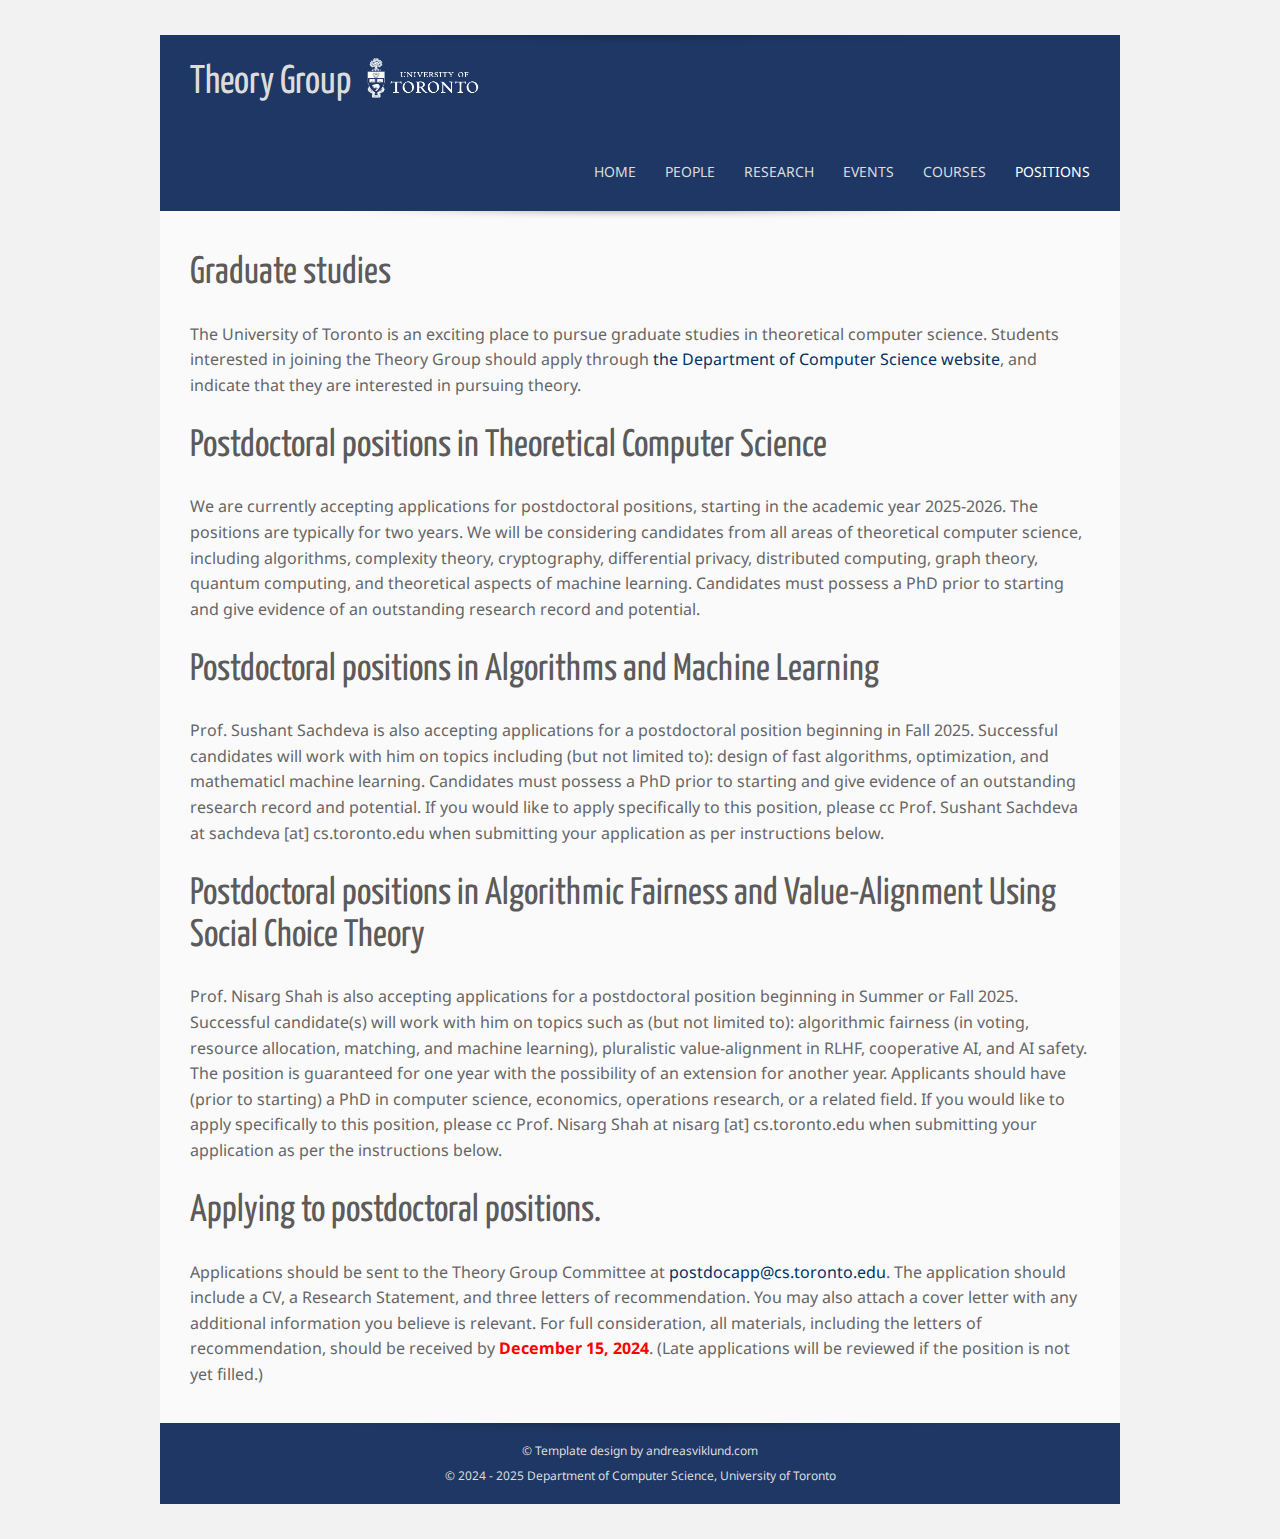
<file: positions.html>
<!DOCTYPE html>
<html>
<head>
  <meta http-equiv="content-type" content="text/html; charset=utf-8" />
  <meta name="description" content="Your description goes here" />
  <meta name="keywords" content="your,keywords,goes,here" />
  <meta name="author" content="Your Name" />
  <link href='https://fonts.googleapis.com/css?family=Yanone+Kaffeesatz|Droid+Sans' rel='stylesheet' type='text/css' />
  <link rel="stylesheet" type="text/css" media="all" href="inland.css" />
  <link rel="stylesheet" type="text/css" media="all" href="theory.css" />
  <script type="text/javascript" src="js/jquery-1.7.1.min.js"></script>
  <script type="text/javascript" src="js/jquery.nivo.slider.js"></script>
  <title>Theory Group at UofT</title>
</head>

<body>
<div id="wrapper960" class="clearfix">

  <div id="header" class="clearfix shadow">
    <div id="sitetitle" class="clearfix">
      <div style="float: left;">
        <h1><a href="index.html">Theory Group </a></h1>
      </div>
      <div style="position: relative; bottom: 10px; width: 380px;">
        <img src="images/uoft_logo_white.png" alt="UofT" 
          style="width: 30%; height: 30%; padding-left: 15px;">
      </div>
    </div>

    <div id="nav" class="clearfix">
      <ul>
        <li><a href="index.html">Home</a></li>
        <li>
            <a href="#">People</a>
            <ul class="fallback">
              <li><a href="faculty.html">Faculty and Staff</a></li>
              <li><a href="postdocs_visitors.html">Postdocs and Visitors</a></li>
              <li><a href="students.html">Students</a></li>
              <li><a href="alumni.html">Alumni</a></li>
            </ul>
        </li>
        <li><a href="research.html">Research</a></li>
        <li><a href="events.html">Events</a></li>
        <li><a href="courses.html">Courses</a></li>
        <li><a class="current" href="positions.html">Positions</a></li>
      </ul>
    </div>
  </div>

  <div id="content" class="clearfix shadow">

    <h2>Graduate studies</h2>
    <p>
      The University of Toronto is an exciting place to pursue
      graduate studies in theoretical computer science. Students
      interested in joining the Theory Group should apply
      through <a href="https://web.cs.toronto.edu/graduate/prospective" 
      target="_blank">the Department of Computer Science website</a>,
      and indicate that they are interested in pursuing theory.
    </p>

    <h2>Postdoctoral positions in Theoretical Computer Science</h2>
    <p>
      We are currently accepting applications for postdoctoral
      positions, starting in the academic year 2025-2026. The
      positions are typically for two years. We will be considering
      candidates from all areas of theoretical computer science,
      including algorithms, complexity theory, cryptography,
      differential privacy, distributed computing, graph theory,
      quantum computing, and theoretical aspects of machine learning.
      Candidates must possess a PhD prior to starting and give
      evidence of an outstanding research record and potential.
    </p>

    <h2>Postdoctoral positions in Algorithms and Machine Learning</h2>
    <p>Prof. Sushant Sachdeva is also accepting applications for a
      postdoctoral position beginning in Fall 2025. Successful
      candidates will work with him on topics including (but not
      limited to): design of fast algorithms, optimization, and
      mathematicl machine learning. Candidates must possess a PhD
      prior to starting and give evidence of an outstanding research
      record and potential. If you would like to apply specifically to
      this position, please cc Prof. Sushant Sachdeva at sachdeva [at]
      cs.toronto.edu when submitting your application as per
      instructions below.</p>
	
    <h2>Postdoctoral positions in Algorithmic Fairness and Value-Alignment Using Social Choice Theory</h2>
    <p>Prof. Nisarg Shah is also accepting applications for a postdoctoral position beginning in Summer or Fall 2025. Successful candidate(s) will work with him on topics such as (but not limited to): algorithmic fairness (in voting, resource allocation, matching, and machine learning), pluralistic value-alignment in RLHF, cooperative AI, and AI safety. The position is guaranteed for one year with the possibility of an extension for another year. Applicants should have (prior to starting) a PhD in computer science, economics, operations research, or a related field. If you would like to apply specifically to this position, please cc Prof. Nisarg Shah at nisarg [at] cs.toronto.edu when submitting your application as per the instructions below.</p>
  
    <p>
      <h2> Applying to postdoctoral positions. </h2> Applications should
      be sent to the Theory Group Committee
      at <a href="mailto:postdocapp@cs.toronto.edu">postdocapp@cs.toronto.edu</a>. The
      application should include a CV, a Research Statement, and three
      letters of recommendation. You may also attach a cover letter
      with any additional information you believe is relevant. For
      full consideration, all materials, including the letters of
      recommendation, should be received
      by <strong><font color="red">December 15,
      2024</font></strong>. (Late applications will be reviewed if the position is not yet filled.)
    </p>
  </div>

  <footer id="footer" class="shadow">
    <p>
      &copy; Template design by <a href="https://andreasviklund.com/"
      target="_blank">andreasviklund.com</a> <br>
      &copy; 2024 - 2025 Department of Computer Science, University of Toronto
    </p>
  </footer>
</div>

<script type="text/javascript">
  $(window).load(function() {
    $('#nav li').hover(
      function () {
        $('ul', this).stop().slideDown(0);
      },
      function () {
        $('ul', this).stop().slideUp(0);
      }
    );
    $('#slider').nivoSlider();
  });
</script>
</body>
</html>
</file>
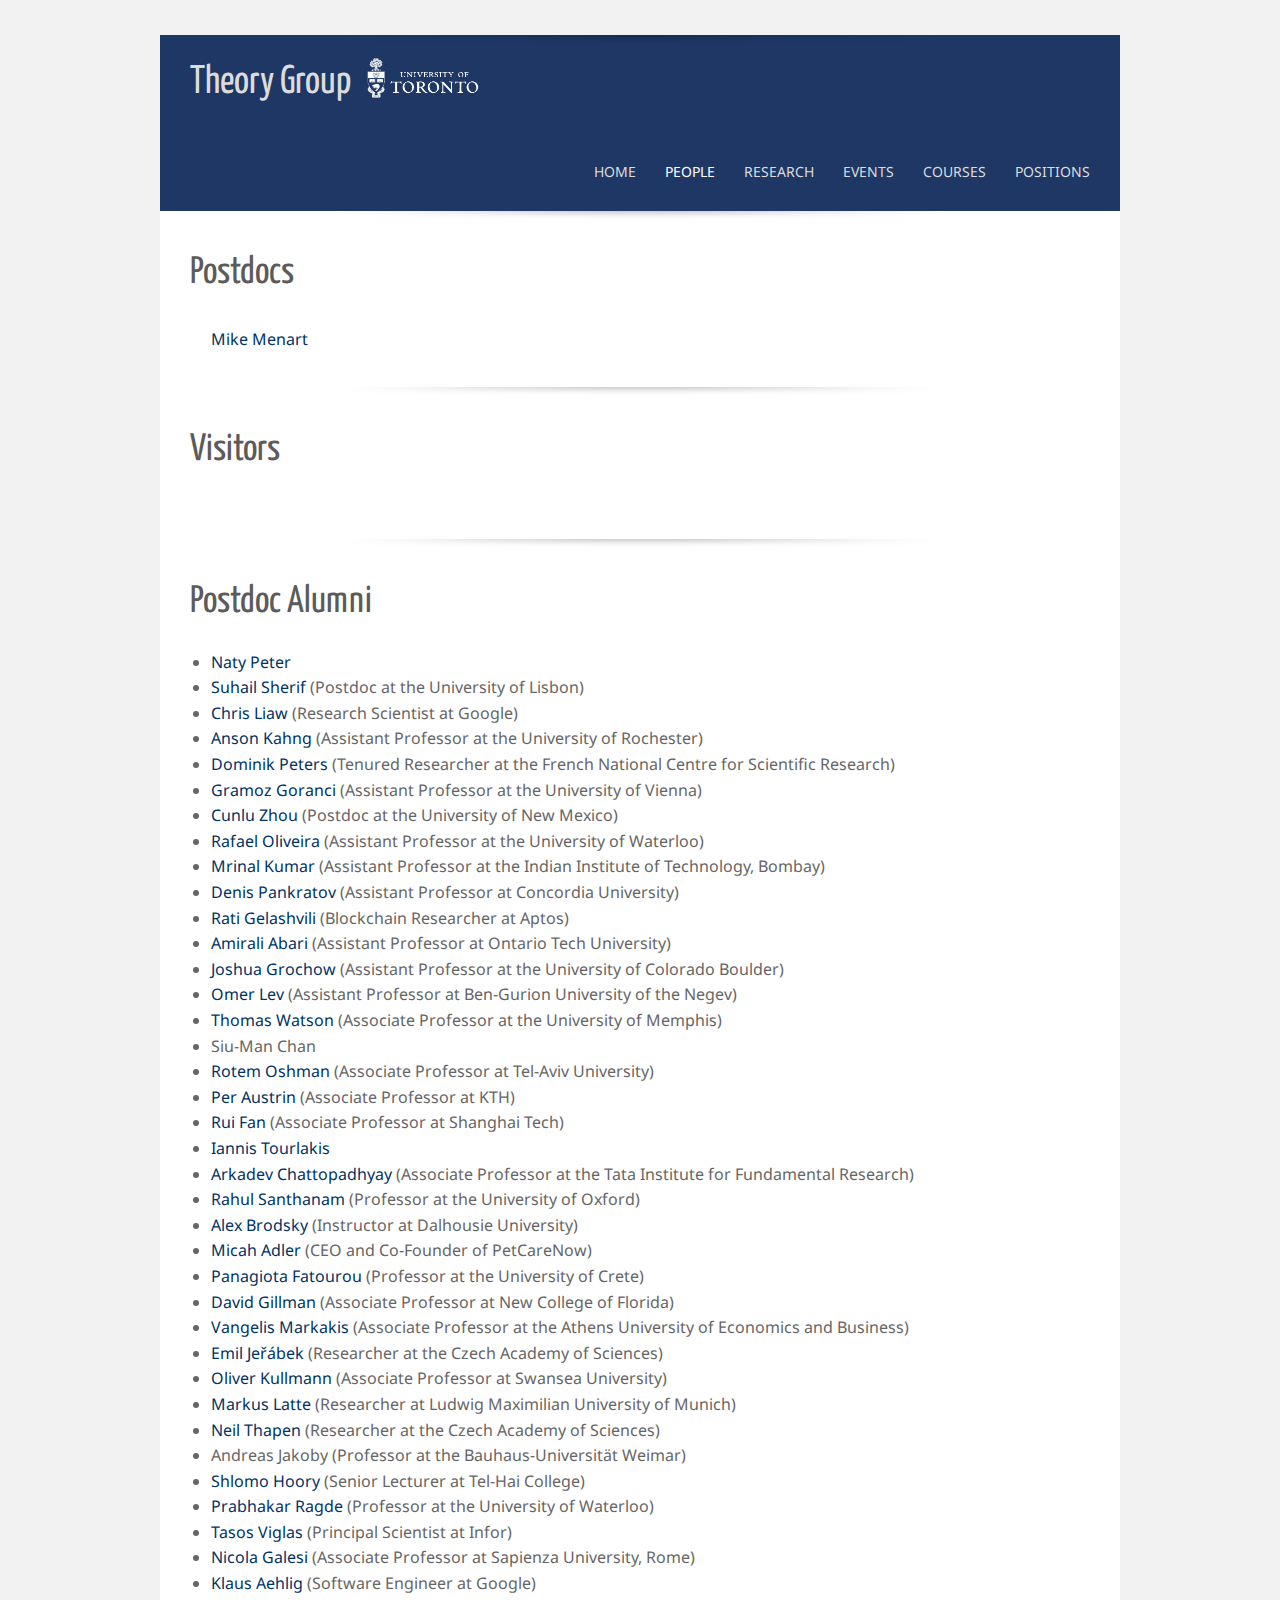
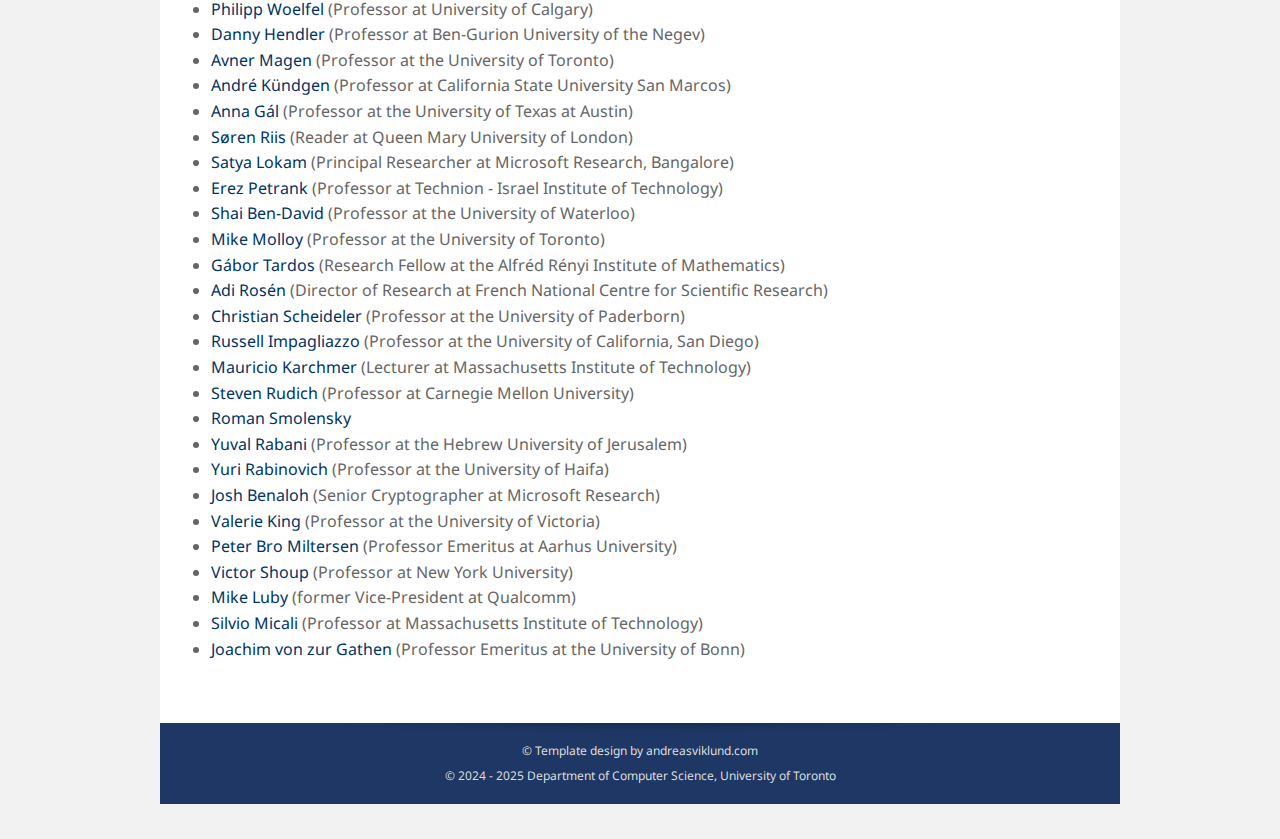
<file: postdocs_visitors.html>
<!DOCTYPE html>
<html>
  <head>
    <meta http-equiv="content-type" content="text/html; charset=UTF-8">
    <meta name="description" content="Your description goes here">
    <meta name="keywords" content="your,keywords,goes,here">
    <meta name="author" content="Your Name">
    <link href="https://fonts.googleapis.com/css?family=Yanone+Kaffeesatz%7CDroid+Sans"
      rel="stylesheet" type="text/css">
    <link rel="stylesheet" type="text/css" media="all" href="inland.css">
    <link rel="stylesheet" type="text/css" media="all" href="theory.css">
    <script type="text/javascript" src="js/jquery-1.7.1.min.js"></script>
    <script type="text/javascript" src="js/jquery.nivo.slider.js"></script>
    <title>Theory Group at UofT</title>
  </head>
  <body>
    <div id="wrapper960" class="clearfix">
      <div id="header" class="clearfix shadow">
        <div id="sitetitle" class="clearfix">
          <div style="float: left;">
            <h1><a href="index.html">Theory Group </a></h1>
          </div>
          <div style="position: relative; bottom: 10px; width: 380px;">
            <img src="images/uoft_logo_white.png" alt="UofT" 
              style="width: 30%; height: 30%; padding-left: 15px;">
          </div>
        </div>
        <div id="nav" class="clearfix">
          <ul>
            <li><a href="index.html">Home</a></li>
            <li><a class="current" href="#">People</a>
              <ul class="fallback">
                <li><a href="faculty.html">
                    Faculty and Staff</a></li>
                <li><a href="postdocs_visitors.html">
                    Postdocs and Visitors</a></li>
                <li><a href="students.html">
                    Students</a></li>
                <li><a href="alumni.html">
                    Alumni</a></li>
              </ul>
            </li>
            <li><a href="research.html">Research</a></li>
            <li><a href="events.html">Events</a></li>
            <li><a href="courses.html">Courses</a></li>
            <li><a href="positions.html">Positions</a></li>
          </ul>
        </div>
      </div>

      <div id="extended" class="clearfix shadow">
        <h2>Postdocs</h2>
        <div style="float:left;width:31%;">
          <div class="inner" style="padding-left: 1em;">
            <ul style="list-style-type:none;">
              <li>
                <a href="https://mikemenart.github.io/" target="_blank">Mike Menart</a>
              </li>
            </ul>
          </div>
        </div>
        <div style="float:left;width:31%;">
          <div class="inner" style="padding-left: 1em;">
            <ul style="list-style-type:none;">
            </ul>
          </div>
        </div>
        <div style="float:left;width:31%;">
          <div class="inner" style="padding-left: 1em;">
            <ul style="list-style-type:none;">
            </ul>
          </div>
        </div>
        <!-- <div id="trio3"> -->
        <!--   <div class="inner"> </div> -->
        <!-- </div> -->
        <!-- <div id="trio2"> -->
        <!--   <div class="inner"> </div> -->
        <!-- </div> -->
      </div>

      <div id="extended" class="clearfix shadow">
        <h2>Visitors</h2>

        <!-- DO NOT DELETE as Joan and Kim are frequent visitors so we might reuse them
        <div id="trio3">
            <div class="inner">
              <div class="fac_img">
                <a href="https://imada.sdu.dk/u/joan/" target="_blank">
                    <img src="people/visitors/boyar.jpg" height="180" width="120"/>
                </a>
              </div>
              <div class="fac_info">
                <p>
                  <a href="https://imada.sdu.dk/u/joan/" target="_blank">
                    <strong>Joan Boyar</strong>
                  </a>
                  <br/>Online Algorithms,<br/>Optimization
                </p>
              </div>
            </div>
        </div>

        <div id="trio2">
          <div class="inner">
            <div class="fac_img">
              <a href="https://www.imada.sdu.dk/u/kslarsen/" target="_blank">
                <img src="people/visitors/larsen.jpg" height="180" width="120"/>
              </a>
            </div>
            <div class="fac_info">
              <p>
                <a href="https://www.imada.sdu.dk/u/kslarsen/" target="_blank">
                  <strong>Kim S. Larsen</strong>
                </a>
                <br/>Online Algorithms,<br/>Data Structures
              </p>
            </div>
          </div>
        </div>
        -->

      </div>

      <br>

      <div id="extended" class="clearfix shadow">
        <h2>Postdoc Alumni</h2>
        <div class="inner" style="padding-left: 1em;">
          <ul>
            <li>
                <a href="https://dblp.org/pid/184/1072.html" target="_blank">Naty Peter</a>
            </li>
            <li><a href="https://suhailsherif.github.io/" target="_blank">
                Suhail Sherif</a> (Postdoc at the University of Lisbon)
            </li>
            <li><a href="https://cvliaw.github.io/" target="_blank">
                Chris Liaw</a> (Research Scientist at Google)
            </li>
            <li><a href="https://ansonkahng.com/" target="_blank">
                Anson Kahng</a> (Assistant Professor at the University of Rochester)
            </li>
            <li><a href="https://dominik-peters.de/" target="_blank">
                Dominik Peters</a>
                (Tenured Researcher at the French National Centre for Scientific Research)
            </li>
            <li><a href="https://sites.google.com/view/ggoranci/" target="_blank">
                Gramoz Goranci</a> (Assistant Professor at the University of Vienna)
            </li>
            <li><a href="https://www.cs.utoronto.ca/~czhou/" target="_blank">
                Cunlu Zhou</a> (Postdoc at the University of New Mexico)
            </li>
            <li><a href="https://cs.uwaterloo.ca/%7Er5olivei/" target="_blank">
                Rafael Oliveira</a> (Assistant Professor at the University of Waterloo)
            </li>
            <li><a href="https://mrinalkr.bitbucket.io/" target="_blank">
                Mrinal Kumar</a>
                (Assistant Professor at the Indian Institute of Technology, Bombay)
            </li>
            <li><a href="https://users.encs.concordia.ca/%7Edenisp/" target="_blank">
                Denis Pankratov</a> (Assistant Professor at Concordia University)
            </li>
            <li><a href="https://www.cs.toronto.edu/%7Egelash/" target="_blank">
                Rati Gelashvili</a> (Blockchain Researcher at Aptos)
            </li>
            <li><a href="https://www.abari.ca/" target="_blank">
                Amirali Abari</a> (Assistant Professor at Ontario Tech University)
            </li>
            <li><a href="https://www.cs.colorado.edu/%7Ejgrochow/index.html" target="_blank">
                Joshua Grochow</a> (Assistant Professor at the University of Colorado Boulder)
            </li>
            <li><a href="https://www.bgu.ac.il/%7Eomerlev/" target="_blank">
                Omer Lev</a> (Assistant Professor at Ben-Gurion University of the Negev)
            </li>
            <li><a href="https://www.cs.memphis.edu/%7Etwwtson1/" target="_blank">
                Thomas Watson</a> (Associate Professor at the University of Memphis)
            </li>
            <li>Siu-Man Chan</li>
            <li><a href="https://www.cs.tau.ac.il/%7Eroshman/" target="_blank">
                Rotem Oshman</a> (Associate Professor at Tel-Aviv University)
            </li>
            <li><a href="https://www.csc.kth.se/%7Eaustrin/" target="_blank">
                Per Austrin</a> (Associate Professor at KTH)
            </li>
            <li><a href="https://sist.shanghaitech.edu.cn/fanrui_en/main.htm" target="_blank">
                Rui Fan</a> (Associate Professor at Shanghai Tech)
            </li>
            <li><a href="https://www.cs.toronto.edu/%7Eiannis/" target="_blank">
                Iannis Tourlakis</a>
            </li>
            <li><a href="https://www.tcs.tifr.res.in/%7Earkadev/" target="_blank">
                Arkadev Chattopadhyay</a> 
                (Associate Professor at the Tata Institute for Fundamental Research)
            </li>
            <li><a href="https://www.cs.ox.ac.uk/people/rahul.santhanam/" target="_blank">
                Rahul Santhanam</a> (Professor at the University of Oxford)
            </li>
            <li><a href="https://web.cs.dal.ca/%7Eabrodsky/" target="_blank">
                Alex Brodsky</a> (Instructor at Dalhousie University)
            </li>
            <li><a href="https://www.linkedin.com/in/micah-adler-9482188" target="_blank">
                Micah Adler</a> (CEO and Co-Founder of PetCareNow)
            </li>
            <li><a href="https://users.ics.forth.gr/%7Efaturu/" target="_blank">
                Panagiota Fatourou</a> (Professor at the University of Crete)
            </li>
            <li><a href="https://dgillman.ncf.edu/" target="_blank">
                David Gillman</a> (Associate Professor at New College of Florida)
            </li>
            <li><a href="http://pages.cs.aueb.gr/%7Emarkakis/" target="_blank">
                <!-- https does not work -->
                Vangelis Markakis</a>
                (Associate Professor at the Athens University of Economics and Business)
            </li>
            <li><a href="https://users.math.cas.cz/%7Ejerabek/" target="_blank">
                Emil Jeřábek</a> (Researcher at the Czech Academy of Sciences)
            </li>
            <li><a href="https://www.swansea.ac.uk/staff/science/computer-science/o.kullmann/" 
                target="_blank">
                Oliver Kullmann</a> (Associate Professor at Swansea University)
            </li>
            <li><a href="https://www2.tcs.ifi.lmu.de/~latte/" target="_blank">
                Markus Latte</a> (Researcher at Ludwig Maximilian University of Munich)
            </li>
            <li><a href="https://users.math.cas.cz/%7Ethapen/" target="_blank">
                Neil Thapen</a> (Researcher at the Czech Academy of Sciences)
            </li>
            <li>Andreas Jakoby (Professor at the Bauhaus-Universität Weimar)
            </li>
            <li><a href="https://english.telhai.ac.il/faculty-members/single-faculty-member/
                user/362/" target="_blank">
                Shlomo Hoory</a> (Senior Lecturer at Tel-Hai College)
            </li>
            <li><a href="https://cs.uwaterloo.ca/%7Eplragde/" target="_blank">
                Prabhakar Ragde</a> (Professor at the University of Waterloo)
            </li>
            <li><a href="https://www.linkedin.com/in/tasoviglas" target="_blank">
                Tasos Viglas</a> (Principal Scientist at Infor)</li>
            <li><a href="https://www.diag.uniroma1.it/users/nicola_galesi" target="_blank">
                Nicola Galesi</a> (Associate Professor at Sapienza University, Rome)
            </li>
            <li><a href="https://www.linta.de/%7Eaehlig/" target="_blank">
                Klaus Aehlig</a> (Software Engineer at Google)
            </li>
            <li><a href="https://radial.cpsc.ucalgary.ca/woelfel/" target="_blank">
                Philipp Woelfel</a> (Professor at University of Calgary)
            </li>
            <li><a href="https://www.cs.bgu.ac.il/%7Ehendlerd/" target="_blank">
                Danny Hendler</a> (Professor at Ben-Gurion University of the Negev)
            </li>
            <li><a href="https://www.cs.toronto.edu/%7Eavner/" target="_blank">
                Avner Magen</a> (Professor at the University of Toronto)
            </li>
            <li><a href="https://public.csusm.edu/akundgen/" target="_blank">
                André Kündgen</a> (Professor at California State University San Marcos)
            </li>
            <li><a href="https://www.cs.utexas.edu/%7Epanni/" target="_blank">
                Anna Gál</a> (Professor at the University of Texas at Austin)</li>
            <li><a href="https://www.eecs.qmul.ac.uk/%7Esmriis/" target="_blank">
                Søren Riis</a> (Reader at Queen Mary University of London)</li>
            <li><a href="https://www.microsoft.com/en-us/research/people/satya/" target="_blank">
                Satya Lokam</a> (Principal Researcher at Microsoft Research, Bangalore)
            </li>
            <li><a href="https://www.cs.technion.ac.il/%7Eerez/" target="_blank">
                Erez Petrank</a> (Professor at Technion - Israel Institute of Technology)
            </li>
            <li><a href="https://cs.uwaterloo.ca/%7Eshai/" target="_blank">
                Shai Ben-David</a> (Professor at the University of Waterloo)
            </li>
            <li><a href="https://www.cs.toronto.edu/%7Emolloy/" target="_blank">
                Mike Molloy</a> (Professor at the University of Toronto)
            </li>
            <li><a href="https://users.renyi.hu/%7Etardos/" target="_blank">
                Gábor Tardos</a>
                (Research Fellow at the Alfréd Rényi Institute of Mathematics)
            </li>
            <li><a href="https://www.irif.fr/%7Eadiro/" target="_blank">
                Adi Rosén</a> 
                (Director of Research at French National Centre for Scientific Research)
            </li>
            <li><a href="https://www.uni-paderborn.de/en/person/20792/" target="_blank">
                Christian Scheideler</a> (Professor at the University of Paderborn)
            </li>
            <li><a href="https://cseweb.ucsd.edu/%7Erussell/" target="_blank">
                Russell Impagliazzo</a> (Professor at the University of California, San Diego)
            </li>
            <li><a href="https://www.linkedin.com/in/mauricio-karchmer-88a3631/" target="_blank">
                Mauricio Karchmer</a> (Lecturer at Massachusetts Institute of Technology)
            </li>
            <li><a href="https://www.cs.cmu.edu/%7Erudich/" target="_blank">
                Steven Rudich</a> (Professor at Carnegie Mellon University)
            </li>
            <li><a href="https://link.springer.com/article/10.1007/BF01294252" target="_blank">
                Roman Smolensky</a>
            </li>
            <li><a href="https://www.cs.huji.ac.il/%7Eyrabani/Yuval_Rabani/Yuval_Rabani.html"
                target="_blank">
                Yuval Rabani</a> (Professor at the Hebrew University of Jerusalem)
            </li>
            <li><a href="https://cs.haifa.ac.il/%7Eyuri/" target="_blank">
                Yuri Rabinovich</a> (Professor at the University of Haifa)</li>
            <li><a href="https://www.microsoft.com/en-us/research/people/benaloh/" target="_blank">
                Josh Benaloh</a> (Senior Cryptographer at Microsoft Research)
            </li>
            <li><a href="https://webhome.cs.uvic.ca/%7Eval/">Valerie
                King</a> (Professor at the University of Victoria)
            </li>
            <li><a href="https://scholar.google.com/citations?user=0za9d6AAAAAJ&amp;hl=en"
                target="_blank">
                Peter Bro Miltersen</a> (Professor Emeritus at Aarhus University)
            </li>
            <li><a href="https://www.shoup.net/" target="_blank">
                Victor Shoup</a> (Professor at New York University)
            </li>
            <li><a href="https://en.wikipedia.org/wiki/Michael_Luby" target="_blank">
                Mike Luby</a> (former Vice-President at Qualcomm)</li>
            <li><a href="https://people.csail.mit.edu/silvio/" target="_blank">
                Silvio Micali</a> (Professor at Massachusetts Institute of Technology)</li>
            <li><a href="https://cosec.bit.uni-bonn.de/%7Egathen/" target="_blank">
                Joachim von zur Gathen</a> (Professor Emeritus at the University of Bonn)</li>
          </ul>
        </div>
      </div>

      <br>

      <footer id="footer" class="shadow">
        <p>
          &copy; Template design by <a href="https://andreasviklund.com/"
          target="_blank">andreasviklund.com</a> <br>
          &copy; 2024 - 2025 Department of Computer Science, University of Toronto
        </p>
      </footer>
    </div>

    <script type="text/javascript">
      $(window).load(function() {
        $('#nav li').hover(
          function () {
            $('ul', this).stop().slideDown(0);
          },
          function () {
            $('ul', this).stop().slideUp(0);
          }
        );
      });
    </script>
  </body>
</html>
</file>
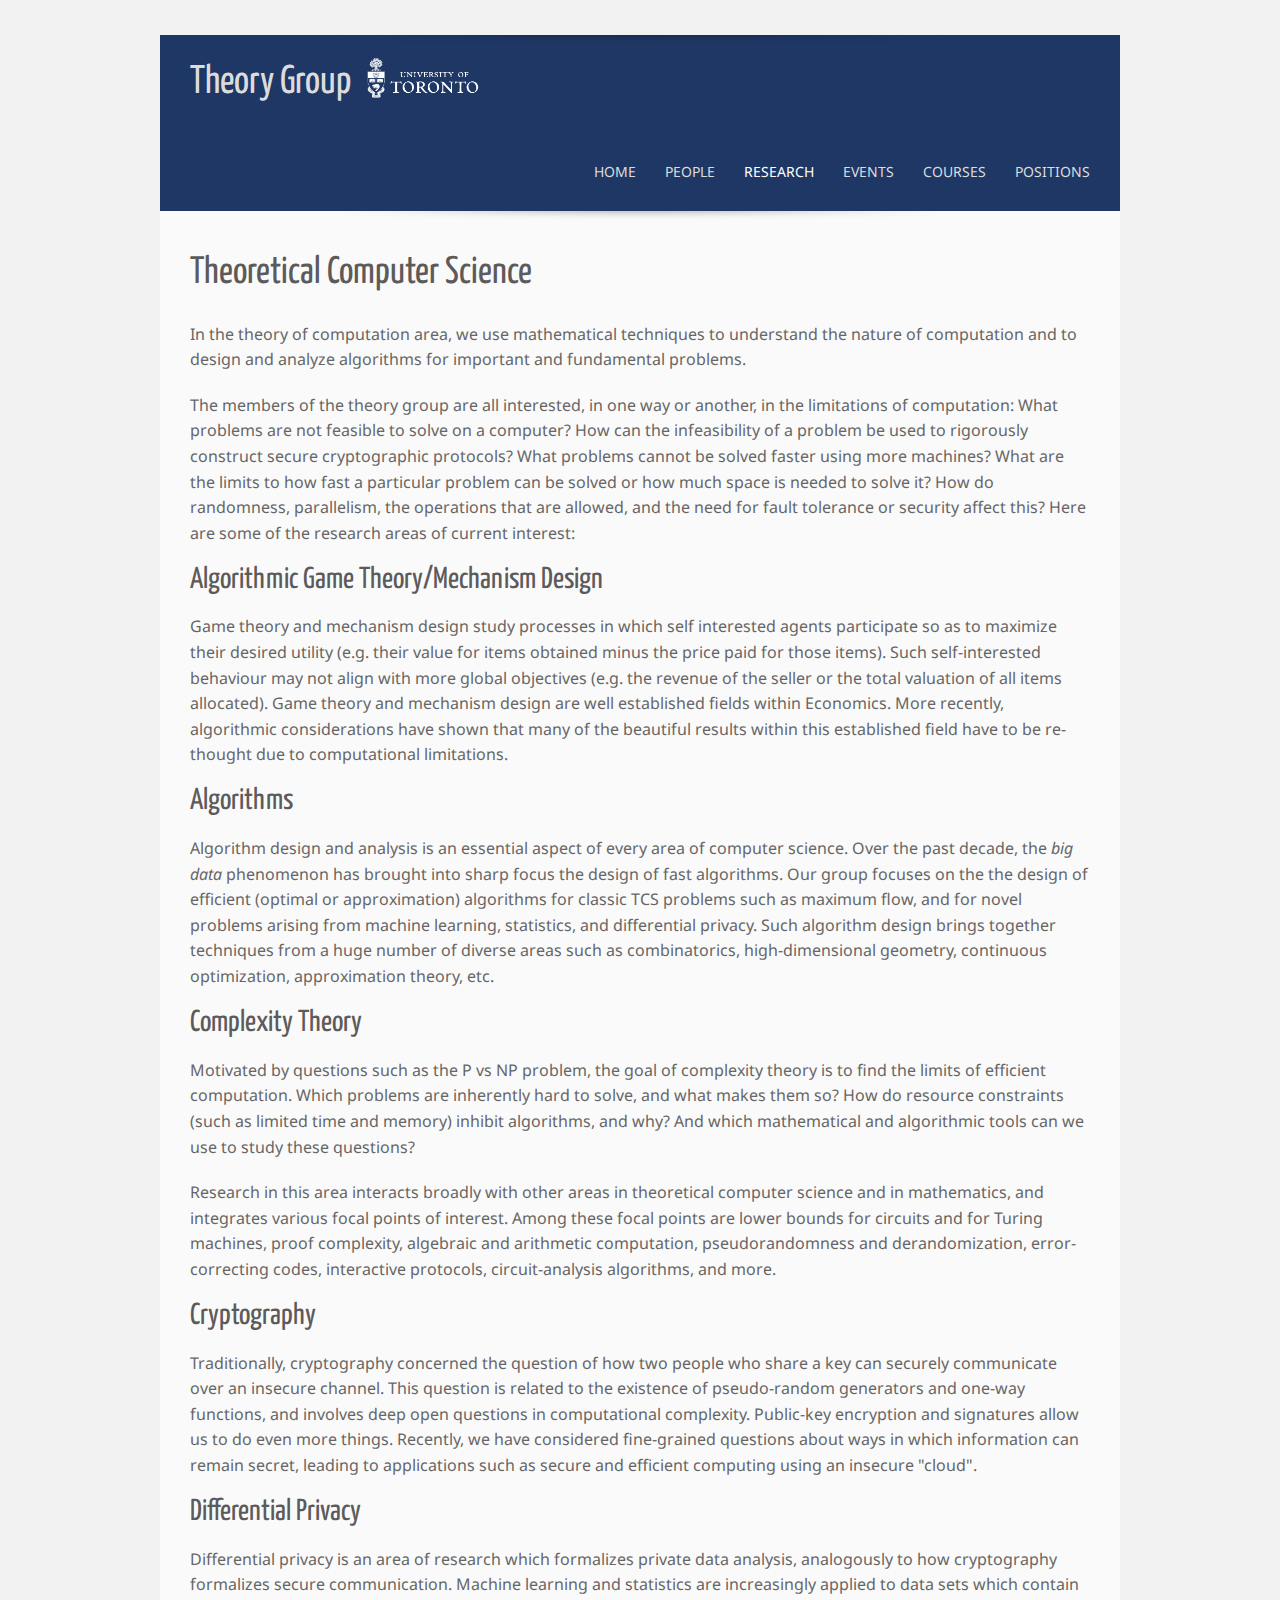
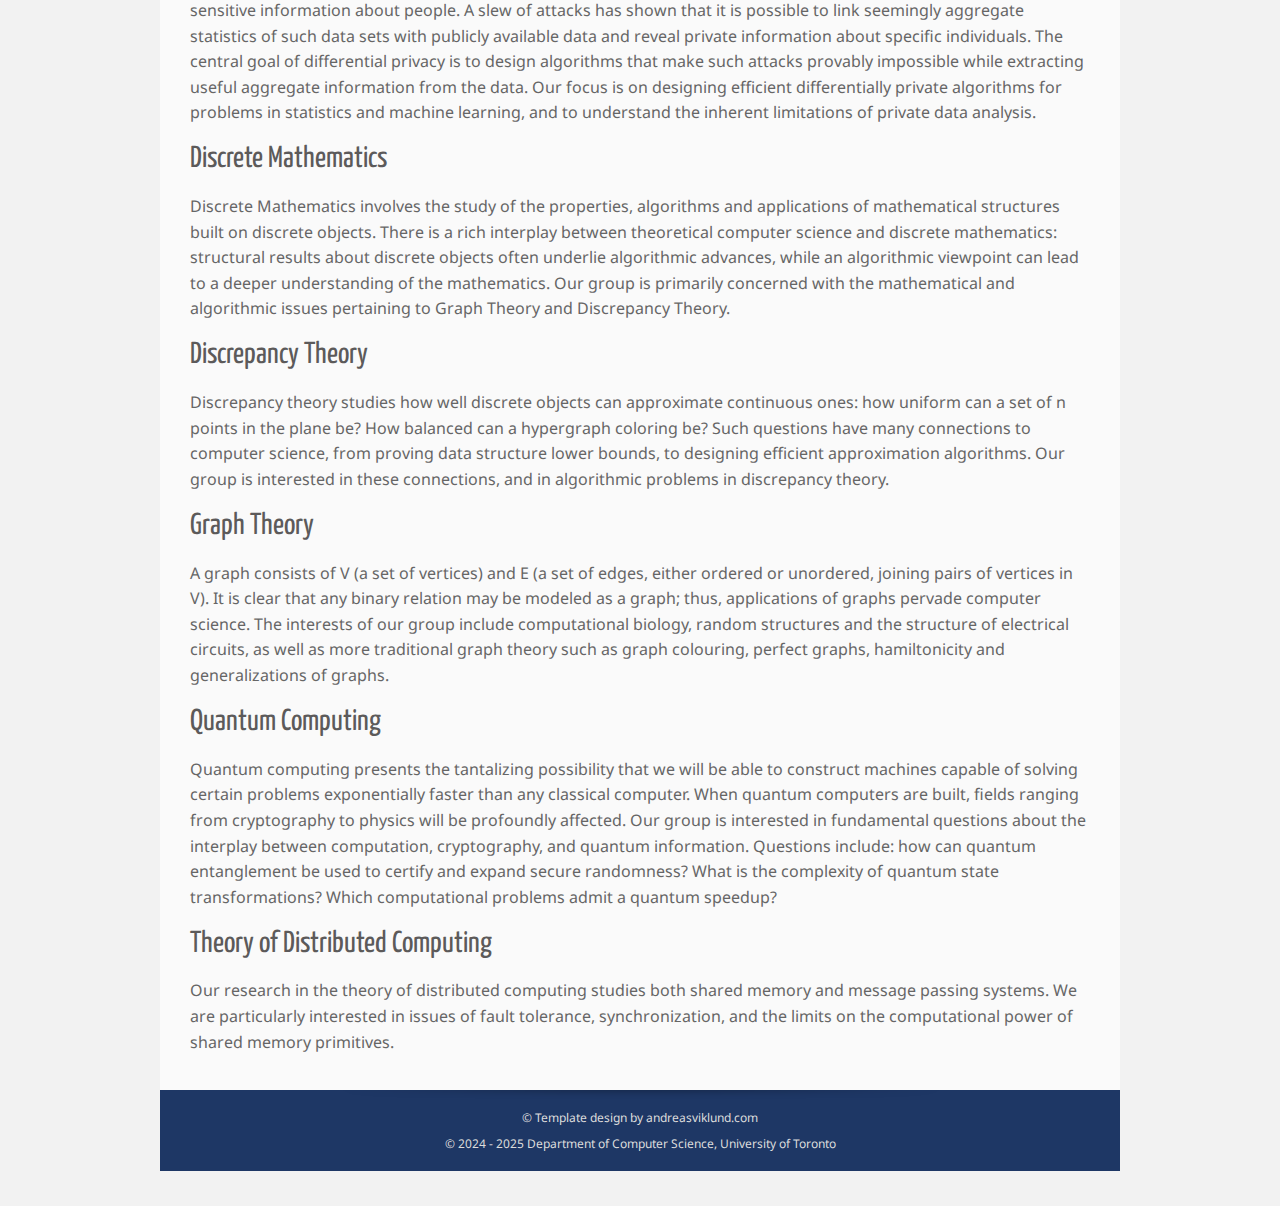
<file: research.html>
<!DOCTYPE html>
<html>
<head>
  <meta http-equiv="content-type" content="text/html; charset=utf-8" />
  <meta name="description" content="Your description goes here" />
  <meta name="keywords" content="your,keywords,goes,here" />
  <meta name="author" content="Your Name" />
  <link href='https://fonts.googleapis.com/css?family=Yanone+Kaffeesatz|Droid+Sans' rel='stylesheet' type='text/css' />
  <link rel="stylesheet" type="text/css" media="all" href="inland.css" />
  <link rel="stylesheet" type="text/css" media="all" href="theory.css" />
  <script type="text/javascript" src="js/jquery-1.7.1.min.js"></script>
  <script type="text/javascript" src="js/jquery.nivo.slider.js"></script>
  <title>Theory Group at UofT</title>
</head>

<body>
<div id="wrapper960" class="clearfix">

  <div id="header" class="clearfix shadow">
    <div id="sitetitle" class="clearfix">
      <div style="float: left;">
        <h1><a href="index.html">Theory Group </a></h1>
      </div>
      <div style="position: relative; bottom: 10px; width: 380px;">
        <img src="images/uoft_logo_white.png" alt="UofT" 
          style="width: 30%; height: 30%; padding-left: 15px;">
      </div>
    </div>
    <div id="nav" class="clearfix">
      <ul>
        <li><a href="index.html">Home</a></li>
        <li>
            <a href="#">People</a>
            <ul class="fallback">
              <li><a href="faculty.html">Faculty and Staff</a></li>
              <li><a href="postdocs_visitors.html">Postdocs and Visitors</a></li>
              <li><a href="students.html">Students</a></li>
              <li><a href="alumni.html">Alumni</a></li>
            </ul>
        </li>
        <li><a class="current" href="research.html">Research</a></li>
        <li><a href="events.html">Events</a></li>
        <li><a href="courses.html">Courses</a></li>
        <li><a href="positions.html">Positions</a></li>
      </ul>
    </div>
  </div>

  <div id="content" class="clearfix shadow">
    <h2>Theoretical Computer Science</h2>
    <p> In the theory of computation area, we use mathematical
      techniques to understand the nature of computation and to
      design and analyze algorithms for important and fundamental
      problems. 
    </p>
    <p> The members of the theory group are all interested, in
      one way or another, in the limitations of computation:
      What problems are not feasible to solve on a computer? How
      can the infeasibility of a problem be used to rigorously
      construct secure cryptographic protocols? What problems
      cannot be solved faster using more machines? What are the
      limits to how fast a particular problem can be solved or
      how much space is needed to solve it? How do randomness,
      parallelism, the operations that are allowed, and the need
      for fault tolerance or security affect this?  Here are
      some of the research areas of current interest: 
    </p>

    <h3>Algorithmic Game Theory/Mechanism Design</h3>
    <p>
      Game theory and mechanism design study processes in which self
      interested agents participate so as to maximize their desired
      utility (e.g. their value for items obtained minus the price
      paid for those items). Such self-interested behaviour may not
      align with more global objectives (e.g. the revenue of the
      seller or the total valuation of all items allocated). Game
      theory and mechanism design are well established fields within
      Economics. More recently, algorithmic considerations have
      shown that many of the beautiful results within this
      established field have to be re-thought due to computational
      limitations. 
    </p>

    <h3>Algorithms</h3>
    <p>
      Algorithm design and analysis is an essential aspect of
      every area of computer science. Over the past decade, the
      <i>big data</i> phenomenon has brought into sharp focus the
      design of fast algorithms. Our group focuses on the the
      design of efficient (optimal or approximation) algorithms
      for classic TCS problems such as maximum flow, and for novel
      problems arising from machine learning, statistics, and
      differential privacy. Such algorithm design brings together
      techniques from a huge number of diverse areas such as
      combinatorics, high-dimensional geometry, continuous
      optimization, approximation theory, etc.
    </p>

    <h3>Complexity Theory</h3>
    <p> 
      Motivated by questions such as the P vs NP problem, the goal 
	  of complexity theory is to find the limits of efficient 
	  computation. Which problems are inherently hard to solve, 
	  and what makes them so? How do resource constraints (such as
	  limited time and memory) inhibit algorithms, and why? And 
	  which mathematical and algorithmic tools can we use to study 
	  these questions?
	  </p>

	  <p>
	  Research in this area interacts broadly with other areas in 
	  theoretical computer science and in mathematics, and integrates 
	  various focal points of interest. Among these focal points are 
	  lower bounds for circuits and for Turing machines, proof 
	  complexity, algebraic and arithmetic computation, 
	  pseudorandomness and derandomization, error-correcting codes, 
	  interactive protocols, circuit-analysis algorithms, and more.
    </p>

    <h3>Cryptography</h3>
    <p>
      Traditionally, cryptography concerned the question of how two
      people who share a key can securely communicate over an
      insecure channel. This question is related to the existence of
      pseudo-random generators and one-way functions, and involves
      deep open questions in computational complexity. Public-key
      encryption and signatures allow us to do even more things.
      Recently, we have considered fine-grained questions about ways
      in which information can remain secret, leading to
      applications such as secure and efficient computing using an
      insecure "cloud".
    </p>

    <h3>Differential Privacy</h3>
    <p>
      Differential privacy is an area of research which
      formalizes private data analysis, analogously to how
      cryptography formalizes secure communication. Machine
      learning and statistics are increasingly applied to data
      sets which contain sensitive information about people. A
      slew of attacks has shown that it is possible to link
      seemingly aggregate statistics of such data sets with
      publicly available data and reveal private information
      about specific individuals. The central goal of
      differential privacy is to design algorithms that 
      make such attacks provably impossible while extracting
      useful aggregate information from the data. Our focus is
      on designing efficient differentially private algorithms
      for problems in statistics and machine learning, and to
      understand the inherent limitations of private data
      analysis.
    </p>

    <h3>Discrete Mathematics</h3>
    <p> 
      Discrete Mathematics involves the study of the
      properties, algorithms and applications of mathematical
      structures built on discrete objects. There is a rich interplay
       between theoretical computer science and
      discrete mathematics: structural results about discrete
      objects often underlie algorithmic advances, while an
      algorithmic viewpoint can lead to a deeper understanding
      of the mathematics. Our group is primarily concerned with
      the mathematical and algorithmic issues pertaining to
      Graph Theory and Discrepancy Theory.
    </p>

    <h3>Discrepancy Theory</h3>
    <p>
      Discrepancy theory studies how well discrete objects can
      approximate continuous ones: how uniform can a set of n
      points in the plane be? How balanced can a hypergraph
      coloring be? Such questions have many connections to
      computer science, from proving data structure lower
      bounds, to designing efficient approximation
      algorithms. Our group is interested in these connections,
      and in algorithmic problems in discrepancy theory.
    </p>

    <h3>Graph Theory</h3>
    <p>
      A graph consists of V (a set of vertices) and E (a set of
      edges, either ordered or unordered, joining pairs of
      vertices in V). It is clear that any binary relation may be
      modeled as a graph; thus, applications of graphs pervade
      computer science. The interests of our group include
      computational biology, random structures and the structure
      of electrical circuits, as well as more traditional graph
      theory such as graph colouring, perfect graphs,
      hamiltonicity and generalizations of graphs. 
    </p>

    <!-- <h3>Combinatorial Designs</h3> -->
    <!-- <p> A combinatorial design is a collection of sets satisfying -->
    <!--   some given regularity properties of its subsets. The -->
    <!--   structures can be as loose as regular graphs or as tight as -->
    <!--   finite projective geometries. The fundamental problems of -->
    <!--   design theory are the existence, enumeration and generation -->
    <!--   of designs with given parameters. Applications of designs -->
    <!--   are found in statistics (the design of experiments), -->
    <!--   error-correcting codes, computer architecture and -->
    <!--   cryptography. Our group's interests include the development -->
    <!--   and analysis of deterministic and randomized combinatorial -->
    <!--   search techniques, algebraic methods for the construction of -->
    <!--   solutions to combinatorial optimization problems, sub-object -->
    <!--   and/or automorphism-free systems, systems containing -->
    <!--   specified small partial systems and design invariants. </p> -->

    <h3>Quantum Computing</h3>
    <p>
      Quantum computing presents the tantalizing
      possibility that we will be able to construct
      machines capable of solving certain problems
      exponentially faster than any classical
      computer. When quantum computers are built, fields
      ranging from cryptography to physics will be
      profoundly affected. Our group is interested in
      fundamental questions about the interplay between
      computation, cryptography, and quantum
      information. Questions include: how can quantum
      entanglement be used to certify and expand secure
      randomness? What is the complexity of quantum state
      transformations? Which computational problems admit
      a quantum speedup?
    </p>

    <h3>Theory of Distributed Computing</h3>
    <p>
      Our research in the theory of distributed computing
      studies both shared memory and message passing systems. We
      are particularly interested in issues of fault tolerance,
      synchronization, and the limits on the computational power
      of shared memory primitives.
    </p>
  </div>

  <footer id="footer" class="shadow">
    <p>
      &copy; Template design by <a href="https://andreasviklund.com/"
      target="_blank">andreasviklund.com</a> <br>
      &copy; 2024 - 2025 Department of Computer Science, University of Toronto
    </p>
  </footer>
</div>

<script type="text/javascript">
  $(window).load(function() {
    $('#nav li').hover(
      function () {
        $('ul', this).stop().slideDown(0);
      },
      function () {
        $('ul', this).stop().slideUp(0);
      }
    );
    $('#slider').nivoSlider();
  });
</script>
</body>
</html>
</file>
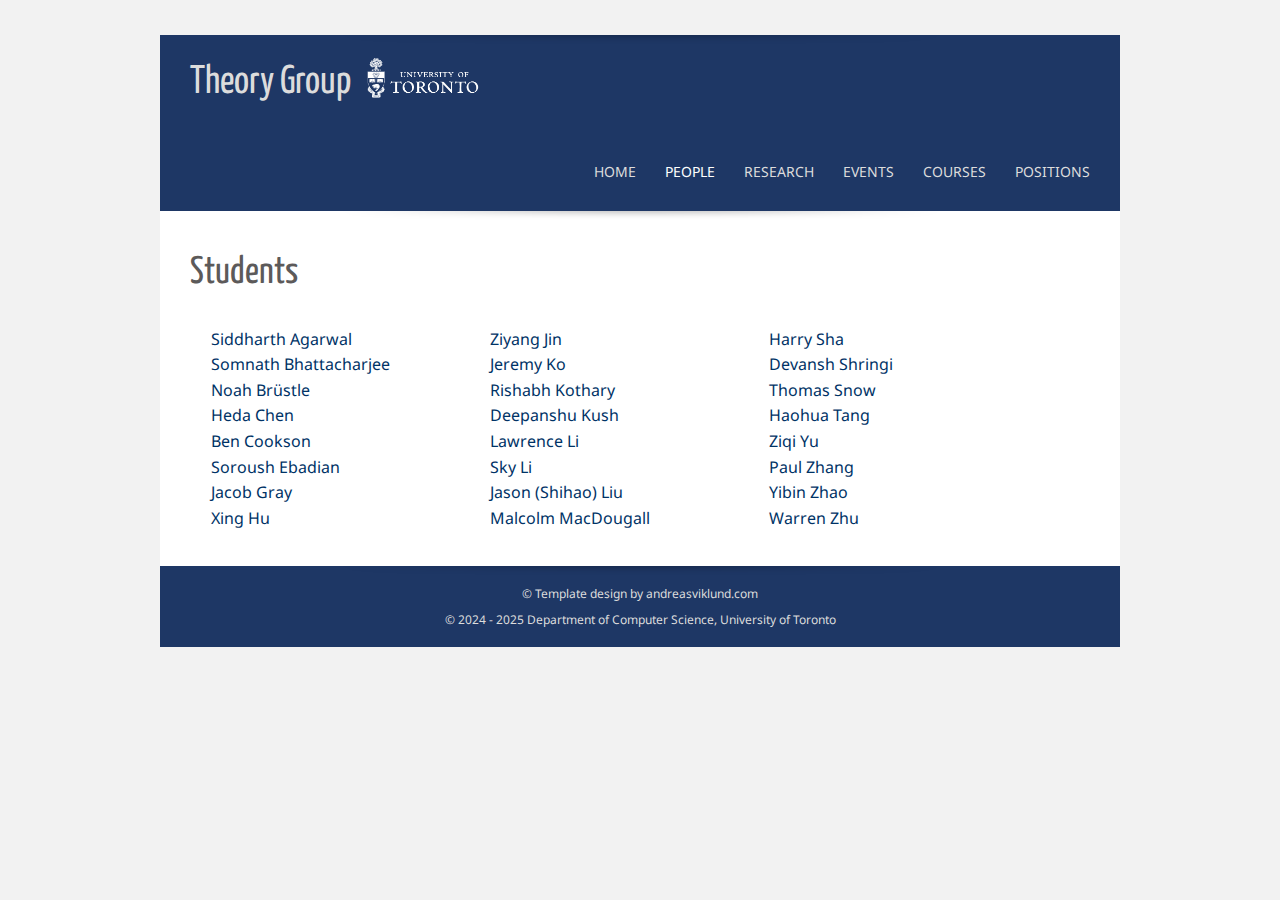
<file: students.html>
<!DOCTYPE html>
<html>
  <head>
    <meta http-equiv="content-type" content="text/html; charset=UTF-8">
    <meta name="description" content="Your description goes here">
    <meta name="keywords" content="your,keywords,goes,here">
    <meta name="author" content="Your Name">
    <link href="https://fonts.googleapis.com/css?family=Yanone+Kaffeesatz%7CDroid+Sans"
      rel="stylesheet" type="text/css">
    <link rel="stylesheet" type="text/css" media="all" href="inland.css">
    <link rel="stylesheet" type="text/css" media="all" href="theory.css">
    <script type="text/javascript" src="js/jquery-1.7.1.min.js"></script>
    <script type="text/javascript" src="js/jquery.nivo.slider.js"></script>
    <title>Theory Group at UofT</title>
  </head>
  <body>
    <div id="wrapper960" class="clearfix">
      <div id="header" class="clearfix shadow">
        <div id="sitetitle" class="clearfix">
          <div style="float: left;">
            <h1><a href="index.html">Theory Group </a></h1>
          </div>
          <div style="position: relative; bottom: 10px; width: 380px;">
            <img src="images/uoft_logo_white.png" alt="UofT" 
              style="width: 30%; height: 30%; padding-left: 15px;">
          </div>
        </div>
        <div id="nav" class="clearfix">
          <ul>
            <li><a href="index.html">Home</a></li>
            <li> <a class="current" href="#">People</a>
              <ul class="fallback">
                <li><a href="faculty.html">Faculty and Staff</a></li>
                <li><a href="postdocs_visitors.html">Postdocs and
                    Visitors</a></li>
                <li><a href="students.html">Students</a></li>
                <li><a href="alumni.html">Alumni</a></li>
              </ul>
            </li>
            <li><a href="research.html">Research</a></li>
            <li><a href="events.html">Events</a></li>
            <li><a href="courses.html">Courses</a></li>
            <li><a href="positions.html">Positions</a></li>
          </ul>
        </div>
      </div>

      <div id="extended" class="clearfix shadow"> <a name="students"></a>
        <h2>Students</h2>
        <div style="float:left;width:31%;">
          <div class="inner" style="padding-left: 1em;">
            <ul style="list-style-type:none;">
              <li>
                <a href="https://www.cs.toronto.edu/%7Esiddharth/" target="_blank">Siddharth Agarwal</a>
              </li>
              <li>
                <a href="https://www.cs.toronto.edu/%7Esomnath/" target="_blank">Somnath Bhattacharjee</a>
              </li>
              <li>
                <a href="https://www.cs.toronto.edu/%7Enoah/" target="_blank">Noah Br&uuml;stle</a>
              </li>
              <li>
                <a href="https://www.cs.toronto.edu/%7Ehedachen/" target="_blank">Heda Chen</a>
              </li>
              <li>
                <a href="https://www.cs.toronto.edu/%7Ebcookson/" target="_blank">Ben Cookson</a>
              </li>
              <li>
                <a href="https://www.cs.toronto.edu/%7Esoroush/" target="_blank">Soroush Ebadian</a>
              </li>
              <li>
                <a href="https://www.cs.toronto.edu/%7Ejacobgray/" target="_blank">Jacob Gray</a>
              </li>
              <li>
                <a href="https://www.cs.toronto.edu/%7Exing/" target="_blank">Xing Hu</a>
              </li>
            </ul>
          </div>
        </div>
        <div style="float:left;width:31%;">
          <div class="inner" style="padding-left: 1em;">
            <ul style="list-style-type:none;">
              <li>
                <a href="https://www.cs.toronto.edu/%7Eziyang/" target="_blank">Ziyang Jin</a>
              </li>
              <li>
                <a href="https://www.cs.toronto.edu/%7Ejerko/" target="_blank">Jeremy Ko</a>
              </li>
              <li>
                <a href="https://www.cs.toronto.edu/%7Erishk/" target="_blank">Rishabh Kothary</a>
              </li>
              <li>
                <a href="https://www.cs.toronto.edu/%7Edeepkush/" target="_blank">Deepanshu Kush</a>
              </li>
              <li>
                <a href="https://www.cs.toronto.edu/%7Elawrenceli/" target="_blank">Lawrence Li</a>
              </li>
              <li>
                <a href="https://www.cs.toronto.edu/%7Esky/" target="_blank">Sky Li</a>
              </li>
              <li>
                <a href="https://www.cs.toronto.edu/%7Eshliu/" target="_blank">Jason (Shihao) Liu</a>
              </li>
              <li>
                <a href="https://www.cs.toronto.edu/%7Emmacdougall/" target="_blank">Malcolm MacDougall</a>
              </li>
            </ul>
          </div>
        </div>
        <div style="float:left;width:31%;">
          <div class="inner" style="padding-left: 1em;">
            <ul style="list-style-type:none;">
              <li>
                <a href="https://www.cs.toronto.edu/%7Eshaharry/" target="_blank">Harry Sha</a>
              </li>
              <li>
                <a href="https://devansh99.github.io/" target="_blank">Devansh Shringi</a>
              </li>
              <li>
                <a href="https://www.cs.toronto.edu/%7Etsnow/" target="_blank">Thomas Snow</a>
              </li>
              <li>
                <a href="https://www.cs.toronto.edu/%7Ekyurem/" target="_blank">Haohua Tang</a>
              </li>
              <li>
                <a href="https://www.cs.toronto.edu/%7Eziqiyu/" target="_blank">Ziqi Yu</a>
              </li>
              <li>
                <a href="https://www.cs.toronto.edu/%7Epaulz/" target="_blank">Paul Zhang</a>
              </li>
              <li>
                <a href="https://www.cs.toronto.edu/%7Eybzhao/" target="_blank">Yibin Zhao</a>
              </li>
              <li>
                <a href="https://coderwarren.github.io/" target="_blank">Warren Zhu</a>
              </li>
            </ul>
          </div>
        </div>
      </div>

      <footer id="footer" class="shadow">
        <p>
          &copy; Template design by <a href="https://andreasviklund.com/"
          target="_blank">andreasviklund.com</a> <br>
          &copy; 2024 - 2025 Department of Computer Science, University of Toronto
        </p>
      </footer>
    </div>

    <script type="text/javascript">
      $(window).load(function() {
        $('#nav li').hover(
          function () {
            $('ul', this).stop().slideDown(0);
          },
          function () {
            $('ul', this).stop().slideUp(0);
          }
        );
      });
    </script>
  </body>
</html>
</file>
<file: theory.css>
/*#nav ul li { display:block;}*/
#nav ul li ul.fallback
	{
			display:none;
			position: absolute;
			left:0;
			margin: 0 0 0 0px;
			padding-top:10px;
			width:250px;
			background-color:white;
			border:1px black solid;
			z-index:10;
	}
#nav ul li ul.fallback li {display:block; float:left; background-color:white; margin-right:50px; margin-bottom:10px;}
#nav ul li ul.fallback a {display:block; height:30px; padding: 0px; color:#666;}
#nav ul li ul.fallback a:hover {text-decoration:underline;}
</file>
<file: inland.css>
/*
Original design: Inland (v1.2 - Sep 12, 2012) - A free xhtml/css website template by Andreas Viklund.
For more information, see http://andreasviklund.com/templates/inland/
Includes:
jQuery v1.7.1 from http://jquery.org/
Nivo Slider v2.7.1 by Gilbert Pellegrom - http://nivo.dev7studios.com/
*/


/* Sushant added this part from Ben's CSS*/

div.fac_img {
    margin: 0 auto;
}

div.fac_info {
  margin: 0 auto;
}



/* Below is the original part */


*{border:0;font:inherit;font-size:100%;margin:0;padding:0;vertical-align:baseline;}

/* HTML elements */
body{background-color:#f2f2f2;color:#666;font-family:'Droid Sans',Tahoma,Arial,sans-serif;font-size:16px;line-height:1.6em;}
a{color:#003366;text-decoration:none;}
a:hover{color:#333;text-decoration:none;}
a img{border:none;}
h1 a{clear:left;color:#DCDCDC;font-weight:400;margin:0.7em 0;font-family:'Yanone Kaffeesatz';}
h1 a:hover{color:#FFFFFF;}
h2,h3,h4{clear:left;color:#5c5a5a;font-weight:400;margin:0.7em 0;font-family:'Yanone Kaffeesatz';}
h1{font-size:2.6em;}
h2{font-size:2.4em;line-height:1.1em;}
h3{font-size:1.9em;}
p,ul{margin:0 0 20px 0;}
i,em {font-style:italic;}
b,strong {font-weight:700;}

/* Main wrappers */
#wrapper1240{background-color:#fff;margin:20px auto;width:1240px;}
#wrapper960{background-color:#fff;margin:35px auto;width:960px;}
#wrapper760{background-color:#fff;margin:20px auto;width:760px;}
#wrapper600{background-color:#fff;margin:0 auto;width:600px;}
#wrapperfluid{background-color:#fff;margin:0 auto;max-width:1260px;}

/* Layout IDs */
#header{position:relative;background-color:#1E3765;}
#sitetitle{float:left;margin:30px 0 10px 30px;}
#sitetitle h1 {font-size:40px;color:#777;margin:0;padding:0;}
#header-image{height:300px;margin:0;padding:0;}
#content{padding:15px 30px;background-color:#fafafa;}
#extended{padding:15px 30px;background-color:#fff;}
#extended a{text-decoration:none;}

/* Top links menu */
#toplinks{background-color:#fafafa;padding:0 30px;}
#toplinks ul{list-style:none;margin:0;text-align:right;}
#toplinks ul li{display:inline-block;font-size:11px;margin:15px 0 12px 15px;}
#toplinks ul li a{color:#797777;}
#toplinks ul li a:hover{color:#2c2b2b;text-decoration:none;}

/* Main navigation menu */
#nav{float:right;font-family:'Droid Sans',Verdana,Tahoma,sans-serif;text-align:center;}
#nav ul{list-style:none;margin:30px 30px 26px 20px;}
#nav ul li{background:none!important;display:inline-block;text-align:right;height:auto;line-height:25px;margin-bottom:0;margin-left:25px;position:relative;}
#nav ul li a{color:#DCDCDC;display:block;font-size:14px;padding-top:0;text-transform:uppercase;}
#nav ul li a:hover{color:#FFFFFF;}
#nav ul li a.current{color:#FFFFFF;}

/* Columns */
#sidebar{width:33.3%;}
#main{width:66.6%;}
#trio1{float:left;width:25%; height:240px}
#trio2{float:left;width:25%; height:240px}
#trio3{float:left;width:25%; height:240px}
.inner{margin:5px 5px}
#trio1 .inner{margin:0;}
#trio2 .inner{margin:0;}
#trio3 .inner{margin:0;}
.left .inner{margin-left:0;}
.right .inner{margin-right:0;}

/* Footer */
#footer{clear:both;background-color:#1E3765;}
#footer p{color:#DCDCDC;font-size:12px;margin:0;padding:15px 30px;text-align:center;}
#footer a{color:#DCDCDC;}
#footer a:hover{color:#FFFFFF;}

/* Image alignment */
img.alignleft,img.aligncenter,img.alignright{background:#fff;padding:4px;margin-bottom:10px;border:1px solid #ddd;}
.alignleft{float:left;margin-right:30px;}
.alignright{float:right;margin-left:30px;}
.aligncenter{text-align:center;display:block;clear:both;margin:5px auto;}

/* Additional classes */
.shadow{background:url(images/shadow.png) top center no-repeat;}
.clear{clear:both;}
.left{float:left;}
.right{float:right;}

/* Clearing fix */
.clearfix:after{clear:both;content:".";display:block;height:0;visibility:hidden;}
* html .clearfix{height:1%;}
*:first-child+html .clearfix{min-height:1%;}

/* Alternate color scheme, add class="altcolors" to the body tag to apply */
.altcolors{background-color:#e6e8e8;}
.altcolors #wrapper600, .altcolors #wrapper760, .altcolors #wrapper960, .altcolors #wrapper1240, .altcolors #wrapperfluid {box-shadow: 0px 0px 28px #888;}
.altcolors #toplinks, .altcolors #footer{background-color:#eaecec;}
.altcolors #content{background-color:#f2f4f4;}

/*
 jQuery Nivo Slider v2.7.1
 http://nivo.dev7studios.com
 Copyright 2011, Gilbert Pellegrom
 Free to use and abuse under the MIT license.
 http://www.opensource.org/licenses/mit-license.php
 */
.nivoSlider{position:relative;}
.nivoSlider img{position:absolute;top:0;left:0;}
.nivoSlider a.nivo-imageLink{position:absolute;top:0;left:0;width:100%;height:100%;border:0;padding:0;margin:0;z-index:6;display:none;}
.nivo-slice{display:block;position:absolute;z-index:5;height:100%;}
.nivo-box{display:block;position:absolute;z-index:5;}
.nivo-caption{position:absolute;left:0;bottom:0;background:#000;color:#fff;opacity:0.8;width:100%;z-index:8;}
.nivo-caption p{padding:5px;margin:0;}
.nivo-caption a{display:inline!important;}
.nivo-html-caption{display:none;}
.nivo-directionNav a{position:absolute;top:45%;z-index:9;cursor:pointer;}
.nivo-prevNav{left:0;}
.nivo-nextNav{right:0;}
.nivo-controlNav a{position:relative;z-index:9;cursor:pointer;}
.nivo-controlNav a.active{font-weight:700;}

/*
Skin Name: Nivo Slider Default Theme (modified)
Skin URI: http://nivo.dev7studios.com
Skin Type: flexible
Description: The default skin for the Nivo Slider, modified to work with the Inland One template.
Version: 1.2
Author: Gilbert Pellegrom (modified by Andreas Viklund)
Author URI: http://dev7studios.com
*/
.slider-wrapper .nivoSlider{position:relative;height:300px;background:#fafafa url(images/loading.gif) no-repeat 50% 50%;margin-bottom:55px;}
.slider-wrapper .nivoSlider img{position:absolute;top:0;left:0;display:none;}
.slider-wrapper .nivoSlider a{border:0;display:block;}
.slider-wrapper .nivo-controlNav{position:absolute;left:50%;bottom:-41px;margin-left:-60px;/* Tweak this to center bullets */}
.slider-wrapper .nivo-controlNav a{display:block;width:22px;height:22px;background:url(images/bullets.png) no-repeat;text-indent:-9999px;border:0;margin-right:3px;float:left;}
.slider-wrapper .nivo-controlNav a.active{background-position:0 -22px;}
.slider-wrapper .nivo-directionNav a{display:block;width:30px;height:30px;background:url(images/arrows.png) no-repeat;text-indent:-9999px;border:0;}
.slider-wrapper a.nivo-nextNav{background-position:-30px 0;right:15px;}
.slider-wrapper a.nivo-prevNav{left:15px;}
.slider-wrapper .nivo-caption{font-family:'Droid Sans',Helvetica,Arial,sans-serif;background:rgba(0, 0, 0, 0.2);text-align:center;text-shadow:0 0 4px #111;}
.slider-wrapper .nivo-caption a{color:#fff;border-bottom:1px dotted #fff;}
.slider-wrapper .nivo-caption a:hover{color:#fff;}

/* Mobile styles */
#wrappermobile {width:100%; margin:0px auto;}
#wrappermobile .slider-wrapper, #wrappermobile .slider-wrapper .nivoSlider {width:100%;}
#wrappermobile .slider-wrapper .nivoSlider img{width:100%;}
#wrappermobile #sitetitle {margin:20px auto 0; padding:0; text-align:center;float:none;}
#wrappermobile #nav {float:none;}
#wrappermobile #nav ul {margin:20px auto 5px;}
#wrappermobile #nav ul li {margin:0 15px 10px; line-height:20px;}
#wrappermobile #header-image {height:100px;}
#wrappermobile #content {padding:15px;}
#wrappermobile #footer{background-color:#f2f2f2;padding:10px 30px;}
#wrappermobile #footer p{font-size:0.6em;margin:0;padding:0;}

/* Student display */
.column{float: left; width: 33%; margin-bottom: 2px;}
</file>
